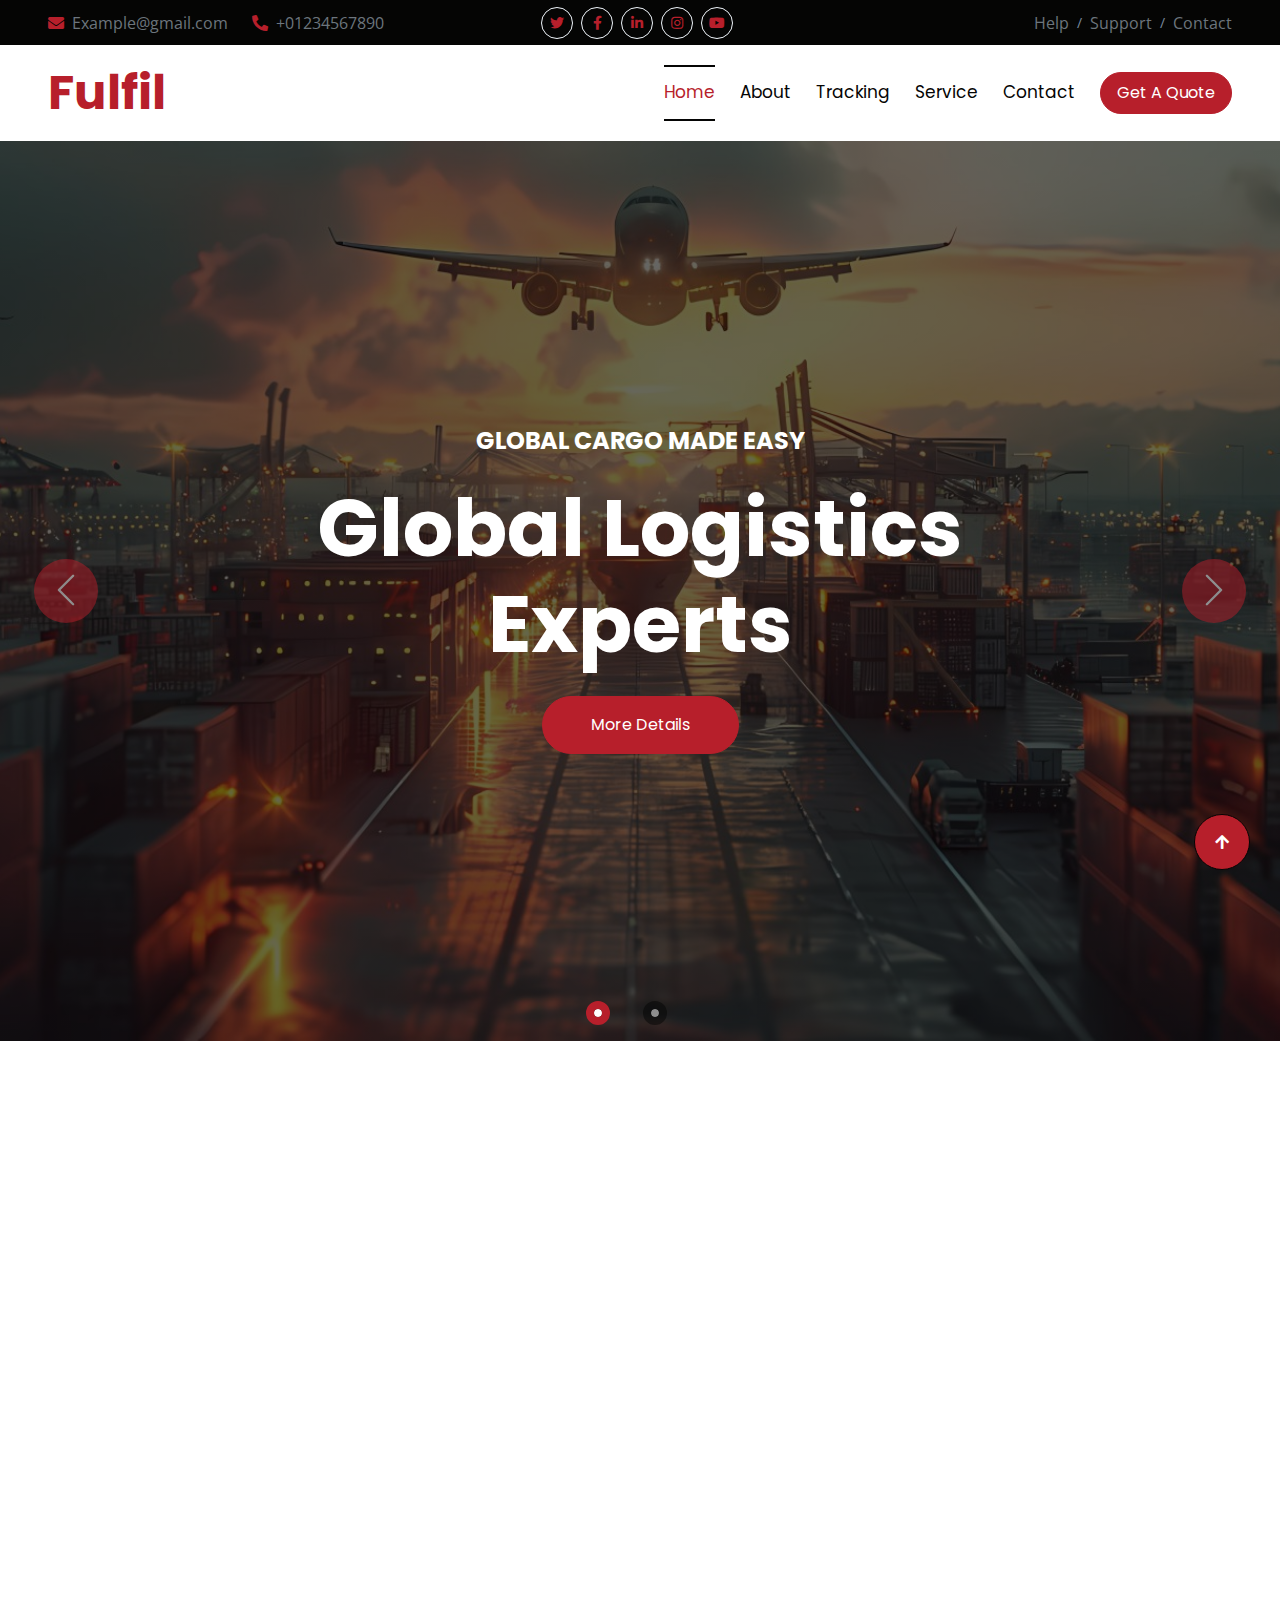
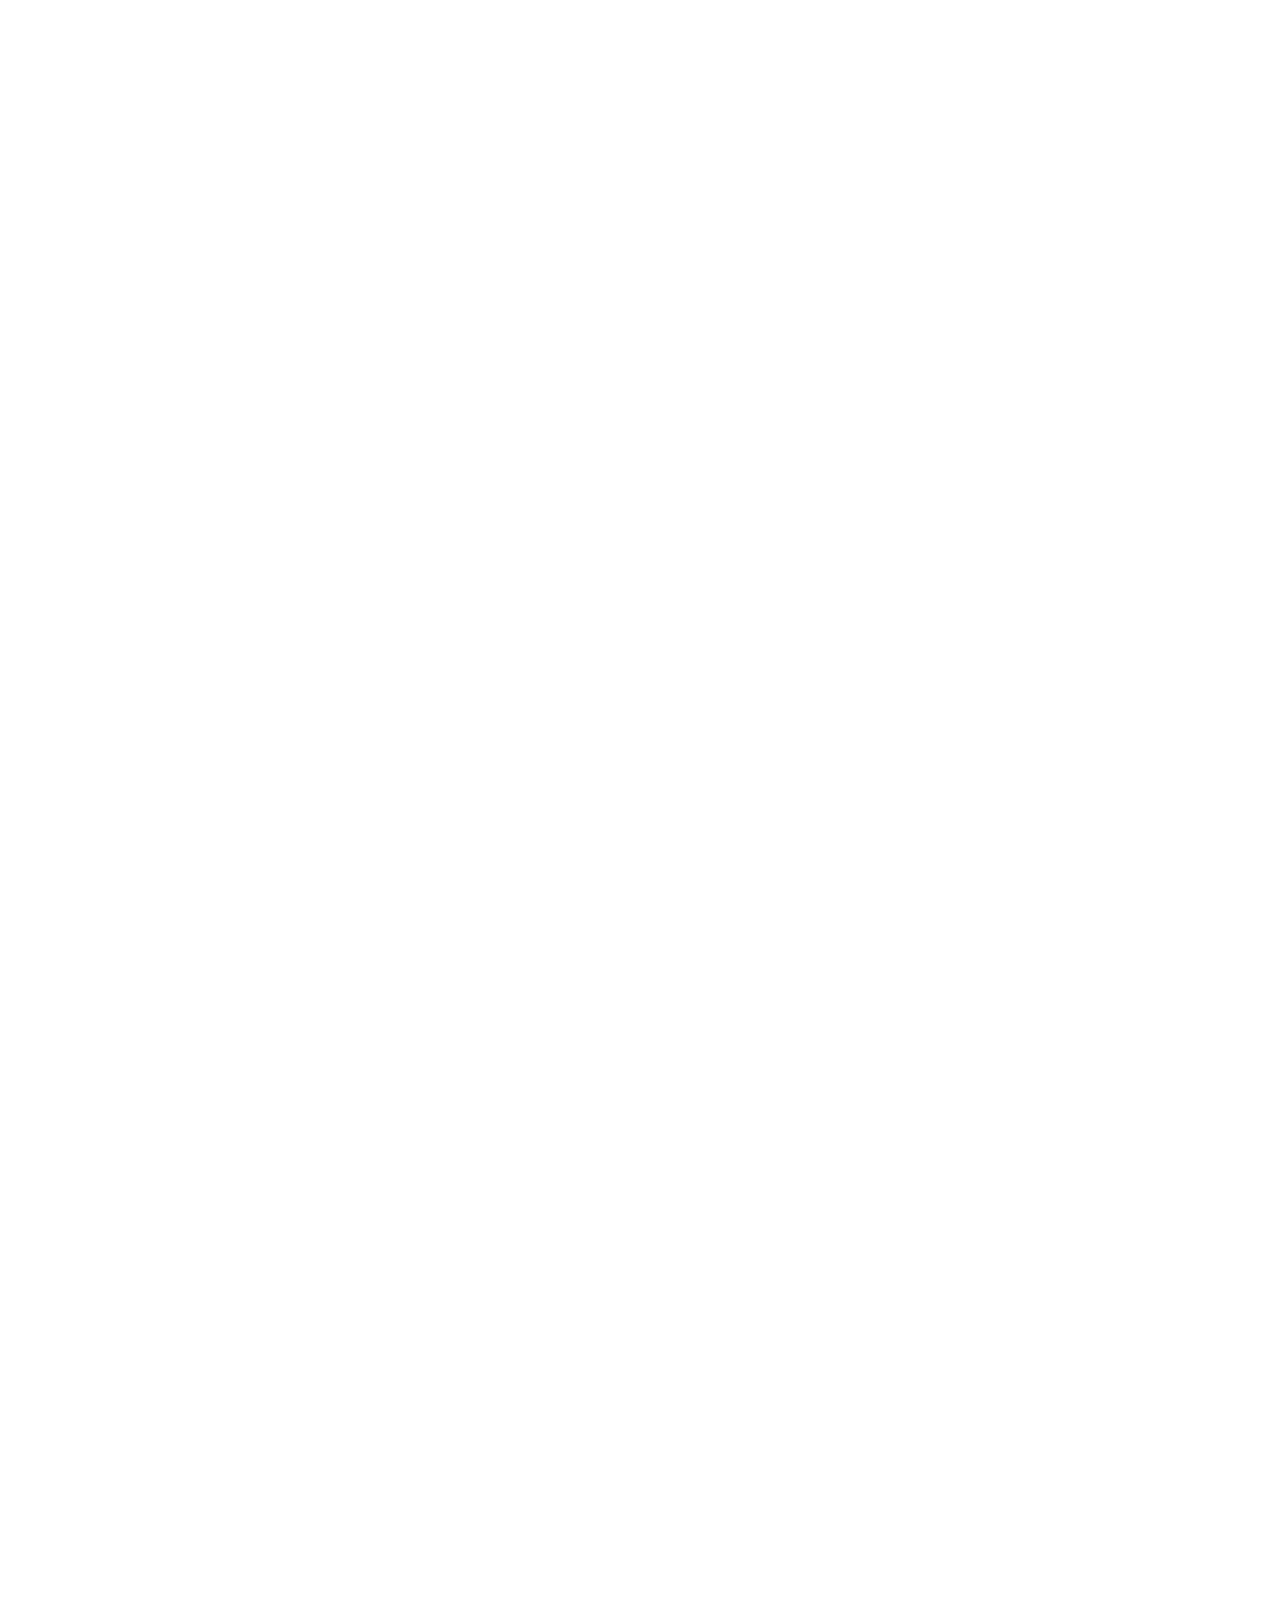
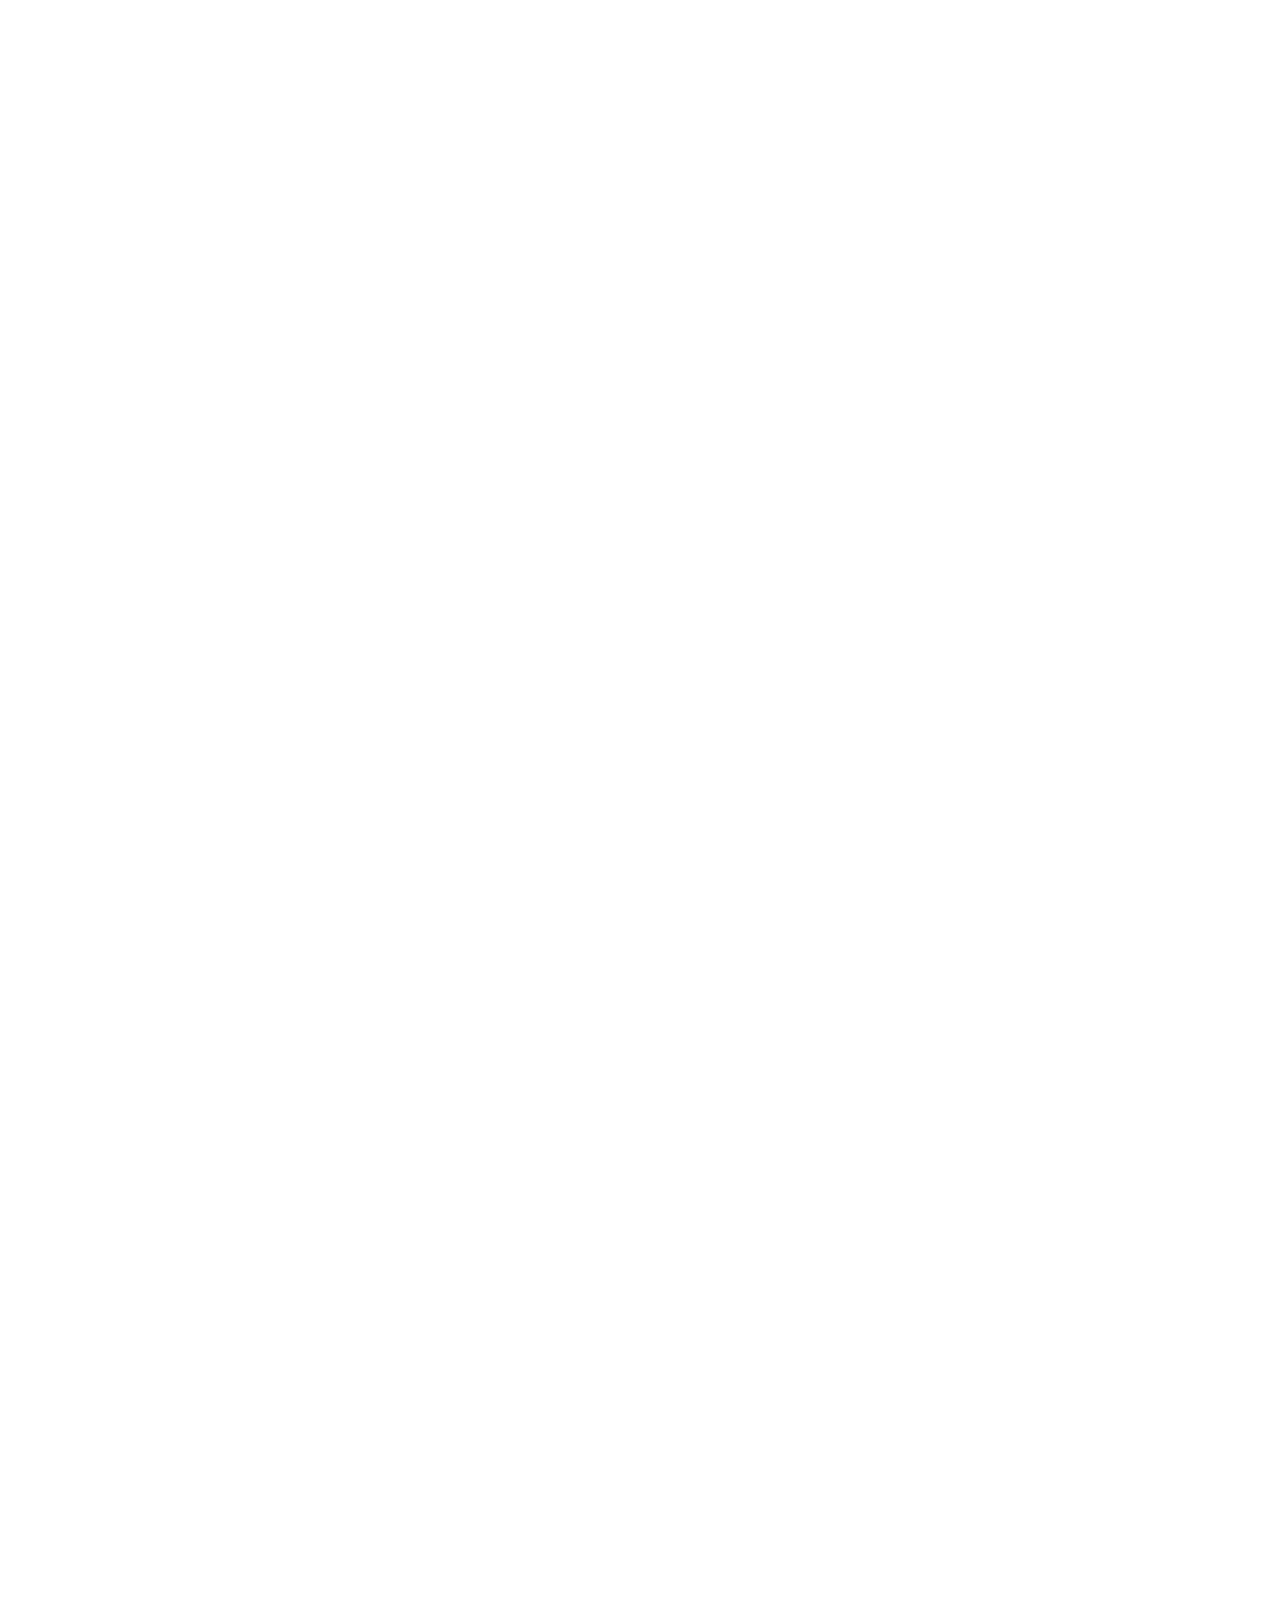
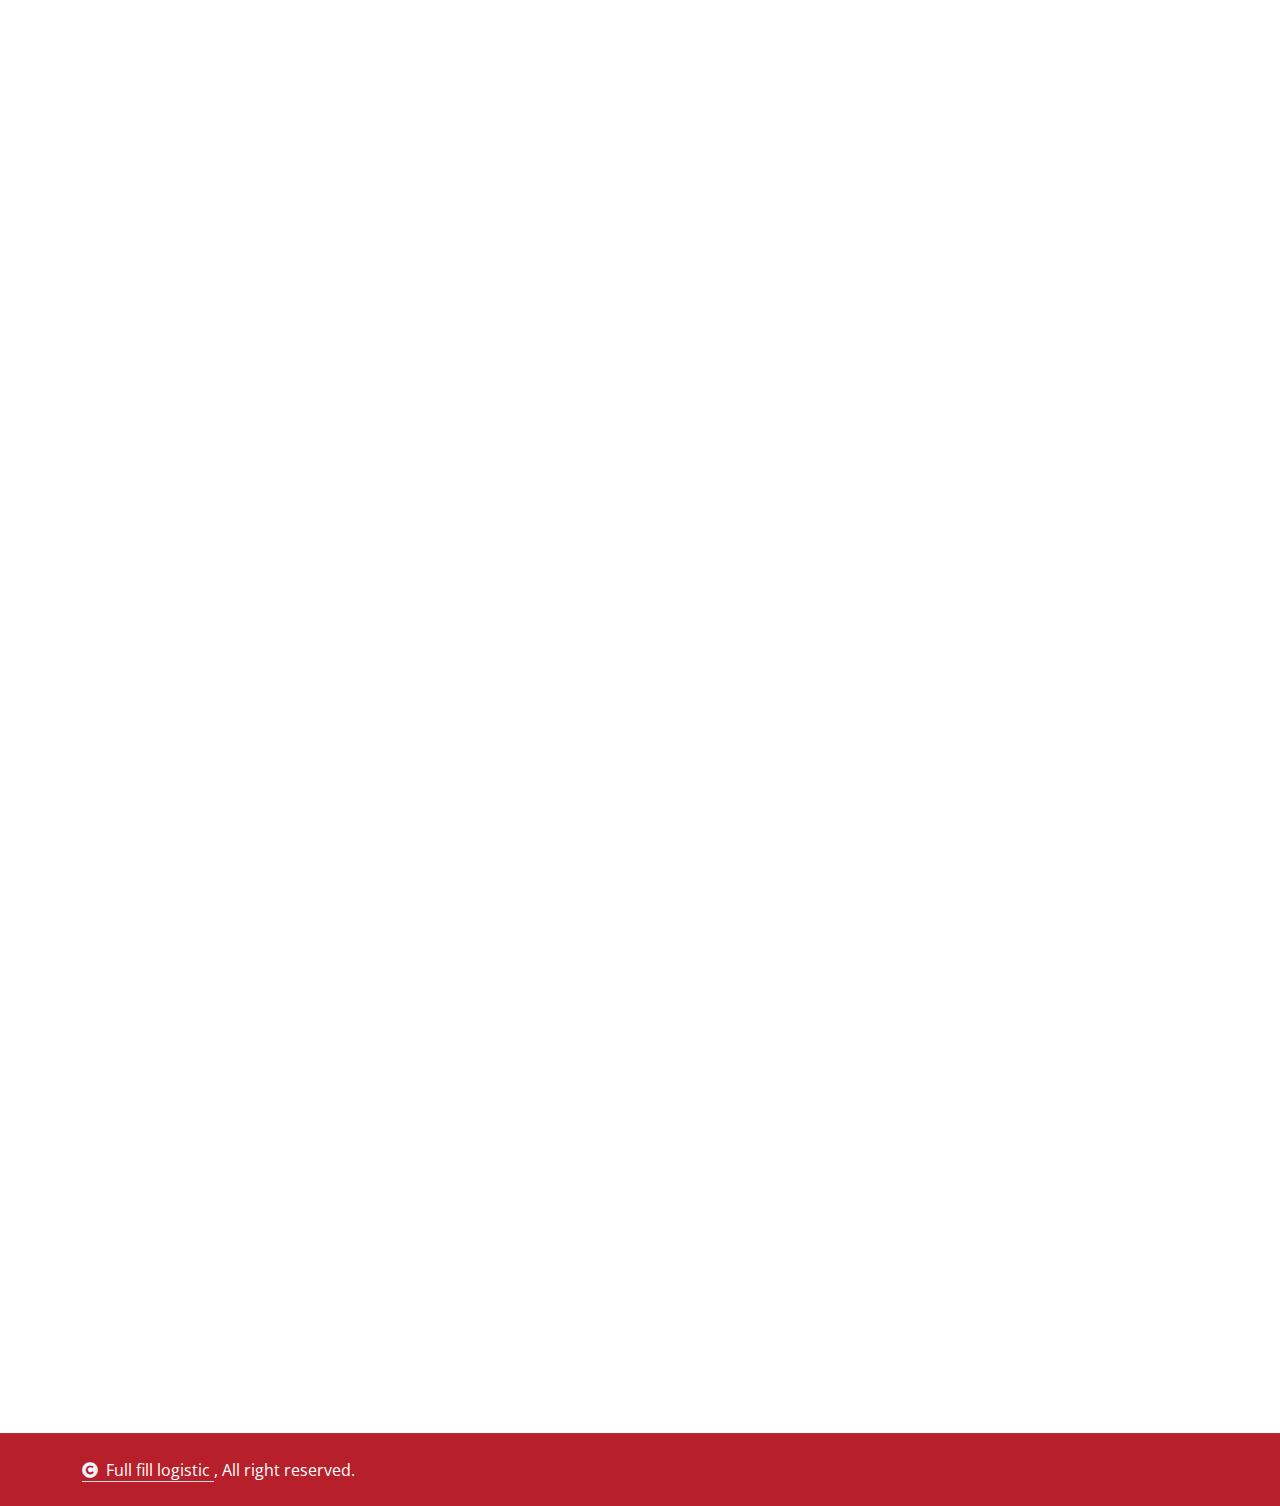
<file: index.html>
<!DOCTYPE html>
<html lang="en">

    
<!-- Added by HTTrack --><meta http-equiv="content-type" content="text/html;charset=utf-8" /><!-- /Added by HTTrack -->
<head>
        <meta charset="utf-8">
        <title>Fulfil star logistics</title>
        <meta content="width=device-width, initial-scale=1.0" name="viewport">
        <meta content="" name="keywords">
        <meta content="" name="description">

        <!-- Google Web Fonts -->
        <link rel="preconnect" href="https://fonts.googleapis.com/">
        <link rel="preconnect" href="https://fonts.gstatic.com/" crossorigin>
        <link href="https://fonts.googleapis.com/css2?family=Open+Sans:wght@400;500;600;700&amp;family=Poppins:wght@200;300;400;500;600&amp;display=swap" rel="stylesheet"> 

        <!-- Icon Font Stylesheet -->
        <link rel="stylesheet" href="use.fontawesome.com/releases/v5.15.4/css/all.css"/>
        <link href="cdn.jsdelivr.net/npm/bootstrap-icons%401.4.1/font/bootstrap-icons.css" rel="stylesheet">

        <!-- Libraries Stylesheet -->
        <link href="lib/animate/animate.min.css" rel="stylesheet">
        <link href="lib/owlcarousel/assets/owl.carousel.min.css" rel="stylesheet">


        <!-- Customized Bootstrap Stylesheet -->
        <link href="css/bootstrap.min.css" rel="stylesheet">

        <!-- Template Stylesheet -->
        <link href="css/style.css" rel="stylesheet">
        <link href="css/custom.css" rel="stylesheet">
    </head>

    <body>

        <!-- Spinner Start -->
        <div id="spinner" class="show bg-white position-fixed translate-middle w-100 vh-100 top-50 start-50 d-flex align-items-center justify-content-center">
            <div class="spinner-border text-secondary" style="width: 3rem; height: 3rem;" role="status">
                <span class="sr-only">Loading...</span>
            </div>
        </div>
        <!-- Spinner End -->


        <!-- Topbar Start -->
        <div class="container-fluid bg-primary px-5 d-none d-lg-block">
            <div class="row gx-0 align-items-center">
                <div class="col-lg-5 text-center text-lg-start mb-lg-0">
                    <div class="d-flex">
                        <a href="#" class="text-muted me-4"><i class="fas fa-envelope text-secondary me-2"></i>Example@gmail.com</a>
                        <a href="#" class="text-muted me-0"><i class="fas fa-phone-alt text-secondary me-2"></i>+01234567890</a>
                    </div>
                </div>
                <div class="col-lg-3 row-cols-1 text-center mb-2 mb-lg-0">
                    <div class="d-inline-flex align-items-center" style="height: 45px;">
                        <a class="btn btn-sm btn-outline-light btn-square rounded-circle me-2" href="#"><i class="fab fa-twitter fw-normal text-secondary"></i></a>
                        <a class="btn btn-sm btn-outline-light btn-square rounded-circle me-2" href="#"><i class="fab fa-facebook-f fw-normal text-secondary"></i></a>
                        <a class="btn btn-sm btn-outline-light btn-square rounded-circle me-2" href="#"><i class="fab fa-linkedin-in fw-normal text-secondary"></i></a>
                        <a class="btn btn-sm btn-outline-light btn-square rounded-circle me-2" href="#"><i class="fab fa-instagram fw-normal text-secondary"></i></a>
                        <a class="btn btn-sm btn-outline-light btn-square rounded-circle" href="#"><i class="fab fa-youtube fw-normal text-secondary"></i></a>
                    </div>
                </div>
                <div class="col-lg-4 text-center text-lg-end">
                    <div class="d-inline-flex align-items-center" style="height: 45px;">
                        <a href="#" class="text-muted me-2"> Help</a><small> / </small>
                        <a href="#" class="text-muted mx-2"> Support</a><small> / </small>
                        <a href="#" class="text-muted ms-2"> Contact</a>
                    </div>
                </div>
            </div>
        </div>
        <!-- Topbar End -->

        <!-- Navbar & Hero Start -->
        <div class="container-fluid nav-bar p-0">
            <nav class="navbar navbar-expand-lg navbar-light bg-white px-4 px-lg-5 py-3 py-lg-0">
                <a href="#" class="navbar-brand p-0">
                    <h1 class="display-5 text-secondary m-0">
                        <!-- <img src="img/brand-logo.png" class="img-fluid" alt=""> -->
                        Fulfil</h1>
                    <!-- <img src="img/logo.png" alt="Logo"> -->
                </a>
                <button class="navbar-toggler" type="button" data-bs-toggle="collapse" data-bs-target="#navbarCollapse">
                    <span class="fa fa-bars"></span>
                </button>
                <div class="collapse navbar-collapse" id="navbarCollapse">
                    <div class="navbar-nav ms-auto py-0">
                        <a href="index.html" class="nav-item nav-link active">Home</a>
                        <a href="" class="nav-item nav-link">About</a>
                        <a href="" class="nav-item nav-link">Tracking</a>
                        <a href="" class="nav-item nav-link">Service</a>
                       
                        <a href="contact.html" class="nav-item nav-link">Contact</a>
                    </div>
                    <a href="#" class="btn btn-primary border-secondary rounded-pill py-2 px-4 px-lg-3 mb-3 mb-md-3 mb-lg-0">Get A Quote</a>
                </div>
            </nav>
        </div>
        <!-- Navbar & Hero End -->


        <!-- Carousel Start -->
        <div class="carousel-header">
            <div id="carouselId" class="carousel slide" data-bs-ride="carousel">
                <ol class="carousel-indicators">
                    <li data-bs-target="#carouselId" data-bs-slide-to="0" class="active"></li>
                    <li data-bs-target="#carouselId" data-bs-slide-to="1"></li>
                </ol>
                <div class="carousel-inner" role="listbox">
                    <div class="carousel-item active">
                        <img src="img/b1 (3).jpg" class="img-fluid" alt="Image">
                        <div class="carousel-caption">
                            <div class="text-center p-4" style="max-width: 900px;">
                                <h4 class="text-white text-uppercase fw-bold mb-3 mb-md-4 wow fadeInUp" data-wow-delay="0.1s">Global Cargo Made Easy</h4>
                                <h1 class="display-1 text-capitalize text-white mb-3 mb-md-4 wow fadeInUp" data-wow-delay="0.3s">Global Logistics Experts</h1>
                                
                                <a class="btn btn-primary border-secondary rounded-pill text-white py-3 px-5 wow fadeInUp" data-wow-delay="0.7s" href="#">More Details</a>
                            </div>
                        </div>
                    </div>
                    <div class="carousel-item">
                        <img src="img/b1 (2).jpg" class="img-fluid" alt="Image">
                        <div class="carousel-caption">
                            <div class="text-center p-4" style="max-width: 900px;">
                                <h5 class="text-white text-uppercase fw-bold mb-3 mb-md-4 wow fadeInUp" data-wow-delay="0.1s">Global Cargo Made Easy</h5>
                                <h1 class="display-1 text-capitalize text-white mb-3 mb-md-4 wow fadeInUp" data-wow-delay="0.3s">Delivering Excellence Worldwide</h1>
                                <a class="btn btn-primary border-secondary rounded-pill text-white py-3 px-5 wow fadeInUp" data-wow-delay="0.7s" href="#">More Details</a>
                            </div>
                        </div>
                    </div>
                 
                </div>
                <button class="carousel-control-prev" type="button" data-bs-target="#carouselId" data-bs-slide="prev">
                    <span class="carousel-control-prev-icon bg-secondary wow fadeInLeft" data-wow-delay="0.2s" aria-hidden="false"></span>
                    <span class="visually-hidden-focusable">Previous</span>
                </button>
                <button class="carousel-control-next" type="button" data-bs-target="#carouselId" data-bs-slide="next">
                    <span class="carousel-control-next-icon bg-secondary wow fadeInRight" data-wow-delay="0.2s" aria-hidden="false"></span>
                    <span class="visually-hidden-focusable">Next</span>
                </button>
            </div>
        </div>
        <!-- Carousel End -->


        <!-- Modal Search Start -->
        <div class="modal fade" id="searchModal" tabindex="-1" aria-labelledby="exampleModalLabel" aria-hidden="true">
            <div class="modal-dialog modal-fullscreen">
                <div class="modal-content rounded-0">
                    <div class="modal-header">
                        <h4 class="modal-title text-secondary mb-0" id="exampleModalLabel">Search by keyword</h4>
                        <button type="button" class="btn-close" data-bs-dismiss="modal" aria-label="Close"></button>
                    </div>
                    <div class="modal-body d-flex align-items-center">
                        <div class="input-group w-75 mx-auto d-flex">
                            <input type="search" class="form-control p-3" placeholder="keywords" aria-describedby="search-icon-1">
                            <span id="search-icon-1" class="input-group-text p-3"><i class="fa fa-search"></i></span>
                        </div>
                    </div>
                </div>
            </div>
        </div>
        <!-- Modal Search End -->



        <!-- About Start -->
        <div class="container-fluid py-5">
            <div class="container py-5">
                <div class="row g-5">
                    <div class="col-xl-5 wow fadeInLeft" data-wow-delay="0.1s">
                        <div class="bg-light rounded">
                            <img src="img/a1.jpg" class="img-fluid w-100" alt="Image">
                        </div>
                    </div>
                    <div class="col-xl-7 wow fadeInRight" data-wow-delay="0.3s">
                        <h5 class="sub-title pe-3">About the company</h5>
                        <h1 class="display-5 mb-4">About us</h1>
                        <p class="mb-4">Fulfil Star Logistics is a distinguished 
                            cargo forwarding and courier distribution 
                            company operating with excellence 
                            globally established in 2001. More than 
                            two decades of experience, we offer a 
                            comprehensive range of services 
                            including Sea Freight, Air Freight, Land 
                            Transport,Courier,Warehousing, Packing, 
                            Forwarding, and value added services. 
                            Our commitment to exceptional service 
                            has made us a leader in both international and domestic logistics.</p>
                        <div class="row gy-4 align-items-center">
                           
                            <div class="col-4 col-md-3">
                                <div class="bg-light text-center rounded p-3">
                                    <div class="mb-2">
                                        <i class="fas fa-ticket-alt fa-4x text-primary"></i>
                                    </div>
                                    <h1 class="display-5 fw-bold mb-2">34</h1>
                                    <p class="text-muted mb-0">Years of Experience</p>
                                </div>
                            </div>
                            <div class="col-8 col-md-9">
                                <div class="mb-5">
                                    <p class="text-primary h6 mb-3"><i class="fa fa-check-circle text-secondary me-2"></i> Sea Freight</p>
                                    <p class="text-primary h6 mb-3"><i class="fa fa-check-circle text-secondary me-2"></i> Air Freight</p>
                                    <p class="text-primary h6 mb-3"><i class="fa fa-check-circle text-secondary me-2"></i>Land Transport</p>
                                </div>
                                <div class="d-flex flex-wrap">
                                    <div id="phone-tada" class="d-flex align-items-center justify-content-center me-4">
                                        <a href="#" class="position-relative wow tada" data-wow-delay=".9s">
                                            <i class="fa fa-phone-alt text-primary fa-3x"></i>
                                            <div class="position-absolute" style="top: 0; left: 25px;">
                                                <span><i class="fa fa-comment-dots text-secondary"></i></span>
                                            </div>
                                        </a>
                                    </div>
                                    <div class="d-flex flex-column justify-content-center">
                                        <span class="text-primary">Have any questions?</span>
                                        <span class="text-secondary fw-bold fs-5" style="letter-spacing: 2px;">Free: +0123 456 7890</span>
                                    </div>
                                </div>
                            </div>
                        </div>
                    </div>
                </div>
            </div>
        </div>
        <!-- About End -->


        <!-- Counter Facts Start -->
        <div class="container-fluid counter-facts py-5">
            <div class="container py-5">
                <div class="row g-4">
                    <div class="col-12 col-sm-6 col-md-6 col-xl-3 wow fadeInUp" data-wow-delay="0.1s">
                        <div class="counter">
                            <div class="counter-icon">
                                <i class="fas fa-passport"></i>
                            </div>
                            <div class="counter-content">
                                <h3>completed Projects</h3>
                                <div class="d-flex align-items-center justify-content-center">
                                    <span class="counter-value" data-toggle="counter-up">31</span>
                                    <h4 class="text-secondary mb-0" style="font-weight: 600; font-size: 25px;">+</h4>
                                </div>
                            </div>
                        </div>
                    </div>
                    <div class="col-12 col-sm-6 col-md-6 col-xl-3 wow fadeInUp" data-wow-delay="0.3s">
                        <div class="counter">
                            <div class="counter-icon">
                                <i class="fas fa-users"></i>
                            </div>
                            <div class="counter-content">
                                <h3>Team Members</h3>
                                <div class="d-flex align-items-center justify-content-center">
                                    <span class="counter-value" data-toggle="counter-up">377</span>
                                    <h4 class="text-secondary mb-0" style="font-weight: 600; font-size: 25px;">+</h4>
                                </div>
                            </div>
                        </div>
                    </div>
                    <div class="col-12 col-sm-6 col-md-6 col-xl-3 wow fadeInUp" data-wow-delay="0.5s">
                        <div class="counter">
                            <div class="counter-icon">
                                <i class="fas fa-user-check"></i>
                            </div>
                            <div class="counter-content">
                                <h3>Process</h3>
                                <div class="d-flex align-items-center justify-content-center">
                                    <span class="counter-value" data-toggle="counter-up">4.9</span>
                                    <h4 class="text-secondary mb-0" style="font-weight: 600; font-size: 25px;">K</h4>
                                </div>
                            </div>
                        </div>
                    </div>
                    <div class="col-12 col-sm-6 col-md-6 col-xl-3 wow fadeInUp" data-wow-delay="0.7s">
                        <div class="counter">
                            <div class="counter-icon">
                                <i class="fas fa-handshake"></i>
                            </div>
                            <div class="counter-content">
                                <h3>Success Rates</h3>
                                <div class="d-flex align-items-center justify-content-center">
                                    <span class="counter-value" data-toggle="counter-up">98</span>
                                    <h4 class="text-secondary mb-0" style="font-weight: 600; font-size: 25px;">%</h4>
                                </div>
                            </div>
                        </div>
                    </div>
                </div>
            </div>
        </div>
        <!-- Counter Facts End -->


        <!-- Services Start -->
        <div class="container-fluid service overflow-hidden pt-5">
            <div class="container py-5">
                <div class="section-title text-center mb-5 wow fadeInUp" data-wow-delay="0.1s">
                    <div class="sub-style">
                        <h5 class="sub-title text-primary px-3">our services</h5>
                    </div>
                    <h1 class="display-5 mb-4">Enabling Your Immigration Successfully</h1>
                    <p class="mb-0">Lorem ipsum dolor sit amet consectetur adipisicing elit. Quaerat deleniti amet at atque sequi quibusdam cumque itaque repudiandae temporibus, eius nam mollitia voluptas maxime veniam necessitatibus saepe in ab? Repellat!</p>
                </div>
                <div class="row g-4">
                    <div class="col-lg-6 col-xl-4 wow fadeInUp" data-wow-delay="0.1s">
                        <div class="service-item">
                            <div class="service-inner">
                                <div class="service-img">
                                    <img src="img/s (2).jpg" class="img-fluid w-100 rounded" alt="Image">
                                </div>
                                <div class="service-title">
                                    <div class="service-title-name">
                                        <div class="bg-primary text-center rounded p-3 mx-5 mb-4">
                                            <a href="#" class="h4 text-white mb-0">Air Freight</a>
                                        </div>
                                        <a class="btn bg-light text-secondary rounded-pill py-3 px-5 mb-4" href="#">Explore More</a>
                                    </div>
                                    <div class="service-content pb-4">
                                        <a href="#"><h4 class="text-white mb-4 py-3">Air Freight</h4></a>
                                        <div class="px-4">
                                            <p class="mb-4">Lorem ipsum dolor sit amet consectetur, adipisicing elit. Mollitia fugit dolores nesciunt adipisci obcaecati veritatis cum, ratione aspernatur autem velit.</p>
                                            <a class="btn btn-primary border-secondary rounded-pill py-3 px-5" href="#">Explore More</a>
                                        </div>
                                    </div>
                                </div>
                            </div>
                        </div>
                    </div>
                    <div class="col-lg-6 col-xl-4 wow fadeInUp" data-wow-delay="0.3s">
                        <div class="service-item">
                            <div class="service-inner">
                                <div class="service-img">
                                    <img src="img/b1 (1).jpg" class="img-fluid w-100 rounded" alt="Image">
                                </div>
                                <div class="service-title">
                                    <div class="service-title-name">
                                        <div class="bg-primary text-center rounded p-3 mx-5 mb-4">
                                            <a href="#" class="h4 text-white mb-0">FCL/LCL Worldwide</a>
                                        </div>
                                        <a class="btn bg-light text-secondary rounded-pill py-3 px-5 mb-4" href="#">Explore More</a>
                                    </div>
                                    <div class="service-content pb-4">
                                        <a href="#"><h4 class="text-white mb-4 py-3">FCL/LCL Worldwide</h4></a>
                                        <div class="px-4">
                                            <p class="mb-4">Lorem ipsum dolor sit amet consectetur, adipisicing elit. Mollitia fugit dolores nesciunt adipisci obcaecati veritatis cum, ratione aspernatur autem velit.</p>
                                            <a class="btn btn-primary border-secondary rounded-pill text-white py-3 px-5" href="#">Explore More</a>
                                        </div>
                                    </div>
                                </div>
                            </div>
                        </div>
                    </div>
                    <div class="col-lg-6 col-xl-4 wow fadeInUp" data-wow-delay="0.5s">
                        <div class="service-item">
                            <div class="service-inner">
                                <div class="service-img">
                                    <img src="img/s5.png" class="img-fluid w-100 rounded" alt="Image">
                                </div>
                                <div class="service-title">
                                    <div class="service-title-name">
                                        <div class="bg-primary text-center rounded p-3 mx-5 mb-4">
                                            <a href="#" class="h4 text-white mb-0">Project Cargo Handling</a>
                                        </div>
                                        <a class="btn bg-light text-secondary rounded-pill py-3 px-5 mb-4" href="#">Explore More</a>
                                    </div>
                                    <div class="service-content pb-4">
                                        <a href="#"><h4 class="text-white mb-4 py-3">Project Cargo Handling</h4></a>
                                        <div class="px-4">
                                            <p class="mb-4">Lorem ipsum dolor sit amet consectetur, adipisicing elit. Mollitia fugit dolores nesciunt adipisci obcaecati veritatis cum, ratione aspernatur autem velit.</p>
                                            <a class="btn btn-primary border-secondary rounded-pill text-white py-3 px-5" href="#">Explore More</a>
                                        </div>
                                    </div>
                                </div>
                            </div>
                        </div>
                    </div>
                    <div class="col-lg-6 col-xl-4 wow fadeInUp" data-wow-delay="0.1s">
                        <div class="service-item">
                            <div class="service-inner">
                                <div class="service-img">
                                    <img src="img/s6.jpg" class="img-fluid w-100 rounded" alt="Image">
                                </div>
                                <div class="service-title">
                                    <div class="service-title-name">
                                        <div class="bg-primary text-center rounded p-3 mx-5 mb-4">
                                            <a href="#" class="h4 text-white mb-0">Customs Brokerage</a>
                                        </div>
                                        <a class="btn bg-light text-secondary rounded-pill py-3 px-5 mb-4" href="#">Explore More</a>
                                    </div>
                                    <div class="service-content pb-4">
                                        <a href="#"><h4 class="text-white mb-4 py-3">Customs Brokerage</h4></a>
                                        <div class="px-4">
                                            <p class="mb-4">Lorem ipsum dolor sit amet consectetur, adipisicing elit. Mollitia fugit dolores nesciunt adipisci obcaecati veritatis cum, ratione aspernatur autem velit.</p>
                                            <a class="btn btn-primary border-secondary rounded-pill text-white py-3 px-5" href="#">Explore More</a>
                                        </div>
                                    </div>
                                </div>
                            </div>
                        </div>
                    </div>
                    <div class="col-lg-6 col-xl-4 wow fadeInUp" data-wow-delay="0.3s">
                        <div class="service-item">
                            <div class="service-inner">
                                <div class="service-img">
                                    <img src="img/s (4).jpg" class="img-fluid w-100 rounded" alt="Image">
                                </div>
                                <div class="service-title">
                                    <div class="service-title-name">
                                        <div class="bg-primary text-center rounded p-3 mx-5 mb-4">
                                            <a href="#" class="h4 text-white mb-0">Warehousing</a>
                                        </div>
                                        <a class="btn bg-light text-secondary rounded-pill py-3 px-5 mb-4" href="#">Explore More</a>
                                    </div>
                                    <div class="service-content pb-4">
                                        <a href="#"><h4 class="text-white mb-4 py-3">Warehousing</h4></a>
                                        <div class="px-4">
                                            <p class="mb-4">Lorem ipsum dolor sit amet consectetur, adipisicing elit. Mollitia fugit dolores nesciunt adipisci obcaecati veritatis cum, ratione aspernatur autem velit.</p>
                                            <a class="btn btn-primary border-secondary rounded-pill text-white py-3 px-5" href="#">Explore More</a>
                                        </div>
                                    </div>
                                </div>
                            </div>
                        </div>
                    </div>
                    <div class="col-lg-6 col-xl-4 wow fadeInUp" data-wow-delay="0.5s">
                        <div class="service-item">
                            <div class="service-inner">
                                <div class="service-img">
                                    <img src="img/s (3).jpg" class="img-fluid w-100 rounded" alt="Image">
                                </div>
                                <div class="service-title">
                                    <div class="service-title-name">
                                        <div class="bg-primary text-center rounded p-3 mx-5 mb-4">
                                            <a href="#" class="h4 text-white mb-0">Export & Import</a>
                                        </div>
                                        <a class="btn bg-light text-secondary rounded-pill py-3 px-5 mb-4" href="#">Explore More</a>
                                    </div>
                                    <div class="service-content pb-4">
                                        <a href="#"><h4 class="text-white mb-4 py-3">Export & Import</h4></a>
                                        <div class="px-4">
                                            <p class="mb-4">Lorem ipsum dolor sit amet consectetur, adipisicing elit. Mollitia fugit dolores nesciunt adipisci obcaecati veritatis cum, ratione aspernatur autem velit.</p>
                                            <a class="btn btn-primary border-secondary rounded-pill text-white py-3 px-5" href="#">Explore More</a>
                                        </div>
                                    </div>
                                </div>
                            </div>
                        </div>
                    </div>
                </div>
            </div>
        </div>
        <!-- Services End -->



        <!-- Features Start -->
        <div class="container-fluid features overflow-hidden py-5">
            <div class="container">
                <div class="section-title text-center mb-5 wow fadeInUp" data-wow-delay="0.1s">
                    <div class="sub-style">
                        <h5 class="sub-title text-primary px-3">Why Choose Us</h5>
                    </div>
                    <h1 class="display-5 mb-4">FULFIL STAR LOGISTICS?</h1>
                    <p class="mb-0">Lorem ipsum dolor sit amet consectetur adipisicing elit. Quaerat deleniti amet at atque sequi quibusdam cumque itaque repudiandae temporibus, eius nam mollitia voluptas maxime veniam necessitatibus saepe in ab? Repellat!</p>
                </div>
                <div class="row g-4 justify-content-center text-center">
                    <div class="col-md-6 col-lg-6 col-xl-3 wow fadeInUp" data-wow-delay="0.1s">
                        <div class="feature-item text-center p-4">
                            <div class="feature-icon p-3 mb-4">
                                <i class="fas fa-check-circle fa-4x text-primary"></i>
                            </div>
                            <div class="feature-content d-flex flex-column">
                                <h5 class="mb-3">Proven Expertise</h5>
                                <p class="mb-3">Dolor, sit amet consectetur adipisicing elit. Soluta inventore cum accusamus,</p>
                                <a class="btn btn-secondary rounded-pill" href="#">Read More<i class="fas fa-arrow-right ms-2"></i></a>
                            </div>
                        </div>
                    </div>
                    <div class="col-md-6 col-lg-6 col-xl-3 wow fadeInUp" data-wow-delay="0.3s">
                        <div class="feature-item text-center p-4">
                            <div class="feature-icon p-3 mb-4">
                                <i class="fas fa-globe fa-4x text-primary"></i>

                            </div>
                            <div class="feature-content d-flex flex-column">
                                <h5 class="mb-3">Global Reach</h5>
                                <p class="mb-3">Dolor, sit amet consectetur adipisicing elit. Soluta inventore cum accusamus,</p>
                                <a class="btn btn-secondary rounded-pill" href="#">Read More<i class="fas fa-arrow-right ms-2"></i></a>
                            </div>
                        </div>
                    </div>
                    <div class="col-md-6 col-lg-6 col-xl-3 wow fadeInUp" data-wow-delay="0.5s">
                        <div class="feature-item text-center p-4">
                            <div class="feature-icon p-3 mb-4">
                                <i class="fas fa-bolt fa-4x text-primary"></i>
                            </div>
                            <div class="feature-content d-flex flex-column">
                                <h5 class="mb-3">Faster Processing</h5>
                                <p class="mb-3">Dolor, sit amet consectetur adipisicing elit. Soluta inventore cum accusamus,</p>
                                <a class="btn btn-secondary rounded-pill" href="#">Read More<i class="fas fa-arrow-right ms-2"></i></a>
                            </div>
                        </div>
                    </div>
                    <div class="col-md-6 col-lg-6 col-xl-3 wow fadeInUp" data-wow-delay="0.7s">
                        <div class="feature-item text-center p-4">
                            <div class="feature-icon p-3 mb-4">
                                <i class="fas fa-users fa-4x text-primary"></i>
                            </div>
                            <div class="feature-content d-flex flex-column">
                                <h5 class="mb-3">Ethical Standards</h5>
                                <p class="mb-3">Dolor, sit amet consectetur adipisicing elit. Soluta inventore cum accusamus,</p>
                                <a class="btn btn-secondary rounded-pill" href="#">Read More<i class="fas fa-arrow-right ms-2"></i></a>
                            </div>
                        </div>
                    </div>
                    <div class="col-12">
                        <a class="btn btn-primary border-secondary rounded-pill py-3 px-5 wow fadeInUp" data-wow-delay="0.1s" href="#">More Features</a>
                    </div>
                </div>
            </div>
        </div>
        <!-- Features End -->



        <!-- Countries We Offer Start -->
        <!-- <div class="container-fluid country overflow-hidden py-5">
            <div class="container">
                <div class="section-title text-center wow fadeInUp" data-wow-delay="0.1s" style="margin-bottom: 70px;">
                    <div class="sub-style">
                        <h5 class="sub-title text-primary px-3">COUNTRIES WE OFFER</h5>
                    </div>
                    <h1 class="display-5 mb-4">Our services following Countries</h1>
                    <p class="mb-0">Lorem ipsum dolor sit amet consectetur adipisicing elit. Quaerat deleniti amet at atque sequi quibusdam cumque itaque repudiandae temporibus, eius nam mollitia voluptas maxime veniam necessitatibus saepe in ab? Repellat!</p>
                </div>
                <div class="row g-4 text-center">
                    <div class="col-lg-6 col-xl-3 mb-5 mb-xl-0 wow fadeInUp" data-wow-delay="0.1s">
                        <div class="country-item">
                            <div class="rounded overflow-hidden">
                                <img src="img/country-1.jpg" class="img-fluid w-100 rounded" alt="Image">
                            </div>
                            <div class="country-flag">
                                <img src="img/brazil.jpg" class="img-fluid rounded-circle" alt="Image">
                            </div>
                            <div class="country-name">
                                <a href="#" class="text-white fs-4">Brazil</a>
                            </div>
                        </div>
                    </div>
                    <div class="col-lg-6 col-xl-3 mb-5 mb-xl-0 wow fadeInUp" data-wow-delay="0.3s">
                        <div class="country-item">
                            <div class="rounded overflow-hidden">
                                <img src="img/country-2.jpg" class="img-fluid w-100 rounded" alt="Image">
                            </div>
                            <div class="country-flag">
                                <img src="img/india.jpg" class="img-fluid rounded-circle" alt="Image">
                            </div>
                            <div class="country-name">
                                <a href="#" class="text-white fs-4">india</a>
                            </div>
                        </div>
                    </div>
                    <div class="col-lg-6 col-xl-3 mb-5 mb-xl-0 wow fadeInUp" data-wow-delay="0.5s">
                        <div class="country-item">
                            <div class="rounded overflow-hidden">
                                <img src="img/country-3.jpg" class="img-fluid w-100 rounded" alt="Image">
                            </div>
                            <div class="country-flag">
                                <img src="img/usa.jpg" class="img-fluid rounded-circle" alt="Image">
                            </div>
                            <div class="country-name">
                                <a href="#" class="text-white fs-4">New York</a>
                            </div>
                        </div>
                    </div>
                    <div class="col-lg-6 col-xl-3 mb-5 mb-xl-0 wow fadeInUp" data-wow-delay="0.7s">
                        <div class="country-item">
                            <div class="rounded overflow-hidden">
                                <img src="img/sou.jpg" class="img-fluid w-100 rounded" alt="Image">
                            </div>
                            <div class="country-flag">
                                <img src="img/sou.jpg" class="img-fluid rounded-circle" alt="Image">
                            </div>
                            <div class="country-name">
                                <a href="#" class="text-white fs-4">saudi</a>
                            </div>
                        </div>
                    </div>
                    <div class="col-12">
                        <a class="btn btn-primary border-secondary rounded-pill py-3 px-5 wow fadeInUp" data-wow-delay="0.1s" href="#">More Countries</a>
                    </div>
                </div>
            </div>
        </div> -->
        <!-- Countries We Offer End -->


        <!-- Testimonial Start -->
        <div class="container-fluid testimonial overflow-hidden pb-5">
            <div class="container py-5">
                <div class="section-title text-center mb-5 wow fadeInUp" data-wow-delay="0.1s">
                    <div class="sub-style">
                        <h5 class="sub-title text-primary px-3">OUR CLIENTS RIVIEWS</h5>
                    </div>
                    <h1 class="display-5 mb-4">What Our Clients Say</h1>
                    <p class="mb-0">Lorem ipsum dolor sit amet consectetur adipisicing elit. Quaerat deleniti amet at atque sequi quibusdam cumque itaque repudiandae temporibus, eius nam mollitia voluptas maxime veniam necessitatibus saepe in ab? Repellat!</p>
                </div>
                <div class="owl-carousel testimonial-carousel wow zoomInDown" data-wow-delay="0.2s">
                    <div class="testimonial-item">
                        <div class="testimonial-content p-4 mb-5">
                            <p class="fs-5 mb-0">Lorem ipsum dolor sit amet, consectetur adipiscing elit, sed do eiusmod tempor incididunt ut labore et dolore magna aliqua. Ut enim ad minim veniam, quis nostrud exercitati eiusmod tempor incididunt.
                            </p>
                            <div class="d-flex justify-content-end">
                                <i class="fas fa-star text-secondary"></i>
                                <i class="fas fa-star text-secondary"></i>
                                <i class="fas fa-star text-secondary"></i>
                                <i class="fas fa-star text-secondary"></i>
                                <i class="fas fa-star text-secondary"></i>
                            </div>
                        </div>
                        <div class="d-flex">
                            <div class="rounded-circle me-4" style="width: 100px; height: 100px;">
                                <img class="img-fluid rounded-circle" src="img/testimonial-1.jpg" alt="img">
                            </div>
                            <div class="my-auto">
                                <h5>Person Name</h5>
                                <p class="mb-0">Profession</p>
                            </div>
                        </div>
                    </div>
                    <div class="testimonial-item">
                        <div class="testimonial-content p-4 mb-5">
                            <p class="fs-5 mb-0">Lorem ipsum dolor sit amet, consectetur adipiscing elit, sed do eiusmod tempor incididunt ut labore et dolore magna aliqua. Ut enim ad minim veniam, quis nostrud exercitati eiusmod tempor incididunt.
                            </p>
                            <div class="d-flex justify-content-end">
                                <i class="fas fa-star text-secondary"></i>
                                <i class="fas fa-star text-secondary"></i>
                                <i class="fas fa-star text-secondary"></i>
                                <i class="fas fa-star text-secondary"></i>
                                <i class="fas fa-star text-secondary"></i>
                            </div>
                        </div>
                        <div class="d-flex">
                            <div class="rounded-circle me-4" style="width: 100px; height: 100px;">
                                <img class="img-fluid rounded-circle" src="img/testimonial-2.jpg" alt="img">
                            </div>
                            <div class="my-auto">
                                <h5>Person Name</h5>
                                <p class="mb-0">Profession</p>
                            </div>
                        </div>
                    </div>
                    <div class="testimonial-item">
                        <div class="testimonial-content p-4 mb-5">
                            <p class="fs-5 mb-0">Lorem ipsum dolor sit amet, consectetur adipiscing elit, sed do eiusmod tempor incididunt ut labore et dolore magna aliqua. Ut enim ad minim veniam, quis nostrud exercitati eiusmod tempor incididunt.
                            </p>
                            <div class="d-flex justify-content-end">
                                <i class="fas fa-star text-secondary"></i>
                                <i class="fas fa-star text-secondary"></i>
                                <i class="fas fa-star text-secondary"></i>
                                <i class="fas fa-star text-secondary"></i>
                                <i class="fas fa-star text-secondary"></i>
                            </div>
                        </div>
                        <div class="d-flex">
                            <div class="rounded-circle me-4" style="width: 100px; height: 100px;">
                                <img class="img-fluid rounded-circle" src="img/testimonial-3.jpg" alt="img">
                            </div>
                            <div class="my-auto">
                                <h5>Person Name</h5>
                                <p class="mb-0">Profession</p>
                            </div>
                        </div>
                    </div>
                </div>
            </div>
        </div>
        <!-- Testimonial End -->



        <!-- Training Start -->
        <!-- <div class="container-fluid training overflow-hidden bg-light py-5">
            <div class="container py-5">
                <div class="section-title text-center mb-5 wow fadeInUp" data-wow-delay="0.1s">
                    <div class="sub-style">
                        <h5 class="sub-title text-primary px-3">CHECK OUR TRAINING</h5>
                    </div>
                    <h1 class="display-5 mb-4">Get the Best Coacing Service Training with Our Fulfil</h1>
                    <p class="mb-0">Lorem ipsum dolor sit amet consectetur adipisicing elit. Quaerat deleniti amet at atque sequi quibusdam cumque itaque repudiandae temporibus, eius nam mollitia voluptas maxime veniam necessitatibus saepe in ab? Repellat!</p>
                </div>
                <div class="row g-4">
                    <div class="col-lg-6 col-lg-6 col-xl-3 wow fadeInUp" data-wow-delay="0.1s">
                        <div class="training-item">
                            <div class="training-inner">
                                <img src="img/training-1.jpg" class="img-fluid w-100 rounded" alt="Image">
                                <div class="training-title-name">
                                    <a href="#" class="h4 text-white mb-0">IELTS</a>
                                    <a href="#" class="h4 text-white mb-0">Coaching</a>
                                </div>
                            </div>
                            <div class="training-content bg-secondary rounded-bottom p-4">
                                <a href="#"><h4 class="text-white">IELTS Coaching</h4></a>
                                <p class="text-white-50">Lorem ipsum dolor sit amet consectetur adipisicing elit. Autem, veritatis.</p>
                                <a class="btn btn-secondary rounded-pill text-white p-0" href="#">Read More <i class="fa fa-arrow-right"></i></a>
                            </div>
                        </div>
                    </div>
                    <div class="col-lg-6 col-lg-6 col-xl-3 wow fadeInUp" data-wow-delay="0.3s">
                        <div class="training-item">
                            <div class="training-inner">
                                <img src="img/training-2.jpg" class="img-fluid w-100 rounded" alt="Image">
                                <div class="training-title-name">
                                    <a href="#" class="h4 text-white mb-0">TOEFL</a>
                                    <a href="#" class="h4 text-white mb-0">Coaching</a>
                                </div>
                            </div>
                            <div class="training-content bg-secondary rounded-bottom p-4">
                                <a href="#"><h4 class="text-white">TOEFL Coaching</h4></a>
                                <p class="text-white-50">Lorem ipsum dolor sit amet consectetur adipisicing elit. Autem, veritatis.</p>
                                <a class="btn btn-secondary rounded-pill text-white p-0" href="#">Read More <i class="fa fa-arrow-right"></i></a>
                            </div>
                        </div>
                    </div>
                    <div class="col-lg-6 col-lg-6 col-xl-3 wow fadeInUp" data-wow-delay="0.5s">
                        <div class="training-item">
                            <div class="training-inner">
                                <img src="img/training-3.jpg" class="img-fluid w-100 rounded" alt="Image">
                                <div class="training-title-name">
                                    <a href="#" class="h4 text-white mb-0">PTE</a>
                                    <a href="#" class="h4 text-white mb-0">Coaching</a>
                                </div>
                            </div>
                            <div class="training-content bg-secondary rounded-bottom p-4">
                                <a href="#"><h4 class="text-white">PTE Coaching</h4></a>
                                <p class="text-white-50">Lorem ipsum dolor sit amet consectetur adipisicing elit. Autem, veritatis.</p>
                                <a class="btn btn-secondary rounded-pill text-white p-0" href="#">Read More <i class="fa fa-arrow-right"></i></a>
                            </div>
                        </div>
                    </div>
                    <div class="col-lg-6 col-lg-6 col-xl-3 wow fadeInUp" data-wow-delay="0.7s">
                        <div class="training-item">
                            <div class="training-inner">
                                <img src="img/training-4.jpg" class="img-fluid w-100 rounded" alt="Image">
                                <div class="training-title-name">
                                    <a href="#" class="h4 text-white mb-0">OET</a>
                                    <a href="#" class="h4 text-white mb-0">Coaching</a>
                                </div>
                            </div>
                            <div class="training-content bg-secondary rounded-bottom p-4">
                                <a href="#"><h4 class="text-white">OET Coaching</h4></a>
                                <p class="text-white-50">Lorem ipsum dolor sit amet consectetur adipisicing elit. Autem, veritatis.</p>
                                <a class="btn btn-secondary rounded-pill text-white p-0" href="#">Read More <i class="fa fa-arrow-right"></i></a>
                            </div>
                        </div>
                    </div>
                    <div class="col-12 text-center">
                        <a class="btn btn-primary border-secondary rounded-pill py-3 px-5 wow fadeInUp" data-wow-delay="0.1s" href="#">View More</a>
                    </div>
                </div>
            </div>
        </div> -->
        <!-- Training End -->


        <!-- Contact Start -->
        <div class="container-fluid contact overflow-hidden pb-5">
            <div class="container py-5">
                <div class="office pt-5">
                    <div class="section-title text-center mb-5 wow fadeInUp" data-wow-delay="0.1s">
                        <div class="sub-style">
                            <h5 class="sub-title text-primary px-3">Worlwide Offices</h5>
                        </div>
                        <h1 class="display-5 mb-4">Explore Our Office Worldwide</h1>
                        <p class="mb-0">Lorem ipsum dolor sit amet consectetur adipisicing elit. Quaerat deleniti amet at atque sequi quibusdam cumque itaque repudiandae temporibus, eius nam mollitia voluptas maxime veniam necessitatibus saepe in ab? Repellat!</p>
                    </div>
                    <div class="row g-4 justify-content-center">
                        <div class="col-md-6 col-lg-6 col-xl-3 wow fadeInUp" data-wow-delay="0.1s">
                            <div class="office-item p-4">
                                <div class="office-img mb-4">
                                    <img src="img/office-2.jpg" class="img-fluid w-100 rounded" alt="">
                                </div>
                                <div class="office-content d-flex flex-column">
                                    <h4 class="mb-2">Australia</h4>
                                    <a href="#" class="text-secondary fs-5 mb-2">+123.456.7890</a>
                                    <a href="#" class="text-muted fs-5 mb-2">fulfil@example.com</a>
                                    <p class="mb-0">123, First Floor, 123 St Roots Terrace, Los Angeles 90010 Unitd States of America.</p>
                                </div>
                            </div>
                        </div>
                        <div class="col-md-6 col-lg-6 col-xl-3 wow fadeInUp" data-wow-delay="0.3s">
                            <div class="office-item p-4">
                                <div class="office-img mb-4">
                                    <img src="img/office-1.jpg" class="img-fluid w-100 rounded" alt="">
                                </div>
                                <div class="office-content d-flex flex-column">
                                    <h4 class="mb-2">Canada</h4>
                                    <a href="#" class="text-secondary fs-5 mb-2">(012) 0345 6789</a>
                                    <a href="#" class="text-muted fs-5 mb-2">fulfil@example.com</a>
                                    <p class="mb-0">123, First Floor, 123 St Roots Terrace, Los Angeles 90010 Unitd States of America.</p>
                                </div>
                            </div>
                        </div>
                        <div class="col-md-6 col-lg-6 col-xl-3 wow fadeInUp" data-wow-delay="0.5s">
                            <div class="office-item p-4">
                                <div class="office-img mb-4">
                                    <img src="img/office-3.jpg" class="img-fluid w-100 rounded" alt="">
                                </div>
                                <div class="office-content d-flex flex-column">
                                    <h4 class="mb-2">United Kingdom</h4>
                                    <a href="#" class="text-secondary fs-5 mb-2">01234.567.890</a>
                                    <a href="#" class="text-muted fs-5 mb-2">fulfil@example.com</a>
                                    <p class="mb-0">123, First Floor, 123 St Roots Terrace, Los Angeles 90010 Unitd States of America.</p>
                                </div>
                            </div>
                        </div>
                        <div class="col-md-6 col-lg-6 col-xl-3 wow fadeInUp" data-wow-delay="0.7s">
                            <div class="office-item p-4">
                                <div class="office-img mb-4">
                                    <img src="img/office-4.jpg" class="img-fluid w-100 rounded" alt="">
                                </div>
                                <div class="office-content d-flex flex-column">
                                    <h4 class="mb-2">India</h4>
                                    <a href="#" class="text-secondary fs-5 mb-2">+123.45.67890</a>
                                    <a href="#" class="text-muted fs-5 mb-2">fulfil@example.com</a>
                                    <p class="mb-0">123, First Floor, 123 St Roots Terrace, Los Angeles 90010 Unitd States of America.</p>
                                </div>
                            </div>
                        </div>
                    </div>
                </div>
            </div>
        </div>
        <!-- Contact End -->


        <!-- Footer Start -->
        <div class="container-fluid footer py-5 wow fadeIn" data-wow-delay="0.2s">
            <div class="container py-5">
                <div class="row g-5">
                    <div class="col-md-6 col-lg-6 col-xl-3">
                        <div class="footer-item d-flex flex-column">
                            <h4 class="text-secondary mb-4">Contact Info</h4>
                            <a href="#"><i class="fa fa-map-marker-alt me-2"></i> 123 Street, New York, USA</a>
                            <a href="#"><i class="fas fa-envelope me-2"></i> info@example.com</a>
                            <a href="#"><i class="fas fa-phone me-2"></i> +012 345 67890</a>
                            <a href="#" class="mb-3"><i class="fas fa-print me-2"></i> +012 345 67890</a>
                            <div class="d-flex align-items-center">
                                <i class="fas fa-share fa-2x text-secondary me-2"></i>
                                <a class="btn mx-1" href="#"><i class="fab fa-facebook-f"></i></a>
                                <a class="btn mx-1" href="#"><i class="fab fa-twitter"></i></a>
                                <a class="btn mx-1" href="#"><i class="fab fa-instagram"></i></a>
                                <a class="btn mx-1" href="#"><i class="fab fa-linkedin-in"></i></a>
                            </div>
                        </div>
                    </div>
                    <div class="col-md-6 col-lg-6 col-xl-3">
                        <div class="footer-item d-flex flex-column">
                            <h4 class="text-secondary mb-4">Opening Time</h4>
                            <div class="mb-3">
                                <h6 class="text-muted mb-0">Mon - Friday:</h6>
                                <p class="text-white mb-0">09.00 am to 07.00 pm</p>
                            </div>
                            <div class="mb-3">
                                <h6 class="text-muted mb-0">Satday:</h6>
                                <p class="text-white mb-0">10.00 am to 05.00 pm</p>
                            </div>
                            <div class="mb-3">
                                <h6 class="text-muted mb-0">Vacation:</h6>
                                <p class="text-white mb-0">All Sunday is our vacation</p>
                            </div>
                        </div>
                    </div>
                    <div class="col-md-6 col-lg-6 col-xl-3">
                        <div class="footer-item d-flex flex-column">
                            <h4 class="text-secondary mb-4">Our Services</h4>
                            <a href="#" class=""><i class="fas fa-angle-right me-2"></i> about</a>
                            <a href="#" class=""><i class="fas fa-angle-right me-2"></i> service</a>
                            <a href="#" class=""><i class="fas fa-angle-right me-2"></i> contact</a>
                            <a href="#" class=""><i class="fas fa-angle-right me-2"></i> privacy policy</a>
                            <a href="#" class=""><i class="fas fa-angle-right me-2"></i> Work / Career</a>
                        </div>
                    </div>
                    <div class="col-md-6 col-lg-6 col-xl-3">
                        <div class="footer-item">
                            <h4 class="text-secondary mb-4">Newsletter</h4>
                            <p class="text-white mb-3">Dolor amet sit justo amet elitr clita ipsum elitr est.Lorem ipsum dolor sit amet, consectetur adipiscing elit.</p>
                            <div class="position-relative mx-auto rounded-pill">
                                <input class="form-control border-0 rounded-pill w-100 py-3 ps-4 pe-5" type="text" placeholder="Enter your email">
                                <button type="button" class="btn btn-primary rounded-pill position-absolute top-0 end-0 py-2 mt-2 me-2">SignUp</button>
                            </div>
                        </div>
                    </div>
                </div>
            </div>
        </div>
        <!-- Footer End -->

        
        <!-- Copyright Start -->
        <div class="container-fluid copyright py-4">
            <div class="container">
                <div class="row g-4 align-items-center">
                    <div class="col-md-6 text-center text-md-start mb-md-0">
                        <span class="text-white"><a href="#" class="border-bottom text-white"><i class="fas fa-copyright text-light me-2"></i>Full fill logistic </a>, All right reserved.</span>
                    </div>
                   
                </div>
            </div>
        </div>
        <!-- Copyright End -->


        <!-- Back to Top -->
        <a href="#" class="btn btn-primary btn-lg-square back-to-top"><i class="fa fa-arrow-up"></i></a>   

        
    <!-- JavaScript Libraries -->
    <script src="ajax.googleapis.com/ajax/libs/jquery/3.6.4/jquery.min.js"></script>
    <script src="cdn.jsdelivr.net/npm/bootstrap%405.0.0/dist/js/bootstrap.bundle.min.js"></script>
    <script src="lib/wow/wow.min.js"></script>
    <script src="lib/easing/easing.min.js"></script>
    <script src="lib/waypoints/waypoints.min.js"></script>
    <script src="lib/counterup/counterup.min.js"></script>
    <script src="lib/owlcarousel/owl.carousel.min.js"></script>
    

    <!-- Template Javascript -->
    <script src="js/main.js"></script>
    </body>


<!-- Mirrored from themewagon.github.io/Fulfil/index.html by HTTrack Website Copier/3.x [XR&CO'2014], Thu, 22 Aug 2024 15:02:18 GMT -->
</html>
</file>
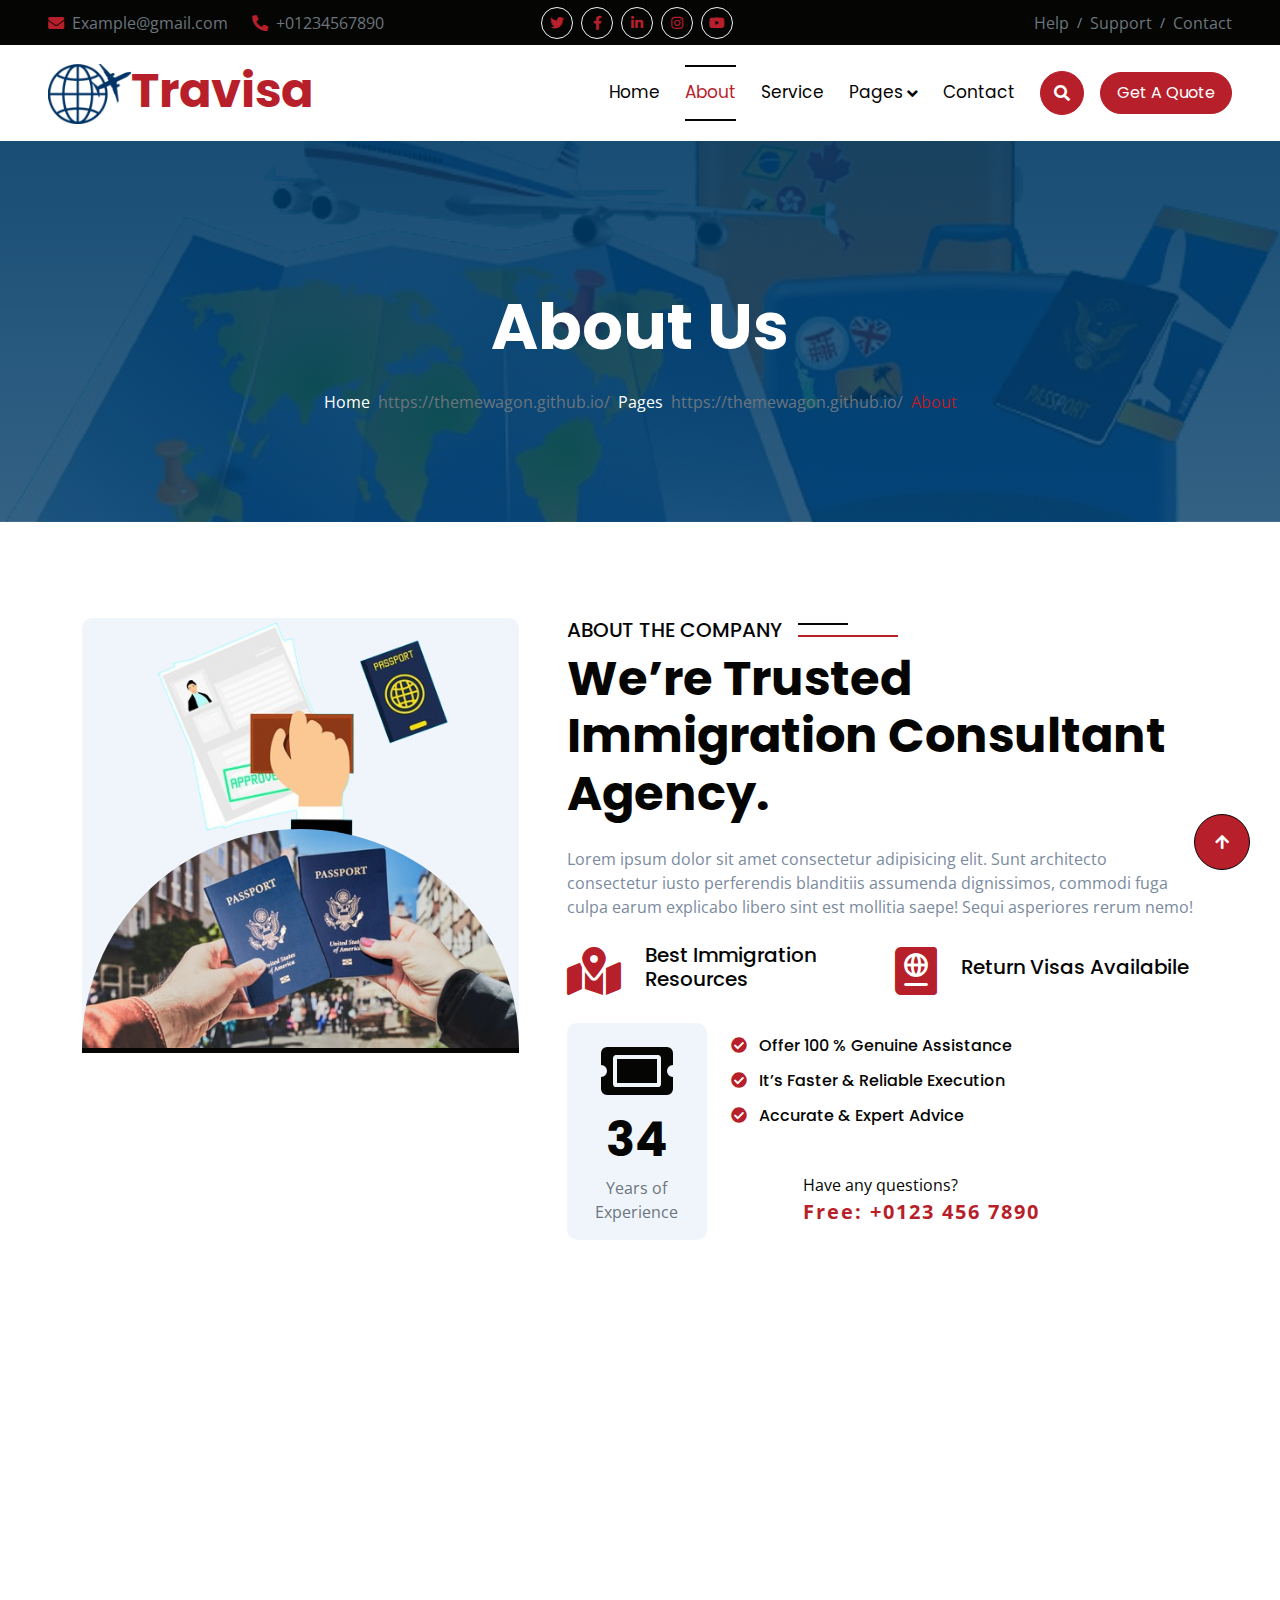
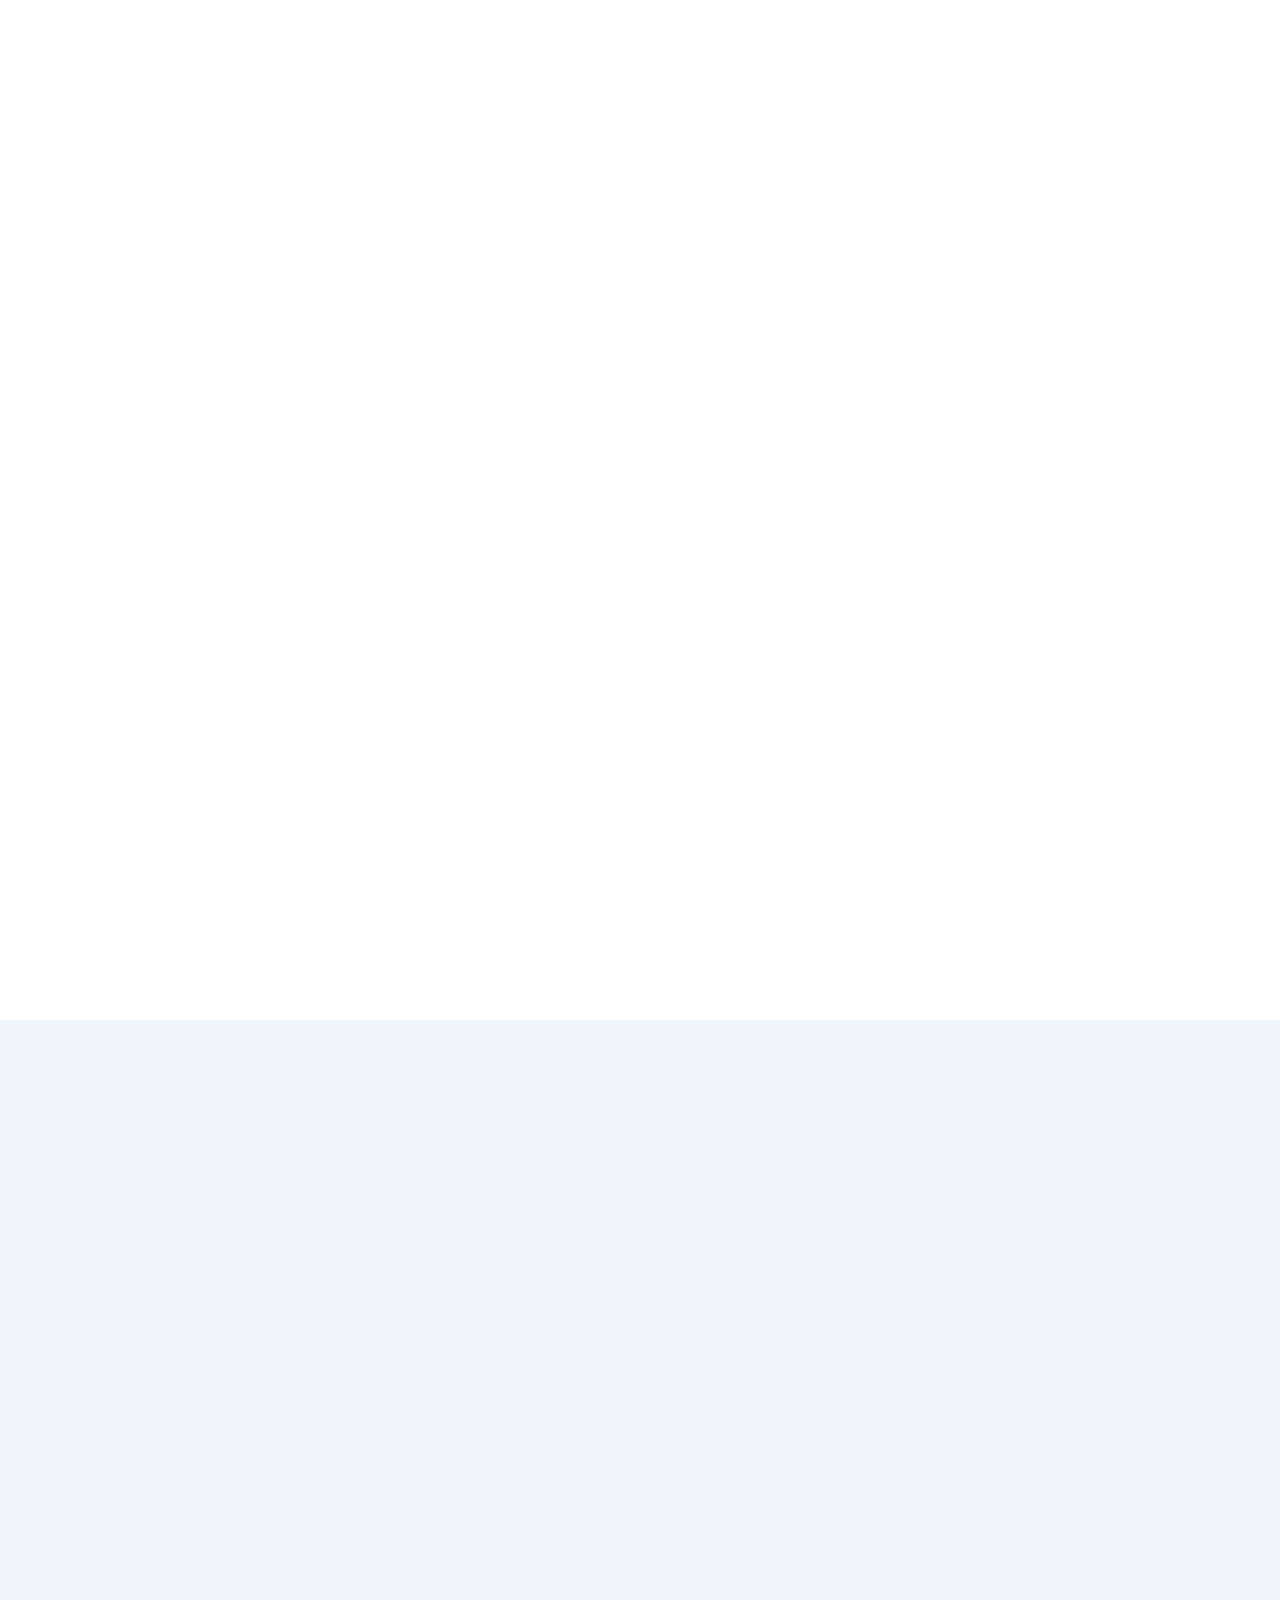
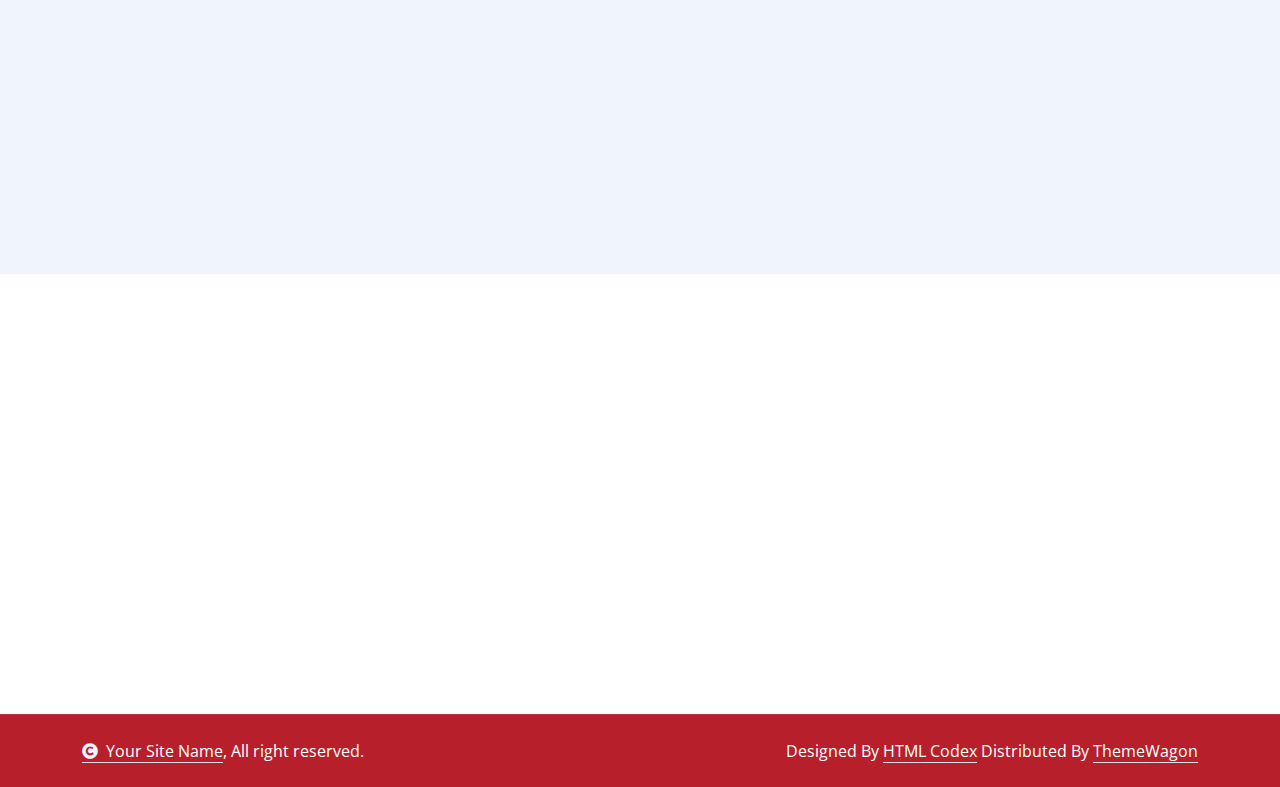
<file: about.html>
<!DOCTYPE html>
<html lang="en">

    
<!-- Mirrored from themewagon.github.io/Travisa/about.html by HTTrack Website Copier/3.x [XR&CO'2014], Thu, 22 Aug 2024 15:02:20 GMT -->
<!-- Added by HTTrack --><meta http-equiv="content-type" content="text/html;charset=utf-8" /><!-- /Added by HTTrack -->
<head>
        <meta charset="utf-8">
        <title>Travisa - Visa & Immigration Website Template</title>
        <meta content="width=device-width, initial-scale=1.0" name="viewport">
        <meta content="" name="keywords">
        <meta content="" name="description">

        <!-- Google Web Fonts -->
        <link rel="preconnect" href="https://fonts.googleapis.com/">
        <link rel="preconnect" href="https://fonts.gstatic.com/" crossorigin>
        <link href="https://fonts.googleapis.com/css2?family=Open+Sans:wght@400;500;600;700&amp;family=Poppins:wght@200;300;400;500;600&amp;display=swap" rel="stylesheet"> 

        <!-- Icon Font Stylesheet -->
        <link rel="stylesheet" href="use.fontawesome.com/releases/v5.15.4/css/all.css"/>
        <link href="cdn.jsdelivr.net/npm/bootstrap-icons%401.4.1/font/bootstrap-icons.css" rel="stylesheet">

        <!-- Libraries Stylesheet -->
        <link href="lib/animate/animate.min.css" rel="stylesheet">
        <link href="lib/owlcarousel/assets/owl.carousel.min.css" rel="stylesheet">


        <!-- Customized Bootstrap Stylesheet -->
        <link href="css/bootstrap.min.css" rel="stylesheet">

        <!-- Template Stylesheet -->
        <link href="css/style.css" rel="stylesheet">
    </head>

    <body>

        <!-- Spinner Start -->
        <div id="spinner" class="show bg-white position-fixed translate-middle w-100 vh-100 top-50 start-50 d-flex align-items-center justify-content-center">
            <div class="spinner-border text-secondary" style="width: 3rem; height: 3rem;" role="status">
                <span class="sr-only">Loading...</span>
            </div>
        </div>
        <!-- Spinner End -->


        <!-- Topbar Start -->
        <div class="container-fluid bg-primary px-5 d-none d-lg-block">
            <div class="row gx-0 align-items-center">
                <div class="col-lg-5 text-center text-lg-start mb-lg-0">
                    <div class="d-flex">
                        <a href="#" class="text-muted me-4"><i class="fas fa-envelope text-secondary me-2"></i>Example@gmail.com</a>
                        <a href="#" class="text-muted me-0"><i class="fas fa-phone-alt text-secondary me-2"></i>+01234567890</a>
                    </div>
                </div>
                <div class="col-lg-3 row-cols-1 text-center mb-2 mb-lg-0">
                    <div class="d-inline-flex align-items-center" style="height: 45px;">
                        <a class="btn btn-sm btn-outline-light btn-square rounded-circle me-2" href="#"><i class="fab fa-twitter fw-normal text-secondary"></i></a>
                        <a class="btn btn-sm btn-outline-light btn-square rounded-circle me-2" href="#"><i class="fab fa-facebook-f fw-normal text-secondary"></i></a>
                        <a class="btn btn-sm btn-outline-light btn-square rounded-circle me-2" href="#"><i class="fab fa-linkedin-in fw-normal text-secondary"></i></a>
                        <a class="btn btn-sm btn-outline-light btn-square rounded-circle me-2" href="#"><i class="fab fa-instagram fw-normal text-secondary"></i></a>
                        <a class="btn btn-sm btn-outline-light btn-square rounded-circle" href="#"><i class="fab fa-youtube fw-normal text-secondary"></i></a>
                    </div>
                </div>
                <div class="col-lg-4 text-center text-lg-end">
                    <div class="d-inline-flex align-items-center" style="height: 45px;">
                        <a href="#" class="text-muted me-2"> Help</a><small> / </small>
                        <a href="#" class="text-muted mx-2"> Support</a><small> / </small>
                        <a href="#" class="text-muted ms-2"> Contact</a>
                    </div>
                </div>
            </div>
        </div>
        <!-- Topbar End -->

        <!-- Navbar & Hero Start -->
        <div class="container-fluid nav-bar p-0">
            <nav class="navbar navbar-expand-lg navbar-light bg-white px-4 px-lg-5 py-3 py-lg-0">
                <a href="#" class="navbar-brand p-0">
                    <h1 class="display-5 text-secondary m-0"><img src="img/brand-logo.png" class="img-fluid" alt="">Travisa</h1>
                    <!-- <img src="img/logo.png" alt="Logo"> -->
                </a>
                <button class="navbar-toggler" type="button" data-bs-toggle="collapse" data-bs-target="#navbarCollapse">
                    <span class="fa fa-bars"></span>
                </button>
                <div class="collapse navbar-collapse" id="navbarCollapse">
                    <div class="navbar-nav ms-auto py-0">
                        <a href="index.html" class="nav-item nav-link">Home</a>
                        <a href="about.html" class="nav-item nav-link active">About</a>
                        <a href="service.html" class="nav-item nav-link">Service</a>
                        <div class="nav-item dropdown">
                            <a href="#" class="nav-link" data-bs-toggle="dropdown"><span class="dropdown-toggle">Pages</span></a>
                            <div class="dropdown-menu m-0">
                                <a href="feature.html" class="dropdown-item">Feature</a>
                                <a href="countries.html" class="dropdown-item">Countries</a>
                                <a href="testimonial.html" class="dropdown-item">Testimonial</a>
                                <a href="training.html" class="dropdown-item">Training</a>
                                <a href="404.html" class="dropdown-item">404 Page</a>
                            </div>
                        </div>
                        <a href="contact.html" class="nav-item nav-link">Contact</a>
                    </div>
                    <button class="btn btn-primary btn-md-square border-secondary mb-3 mb-md-3 mb-lg-0 me-3" data-bs-toggle="modal" data-bs-target="#searchModal"><i class="fas fa-search"></i></button>
                    <a href="#" class="btn btn-primary border-secondary rounded-pill py-2 px-4 px-lg-3 mb-3 mb-md-3 mb-lg-0">Get A Quote</a>
                </div>
            </nav>
        </div>
        <!-- Navbar & Hero End -->

        <!-- Modal Search Start -->
        <div class="modal fade" id="searchModal" tabindex="-1" aria-labelledby="exampleModalLabel" aria-hidden="true">
            <div class="modal-dialog modal-fullscreen">
                <div class="modal-content rounded-0">
                    <div class="modal-header">
                        <h4 class="modal-title text-secondary mb-0" id="exampleModalLabel">Search by keyword</h4>
                        <button type="button" class="btn-close" data-bs-dismiss="modal" aria-label="Close"></button>
                    </div>
                    <div class="modal-body d-flex align-items-center">
                        <div class="input-group w-75 mx-auto d-flex">
                            <input type="search" class="form-control p-3" placeholder="keywords" aria-describedby="search-icon-1">
                            <span id="search-icon-1" class="input-group-text p-3"><i class="fa fa-search"></i></span>
                        </div>
                    </div>
                </div>
            </div>
        </div>
        <!-- Modal Search End -->

        <!-- Header Start -->
        <div class="container-fluid bg-breadcrumb">
            <div class="container text-center py-5" style="max-width: 900px;">
                <h3 class="text-white display-3 mb-4 wow fadeInDown" data-wow-delay="0.1s">About Us</h1>
                <ol class="breadcrumb justify-content-center text-white mb-0 wow fadeInDown" data-wow-delay="0.3s">
                    <li class="breadcrumb-item"><a href="index.html" class="text-white">Home</a></li>
                    <li class="breadcrumb-item"><a href="#" class="text-white">Pages</a></li>
                    <li class="breadcrumb-item active text-secondary">About</li>
                </ol>    
            </div>
        </div>
        <!-- Header End -->

        <!-- About Start -->
        <div class="container-fluid overflow-hidden py-5">
            <div class="container py-5">
                <div class="row g-5">
                    <div class="col-xl-5 wow fadeInLeft" data-wow-delay="0.1s">
                        <div class="bg-light rounded">
                            <img src="img/about-2.png" class="img-fluid w-100" style="margin-bottom: -7px;" alt="Image">
                            <img src="img/about-3.jpg" class="img-fluid w-100 border-bottom border-5 border-primary" style="border-top-right-radius: 300px; border-top-left-radius: 300px;" alt="Image">
                        </div>
                    </div>
                    <div class="col-xl-7 wow fadeInRight" data-wow-delay="0.3s">
                        <h5 class="sub-title pe-3">About the company</h5>
                        <h1 class="display-5 mb-4">We’re Trusted Immigration Consultant Agency.</h1>
                        <p class="mb-4">Lorem ipsum dolor sit amet consectetur adipisicing elit. Sunt architecto consectetur iusto perferendis blanditiis assumenda dignissimos, commodi fuga culpa earum explicabo libero sint est mollitia saepe! Sequi asperiores rerum nemo!</p>
                        <div class="row gy-4 align-items-center">
                            <div class="col-12 col-sm-6 d-flex align-items-center">
                                <i class="fas fa-map-marked-alt fa-3x text-secondary"></i>
                                <h5 class="ms-4">Best Immigration Resources</h5>
                            </div>
                            <div class="col-12 col-sm-6 d-flex align-items-center">
                                <i class="fas fa-passport fa-3x text-secondary"></i>
                                <h5 class="ms-4">Return Visas Availabile</h5>
                            </div>
                            <div class="col-4 col-md-3">
                                <div class="bg-light text-center rounded p-3">
                                    <div class="mb-2">
                                        <i class="fas fa-ticket-alt fa-4x text-primary"></i>
                                    </div>
                                    <h1 class="display-5 fw-bold mb-2">34</h1>
                                    <p class="text-muted mb-0">Years of Experience</p>
                                </div>
                            </div>
                            <div class="col-8 col-md-9">
                                <div class="mb-5">
                                    <p class="text-primary h6 mb-3"><i class="fa fa-check-circle text-secondary me-2"></i> Offer 100 % Genuine Assistance</p>
                                    <p class="text-primary h6 mb-3"><i class="fa fa-check-circle text-secondary me-2"></i> It’s Faster & Reliable Execution</p>
                                    <p class="text-primary h6 mb-3"><i class="fa fa-check-circle text-secondary me-2"></i> Accurate & Expert Advice</p>
                                </div>
                                <div class="d-flex flex-wrap">
                                    <div id="phone-tada" class="d-flex align-items-center justify-content-center me-4">
                                        <a href="#" class="position-relative wow tada" data-wow-delay=".9s">
                                            <i class="fa fa-phone-alt text-primary fa-3x"></i>
                                            <div class="position-absolute" style="top: 0; left: 25px;">
                                                <span><i class="fa fa-comment-dots text-secondary"></i></span>
                                            </div>
                                        </a>
                                    </div>
                                    <div class="d-flex flex-column justify-content-center">
                                        <span class="text-primary">Have any questions?</span>
                                        <span class="text-secondary fw-bold fs-5" style="letter-spacing: 2px;">Free: +0123 456 7890</span>
                                    </div>
                                </div>
                            </div>
                        </div>
                    </div>
                </div>
            </div>
        </div>
        <!-- About End -->


        <!-- Counter Facts Start -->
        <div class="container-fluid counter-facts py-5">
            <div class="container py-5">
                <div class="row g-4">
                    <div class="col-12 col-sm-6 col-md-6 col-xl-3 wow fadeInUp" data-wow-delay="0.1s">
                        <div class="counter">
                            <div class="counter-icon">
                                <i class="fas fa-passport"></i>
                            </div>
                            <div class="counter-content">
                                <h3>Visa Categories</h3>
                                <div class="d-flex align-items-center justify-content-center">
                                    <span class="counter-value" data-toggle="counter-up">31</span>
                                    <h4 class="text-secondary mb-0" style="font-weight: 600; font-size: 25px;">+</h4>
                                </div>
                            </div>
                        </div>
                    </div>
                    <div class="col-12 col-sm-6 col-md-6 col-xl-3 wow fadeInUp" data-wow-delay="0.3s">
                        <div class="counter">
                            <div class="counter-icon">
                                <i class="fas fa-users"></i>
                            </div>
                            <div class="counter-content">
                                <h3>Team Members</h3>
                                <div class="d-flex align-items-center justify-content-center">
                                    <span class="counter-value" data-toggle="counter-up">377</span>
                                    <h4 class="text-secondary mb-0" style="font-weight: 600; font-size: 25px;">+</h4>
                                </div>
                            </div>
                        </div>
                    </div>
                    <div class="col-12 col-sm-6 col-md-6 col-xl-3 wow fadeInUp" data-wow-delay="0.5s">
                        <div class="counter">
                            <div class="counter-icon">
                                <i class="fas fa-user-check"></i>
                            </div>
                            <div class="counter-content">
                                <h3>Visa Process</h3>
                                <div class="d-flex align-items-center justify-content-center">
                                    <span class="counter-value" data-toggle="counter-up">4.9</span>
                                    <h4 class="text-secondary mb-0" style="font-weight: 600; font-size: 25px;">K</h4>
                                </div>
                            </div>
                        </div>
                    </div>
                    <div class="col-12 col-sm-6 col-md-6 col-xl-3 wow fadeInUp" data-wow-delay="0.7s">
                        <div class="counter">
                            <div class="counter-icon">
                                <i class="fas fa-handshake"></i>
                            </div>
                            <div class="counter-content">
                                <h3>Success Rates</h3>
                                <div class="d-flex align-items-center justify-content-center">
                                    <span class="counter-value" data-toggle="counter-up">98</span>
                                    <h4 class="text-secondary mb-0" style="font-weight: 600; font-size: 25px;">%</h4>
                                </div>
                            </div>
                        </div>
                    </div>
                </div>
            </div>
        </div>
        <!-- Counter Facts End -->

        <!-- Countries We Offer Start -->
        <div class="container-fluid country overflow-hidden py-5">
            <div class="container py-5">
                <div class="section-title text-center wow fadeInUp" data-wow-delay="0.1s" style="margin-bottom: 70px;">
                    <div class="sub-style">
                        <h5 class="sub-title text-primary px-3">COUNTRIES WE OFFER</h5>
                    </div>
                    <h1 class="display-5 mb-4">Immigration & visa services following Countries</h1>
                    <p class="mb-0">Lorem ipsum dolor sit amet consectetur adipisicing elit. Quaerat deleniti amet at atque sequi quibusdam cumque itaque repudiandae temporibus, eius nam mollitia voluptas maxime veniam necessitatibus saepe in ab? Repellat!</p>
                </div>
                <div class="row g-4 text-center">
                    <div class="col-lg-6 col-xl-3 mb-5 mb-xl-0 wow fadeInUp" data-wow-delay="0.1s">
                        <div class="country-item">
                            <div class="rounded overflow-hidden">
                                <img src="img/country-1.jpg" class="img-fluid w-100 rounded" alt="Image">
                            </div>
                            <div class="country-flag">
                                <img src="img/brazil.jpg" class="img-fluid rounded-circle" alt="Image">
                            </div>
                            <div class="country-name">
                                <a href="#" class="text-white fs-4">Brazil</a>
                            </div>
                        </div>
                    </div>
                    <div class="col-lg-6 col-xl-3 mb-5 mb-xl-0 wow fadeInUp" data-wow-delay="0.3s">
                        <div class="country-item">
                            <div class="rounded overflow-hidden">
                                <img src="img/country-2.jpg" class="img-fluid w-100 rounded" alt="Image">
                            </div>
                            <div class="country-flag">
                                <img src="img/india.jpg" class="img-fluid rounded-circle" alt="Image">
                            </div>
                            <div class="country-name">
                                <a href="#" class="text-white fs-4">india</a>
                            </div>
                        </div>
                    </div>
                    <div class="col-lg-6 col-xl-3 mb-5 mb-xl-0 wow fadeInUp" data-wow-delay="0.5s">
                        <div class="country-item">
                            <div class="rounded overflow-hidden">
                                <img src="img/country-3.jpg" class="img-fluid w-100 rounded" alt="Image">
                            </div>
                            <div class="country-flag">
                                <img src="img/usa.jpg" class="img-fluid rounded-circle" alt="Image">
                            </div>
                            <div class="country-name">
                                <a href="#" class="text-white fs-4">New York</a>
                            </div>
                        </div>
                    </div>
                    <div class="col-lg-6 col-xl-3 mb-5 mb-xl-0 wow fadeInUp" data-wow-delay="0.7s">
                        <div class="country-item">
                            <div class="rounded overflow-hidden">
                                <img src="img/country-4.jpg" class="img-fluid w-100 rounded" alt="Image">
                            </div>
                            <div class="country-flag">
                                <img src="img/italy.jpg" class="img-fluid rounded-circle" alt="Image">
                            </div>
                            <div class="country-name">
                                <a href="#" class="text-white fs-4">Italy</a>
                            </div>
                        </div>
                    </div>
                    <div class="col-12">
                        <a class="btn btn-primary border-secondary rounded-pill py-3 px-5 wow fadeInUp" data-wow-delay="0.1s" href="#">More Countries</a>
                    </div>
                </div>
            </div>
        </div>
        <!-- Countries We Offer End -->


        <!-- Training Start -->
        <div class="container-fluid training overflow-hidden bg-light py-5">
            <div class="container py-5">
                <div class="section-title text-center mb-5 wow fadeInUp" data-wow-delay="0.1s">
                    <div class="sub-style">
                        <h5 class="sub-title text-primary px-3">CHECK OUR TRAINING</h5>
                    </div>
                    <h1 class="display-5 mb-4">Get the Best Coacing Service Training with Our Travisa</h1>
                    <p class="mb-0">Lorem ipsum dolor sit amet consectetur adipisicing elit. Quaerat deleniti amet at atque sequi quibusdam cumque itaque repudiandae temporibus, eius nam mollitia voluptas maxime veniam necessitatibus saepe in ab? Repellat!</p>
                </div>
                <div class="row g-4">
                    <div class="col-lg-6 col-lg-6 col-xl-3 wow fadeInUp" data-wow-delay="0.1s">
                        <div class="training-item">
                            <div class="training-inner">
                                <img src="img/training-1.jpg" class="img-fluid w-100 rounded" alt="Image">
                                <div class="training-title-name">
                                    <a href="#" class="h4 text-white mb-0">IELTS</a>
                                    <a href="#" class="h4 text-white mb-0">Coaching</a>
                                </div>
                            </div>
                            <div class="training-content bg-secondary rounded-bottom p-4">
                                <a href="#"><h4 class="text-white">IELTS Coaching</h4></a>
                                <p class="text-white-50">Lorem ipsum dolor sit amet consectetur adipisicing elit. Autem, veritatis.</p>
                                <a class="btn btn-secondary rounded-pill text-white p-0" href="#">Read More <i class="fa fa-arrow-right"></i></a>
                            </div>
                        </div>
                    </div>
                    <div class="col-lg-6 col-lg-6 col-xl-3 wow fadeInUp" data-wow-delay="0.3s">
                        <div class="training-item">
                            <div class="training-inner">
                                <img src="img/training-2.jpg" class="img-fluid w-100 rounded" alt="Image">
                                <div class="training-title-name">
                                    <a href="#" class="h4 text-white mb-0">TOEFL</a>
                                    <a href="#" class="h4 text-white mb-0">Coaching</a>
                                </div>
                            </div>
                            <div class="training-content bg-secondary rounded-bottom p-4">
                                <a href="#"><h4 class="text-white">TOEFL Coaching</h4></a>
                                <p class="text-white-50">Lorem ipsum dolor sit amet consectetur adipisicing elit. Autem, veritatis.</p>
                                <a class="btn btn-secondary rounded-pill text-white p-0" href="#">Read More <i class="fa fa-arrow-right"></i></a>
                            </div>
                        </div>
                    </div>
                    <div class="col-lg-6 col-lg-6 col-xl-3 wow fadeInUp" data-wow-delay="0.5s">
                        <div class="training-item">
                            <div class="training-inner">
                                <img src="img/training-3.jpg" class="img-fluid w-100 rounded" alt="Image">
                                <div class="training-title-name">
                                    <a href="#" class="h4 text-white mb-0">PTE</a>
                                    <a href="#" class="h4 text-white mb-0">Coaching</a>
                                </div>
                            </div>
                            <div class="training-content bg-secondary rounded-bottom p-4">
                                <a href="#"><h4 class="text-white">PTE Coaching</h4></a>
                                <p class="text-white-50">Lorem ipsum dolor sit amet consectetur adipisicing elit. Autem, veritatis.</p>
                                <a class="btn btn-secondary rounded-pill text-white p-0" href="#">Read More <i class="fa fa-arrow-right"></i></a>
                            </div>
                        </div>
                    </div>
                    <div class="col-lg-6 col-lg-6 col-xl-3 wow fadeInUp" data-wow-delay="0.7s">
                        <div class="training-item">
                            <div class="training-inner">
                                <img src="img/training-4.jpg" class="img-fluid w-100 rounded" alt="Image">
                                <div class="training-title-name">
                                    <a href="#" class="h4 text-white mb-0">OET</a>
                                    <a href="#" class="h4 text-white mb-0">Coaching</a>
                                </div>
                            </div>
                            <div class="training-content bg-secondary rounded-bottom p-4">
                                <a href="#"><h4 class="text-white">OET Coaching</h4></a>
                                <p class="text-white-50">Lorem ipsum dolor sit amet consectetur adipisicing elit. Autem, veritatis.</p>
                                <a class="btn btn-secondary rounded-pill text-white p-0" href="#">Read More <i class="fa fa-arrow-right"></i></a>
                            </div>
                        </div>
                    </div>
                    <div class="col-12 text-center">
                        <a class="btn btn-primary border-secondary rounded-pill py-3 px-5 wow fadeInUp" data-wow-delay="0.1s" href="#">View More</a>
                    </div>
                </div>
            </div>
        </div>
        <!-- Training End -->

        <!-- Footer Start -->
        <div class="container-fluid footer py-5 wow fadeIn" data-wow-delay="0.2s">
            <div class="container py-5">
                <div class="row g-5">
                    <div class="col-md-6 col-lg-6 col-xl-3">
                        <div class="footer-item d-flex flex-column">
                            <h4 class="text-secondary mb-4">Contact Info</h4>
                            <a href="#"><i class="fa fa-map-marker-alt me-2"></i> 123 Street, New York, USA</a>
                            <a href="#"><i class="fas fa-envelope me-2"></i> info@example.com</a>
                            <a href="#"><i class="fas fa-phone me-2"></i> +012 345 67890</a>
                            <a href="#" class="mb-3"><i class="fas fa-print me-2"></i> +012 345 67890</a>
                            <div class="d-flex align-items-center">
                                <i class="fas fa-share fa-2x text-secondary me-2"></i>
                                <a class="btn mx-1" href="#"><i class="fab fa-facebook-f"></i></a>
                                <a class="btn mx-1" href="#"><i class="fab fa-twitter"></i></a>
                                <a class="btn mx-1" href="#"><i class="fab fa-instagram"></i></a>
                                <a class="btn mx-1" href="#"><i class="fab fa-linkedin-in"></i></a>
                            </div>
                        </div>
                    </div>
                    <div class="col-md-6 col-lg-6 col-xl-3">
                        <div class="footer-item d-flex flex-column">
                            <h4 class="text-secondary mb-4">Opening Time</h4>
                            <div class="mb-3">
                                <h6 class="text-muted mb-0">Mon - Friday:</h6>
                                <p class="text-white mb-0">09.00 am to 07.00 pm</p>
                            </div>
                            <div class="mb-3">
                                <h6 class="text-muted mb-0">Satday:</h6>
                                <p class="text-white mb-0">10.00 am to 05.00 pm</p>
                            </div>
                            <div class="mb-3">
                                <h6 class="text-muted mb-0">Vacation:</h6>
                                <p class="text-white mb-0">All Sunday is our vacation</p>
                            </div>
                        </div>
                    </div>
                    <div class="col-md-6 col-lg-6 col-xl-3">
                        <div class="footer-item d-flex flex-column">
                            <h4 class="text-secondary mb-4">Our Services</h4>
                            <a href="#" class=""><i class="fas fa-angle-right me-2"></i> Business</a>
                            <a href="#" class=""><i class="fas fa-angle-right me-2"></i> Evaluation</a>
                            <a href="#" class=""><i class="fas fa-angle-right me-2"></i> Migrate</a>
                            <a href="#" class=""><i class="fas fa-angle-right me-2"></i> Study</a>
                            <a href="#" class=""><i class="fas fa-angle-right me-2"></i> Counselling</a>
                            <a href="#" class=""><i class="fas fa-angle-right me-2"></i> Work / Career</a>
                        </div>
                    </div>
                    <div class="col-md-6 col-lg-6 col-xl-3">
                        <div class="footer-item">
                            <h4 class="text-secondary mb-4">Newsletter</h4>
                            <p class="text-white mb-3">Dolor amet sit justo amet elitr clita ipsum elitr est.Lorem ipsum dolor sit amet, consectetur adipiscing elit.</p>
                            <div class="position-relative mx-auto rounded-pill">
                                <input class="form-control border-0 rounded-pill w-100 py-3 ps-4 pe-5" type="text" placeholder="Enter your email">
                                <button type="button" class="btn btn-primary rounded-pill position-absolute top-0 end-0 py-2 mt-2 me-2">SignUp</button>
                            </div>
                        </div>
                    </div>
                </div>
            </div>
        </div>
        <!-- Footer End -->
        
        <!-- Copyright Start -->
        <div class="container-fluid copyright py-4">
            <div class="container">
                <div class="row g-4 align-items-center">
                    <div class="col-md-6 text-center text-md-start mb-md-0">
                        <span class="text-white"><a href="#" class="border-bottom text-white"><i class="fas fa-copyright text-light me-2"></i>Your Site Name</a>, All right reserved.</span>
                    </div>
                    <div class="col-md-6 text-center text-md-end text-white">
                        <!--/*** This template is free as long as you keep the below author’s credit link/attribution link/backlink. ***/-->
                        <!--/*** If you'd like to use the template without the below author’s credit link/attribution link/backlink, ***/-->
                        <!--/*** you can purchase the Credit Removal License from "https://htmlcodex.com/credit-removal". ***/-->
                        Designed By <a class="border-bottom text-white" href="https://htmlcodex.com/">HTML Codex</a> Distributed By <a class="border-bottom text-white" href="https://themewagon.com/">ThemeWagon</a>
                    </div>
                </div>
            </div>
        </div>
        <!-- Copyright End -->

        <!-- Back to Top -->
        <a href="#" class="btn btn-primary btn-lg-square back-to-top"><i class="fa fa-arrow-up"></i></a>   

        
    <!-- JavaScript Libraries -->
    <script src="ajax.googleapis.com/ajax/libs/jquery/3.6.4/jquery.min.js"></script>
    <script src="cdn.jsdelivr.net/npm/bootstrap%405.0.0/dist/js/bootstrap.bundle.min.js"></script>
    <script src="lib/wow/wow.min.js"></script>
    <script src="lib/easing/easing.min.js"></script>
    <script src="lib/waypoints/waypoints.min.js"></script>
    <script src="lib/counterup/counterup.min.js"></script>
    <script src="lib/owlcarousel/owl.carousel.min.js"></script>
    

    <!-- Template Javascript -->
    <script src="js/main.js"></script>
    </body>


<!-- Mirrored from themewagon.github.io/Travisa/about.html by HTTrack Website Copier/3.x [XR&CO'2014], Thu, 22 Aug 2024 15:02:20 GMT -->
</html>
</file>
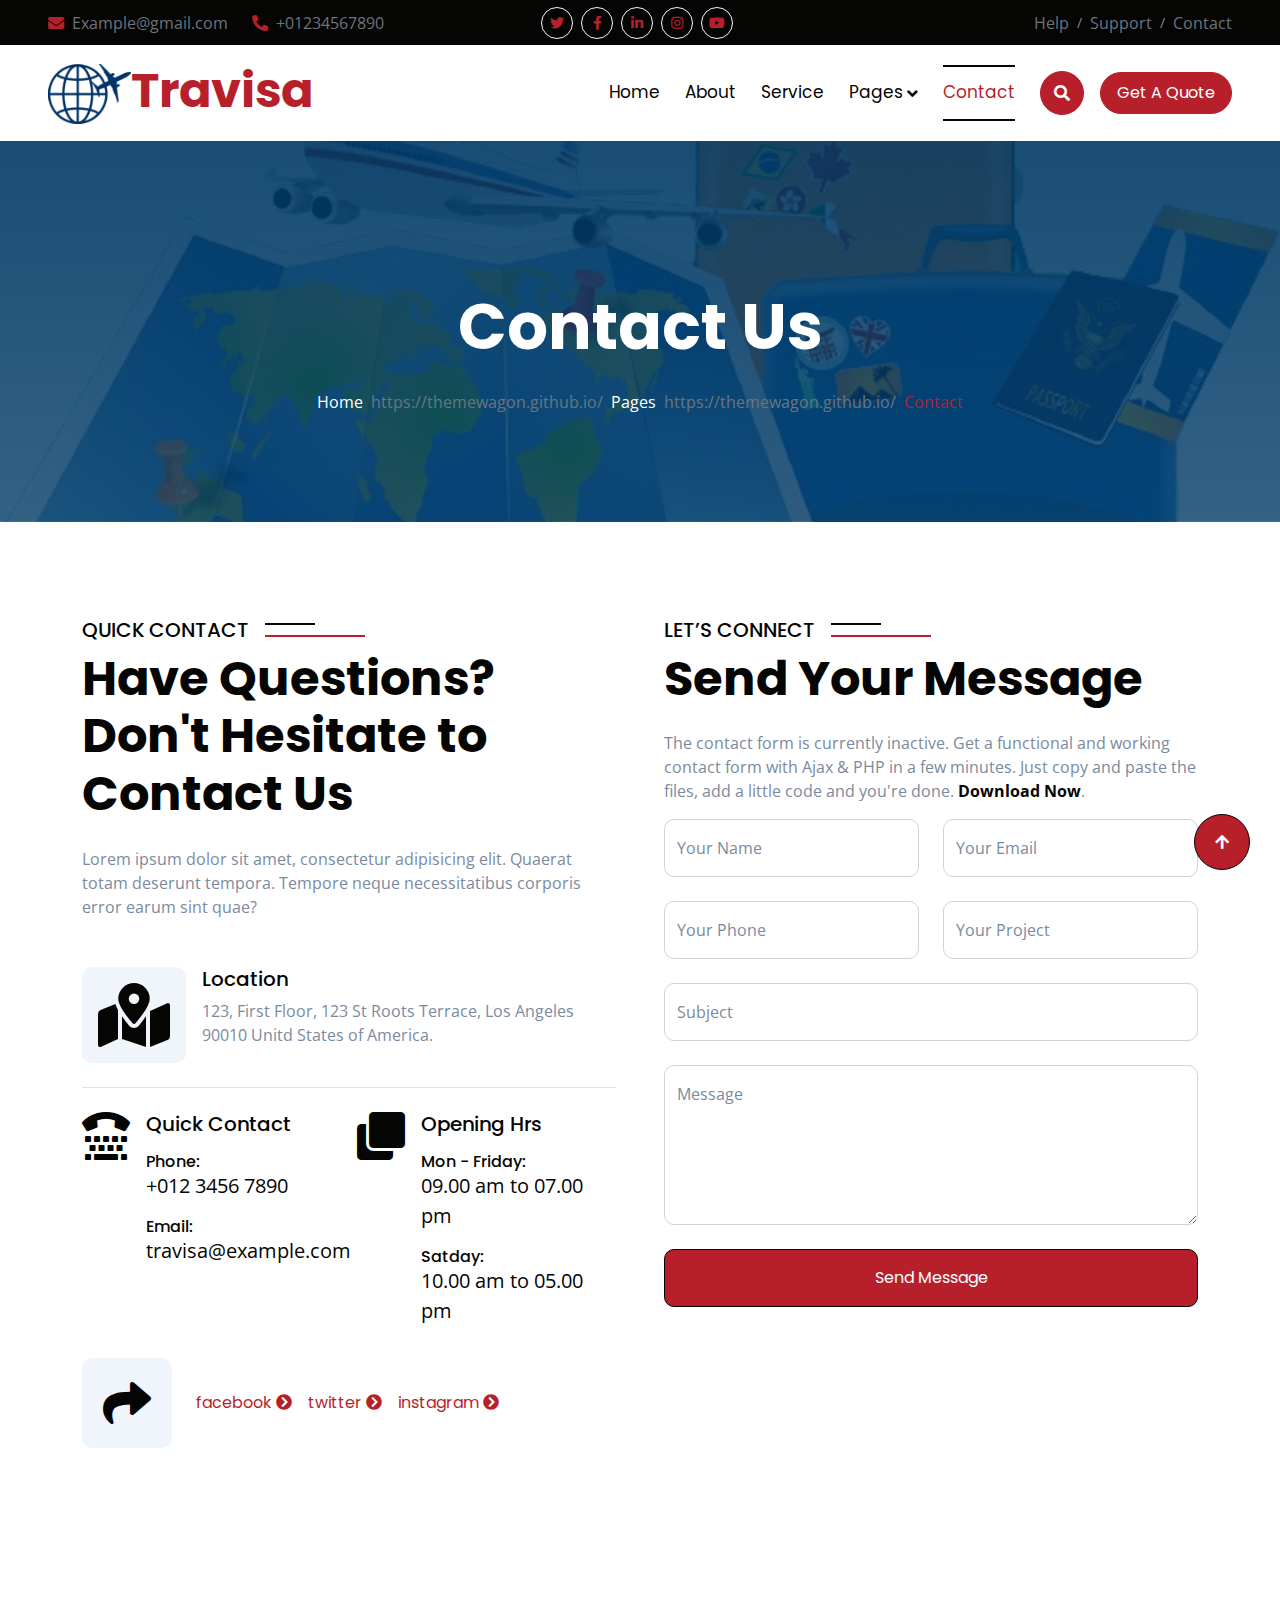
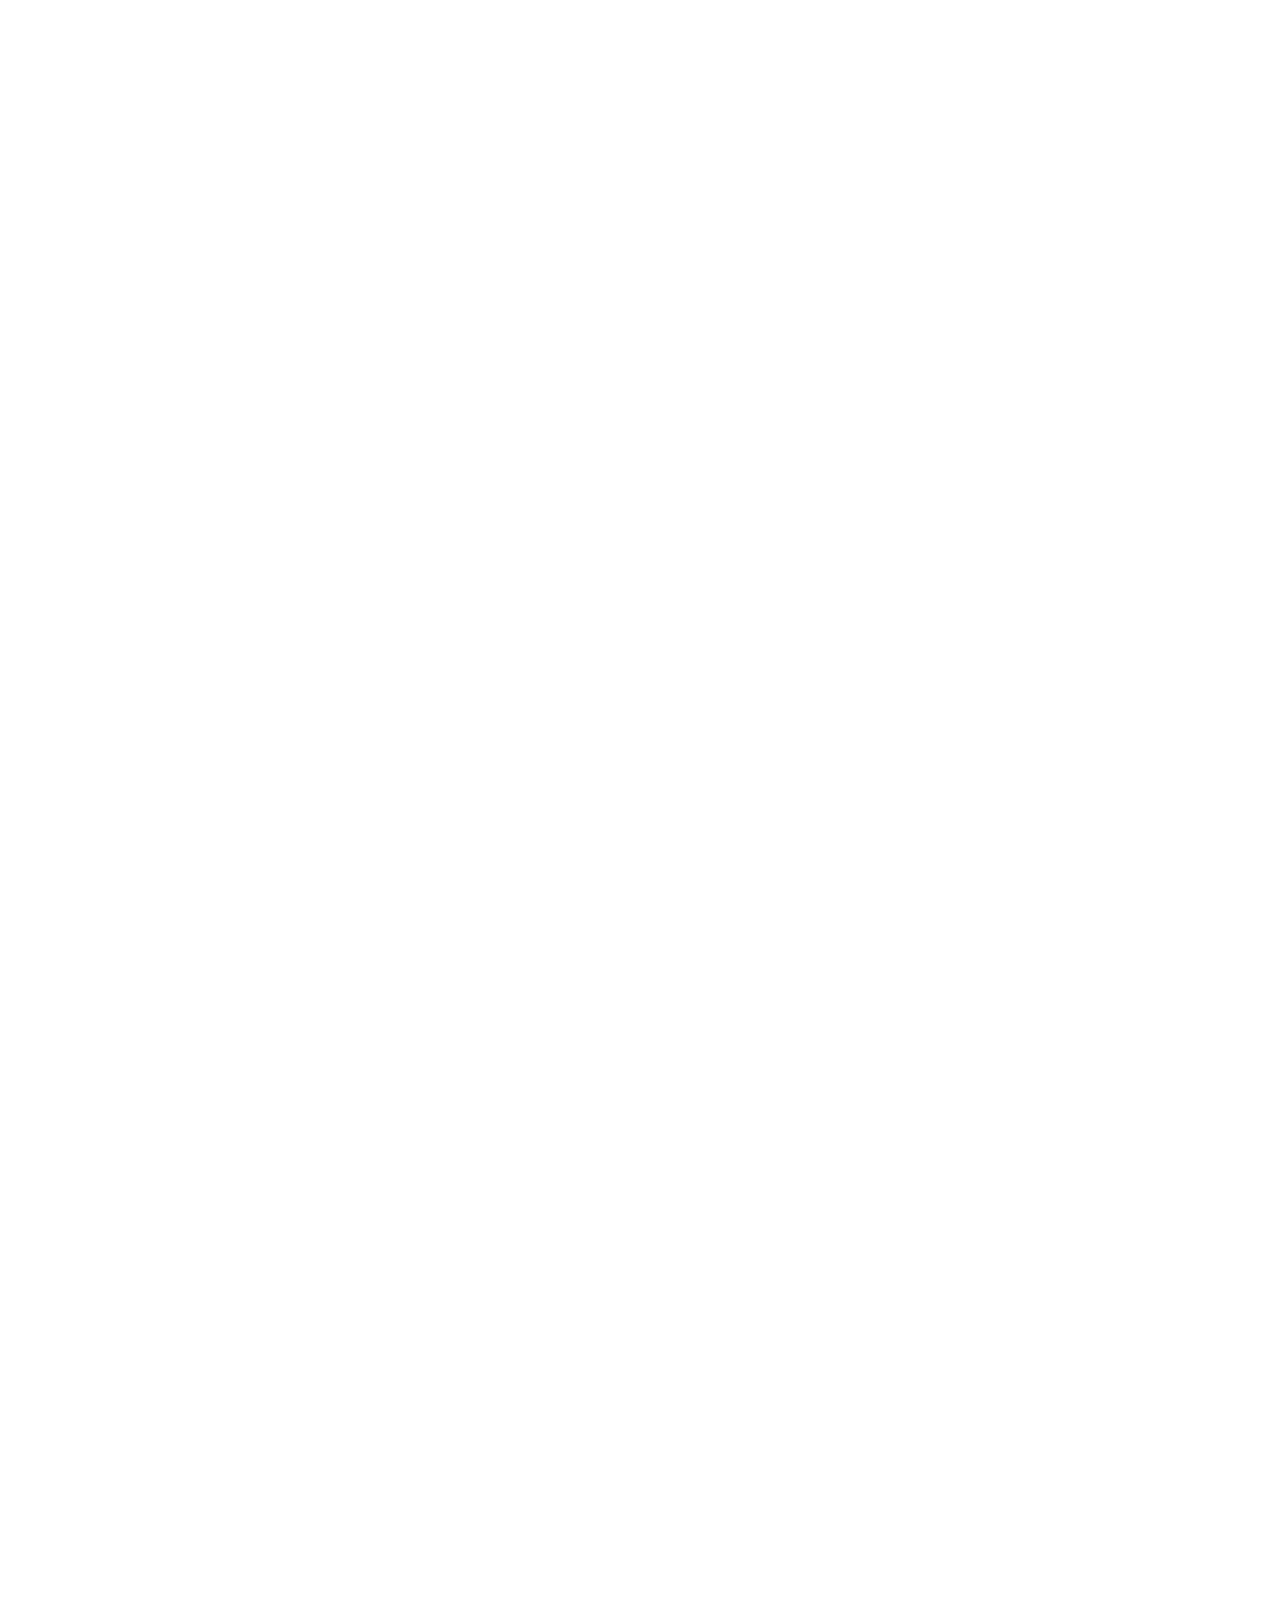
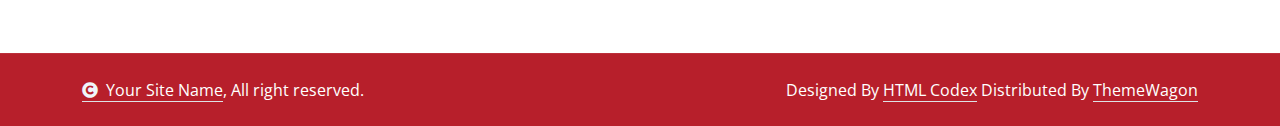
<file: contact.html>
<!DOCTYPE html>
<html lang="en">

    
<!-- Mirrored from themewagon.github.io/Travisa/contact.html by HTTrack Website Copier/3.x [XR&CO'2014], Thu, 22 Aug 2024 15:02:20 GMT -->
<!-- Added by HTTrack --><meta http-equiv="content-type" content="text/html;charset=utf-8" /><!-- /Added by HTTrack -->
<head>
        <meta charset="utf-8">
        <title>Travisa - Visa & Immigration Website Template</title>
        <meta content="width=device-width, initial-scale=1.0" name="viewport">
        <meta content="" name="keywords">
        <meta content="" name="description">

        <!-- Google Web Fonts -->
        <link rel="preconnect" href="https://fonts.googleapis.com/">
        <link rel="preconnect" href="https://fonts.gstatic.com/" crossorigin>
        <link href="https://fonts.googleapis.com/css2?family=Open+Sans:wght@400;500;600;700&amp;family=Poppins:wght@200;300;400;500;600&amp;display=swap" rel="stylesheet"> 

        <!-- Icon Font Stylesheet -->
        <link rel="stylesheet" href="use.fontawesome.com/releases/v5.15.4/css/all.css"/>
        <link href="cdn.jsdelivr.net/npm/bootstrap-icons%401.4.1/font/bootstrap-icons.css" rel="stylesheet">

        <!-- Libraries Stylesheet -->
        <link href="lib/animate/animate.min.css" rel="stylesheet">
        <link href="lib/owlcarousel/assets/owl.carousel.min.css" rel="stylesheet">


        <!-- Customized Bootstrap Stylesheet -->
        <link href="css/bootstrap.min.css" rel="stylesheet">

        <!-- Template Stylesheet -->
        <link href="css/style.css" rel="stylesheet">
    </head>

    <body>

        <!-- Spinner Start -->
        <div id="spinner" class="show bg-white position-fixed translate-middle w-100 vh-100 top-50 start-50 d-flex align-items-center justify-content-center">
            <div class="spinner-border text-secondary" style="width: 3rem; height: 3rem;" role="status">
                <span class="sr-only">Loading...</span>
            </div>
        </div>
        <!-- Spinner End -->


        <!-- Topbar Start -->
        <div class="container-fluid bg-primary px-5 d-none d-lg-block">
            <div class="row gx-0 align-items-center">
                <div class="col-lg-5 text-center text-lg-start mb-lg-0">
                    <div class="d-flex">
                        <a href="#" class="text-muted me-4"><i class="fas fa-envelope text-secondary me-2"></i>Example@gmail.com</a>
                        <a href="#" class="text-muted me-0"><i class="fas fa-phone-alt text-secondary me-2"></i>+01234567890</a>
                    </div>
                </div>
                <div class="col-lg-3 row-cols-1 text-center mb-2 mb-lg-0">
                    <div class="d-inline-flex align-items-center" style="height: 45px;">
                        <a class="btn btn-sm btn-outline-light btn-square rounded-circle me-2" href="#"><i class="fab fa-twitter fw-normal text-secondary"></i></a>
                        <a class="btn btn-sm btn-outline-light btn-square rounded-circle me-2" href="#"><i class="fab fa-facebook-f fw-normal text-secondary"></i></a>
                        <a class="btn btn-sm btn-outline-light btn-square rounded-circle me-2" href="#"><i class="fab fa-linkedin-in fw-normal text-secondary"></i></a>
                        <a class="btn btn-sm btn-outline-light btn-square rounded-circle me-2" href="#"><i class="fab fa-instagram fw-normal text-secondary"></i></a>
                        <a class="btn btn-sm btn-outline-light btn-square rounded-circle" href="#"><i class="fab fa-youtube fw-normal text-secondary"></i></a>
                    </div>
                </div>
                <div class="col-lg-4 text-center text-lg-end">
                    <div class="d-inline-flex align-items-center" style="height: 45px;">
                        <a href="#" class="text-muted me-2"> Help</a><small> / </small>
                        <a href="#" class="text-muted mx-2"> Support</a><small> / </small>
                        <a href="#" class="text-muted ms-2"> Contact</a>
                    </div>
                </div>
            </div>
        </div>
        <!-- Topbar End -->

        <!-- Navbar & Hero Start -->
        <div class="container-fluid nav-bar p-0">
            <nav class="navbar navbar-expand-lg navbar-light bg-white px-4 px-lg-5 py-3 py-lg-0">
                <a href="#" class="navbar-brand p-0">
                    <h1 class="display-5 text-secondary m-0"><img src="img/brand-logo.png" class="img-fluid" alt="">Travisa</h1>
                    <!-- <img src="img/logo.png" alt="Logo"> -->
                </a>
                <button class="navbar-toggler" type="button" data-bs-toggle="collapse" data-bs-target="#navbarCollapse">
                    <span class="fa fa-bars"></span>
                </button>
                <div class="collapse navbar-collapse" id="navbarCollapse">
                    <div class="navbar-nav ms-auto py-0">
                        <a href="index.html" class="nav-item nav-link">Home</a>
                        <a href="about.html" class="nav-item nav-link">About</a>
                        <a href="service.html" class="nav-item nav-link">Service</a>
                        <div class="nav-item dropdown">
                            <a href="#" class="nav-link" data-bs-toggle="dropdown"><span class="dropdown-toggle">Pages</span></a>
                            <div class="dropdown-menu m-0">
                                <a href="feature.html" class="dropdown-item">Feature</a>
                                <a href="countries.html" class="dropdown-item">Countries</a>
                                <a href="testimonial.html" class="dropdown-item">Testimonial</a>
                                <a href="training.html" class="dropdown-item">Training</a>
                                <a href="404.html" class="dropdown-item">404 Page</a>
                            </div>
                        </div>
                        <a href="contact.html" class="nav-item nav-link active">Contact</a>
                    </div>
                    <button class="btn btn-primary btn-md-square border-secondary mb-3 mb-md-3 mb-lg-0 me-3" data-bs-toggle="modal" data-bs-target="#searchModal"><i class="fas fa-search"></i></button>
                    <a href="#" class="btn btn-primary border-secondary rounded-pill py-2 px-4 px-lg-3 mb-3 mb-md-3 mb-lg-0">Get A Quote</a>
                </div>
            </nav>
        </div>
        <!-- Navbar & Hero End -->

        <!-- Modal Search Start -->
        <div class="modal fade" id="searchModal" tabindex="-1" aria-labelledby="exampleModalLabel" aria-hidden="true">
            <div class="modal-dialog modal-fullscreen">
                <div class="modal-content rounded-0">
                    <div class="modal-header">
                        <h4 class="modal-title text-secondary mb-0" id="exampleModalLabel">Search by keyword</h4>
                        <button type="button" class="btn-close" data-bs-dismiss="modal" aria-label="Close"></button>
                    </div>
                    <div class="modal-body d-flex align-items-center">
                        <div class="input-group w-75 mx-auto d-flex">
                            <input type="search" class="form-control p-3" placeholder="keywords" aria-describedby="search-icon-1">
                            <span id="search-icon-1" class="input-group-text p-3"><i class="fa fa-search"></i></span>
                        </div>
                    </div>
                </div>
            </div>
        </div>
        <!-- Modal Search End -->

        <!-- Header Start -->
        <div class="container-fluid bg-breadcrumb">
            <div class="container text-center py-5" style="max-width: 900px;">
                <h3 class="text-white display-3 mb-4 wow fadeInDown" data-wow-delay="0.1s">Contact Us</h1>
                <ol class="breadcrumb justify-content-center text-white mb-0 wow fadeInDown" data-wow-delay="0.3s">
                    <li class="breadcrumb-item"><a href="index.html" class="text-white">Home</a></li>
                    <li class="breadcrumb-item"><a href="#" class="text-white">Pages</a></li>
                    <li class="breadcrumb-item active text-secondary">Contact</li>
                </ol>    
            </div>
        </div>
        <!-- Header End -->

        <!-- Contact Start -->
        <div class="container-fluid contact overflow-hidden py-5">
            <div class="container py-5">
                <div class="row g-5 mb-5">
                    <div class="col-lg-6 wow fadeInLeft" data-wow-delay="0.1s">
                        <div class="sub-style">
                            <h5 class="sub-title text-primary pe-3">Quick Contact</h5>
                        </div>
                        <h1 class="display-5 mb-4">Have Questions? Don't Hesitate to Contact Us</h1>
                        <p class="mb-5">Lorem ipsum dolor sit amet, consectetur adipisicing elit. Quaerat totam deserunt tempora. Tempore neque necessitatibus corporis error earum sint quae?</p>
                        <div class="d-flex border-bottom mb-4 pb-4">
                            <i class="fas fa-map-marked-alt fa-4x text-primary bg-light p-3 rounded"></i>
                            <div class="ps-3">
                                <h5>Location</h5>
                                <p>123, First Floor, 123 St Roots Terrace, Los Angeles 90010 Unitd States of America.</p>
                            </div>
                        </div>
                        <div class="row g-3">
                            <div class="col-xl-6">
                                <div class="d-flex">
                                    <i class="fas fa-tty fa-3x text-primary"></i>
                                    <div class="ps-3">
                                        <h5 class="mb-3">Quick Contact</h5>
                                        <div class="mb-3">
                                            <h6 class="mb-0">Phone:</h6>
                                            <a href="#" class="fs-5 text-primary">+012 3456 7890</a>
                                        </div>
                                        <div class="mb-3">
                                            <h6 class="mb-0">Email:</h6>
                                            <a href="#" class="fs-5 text-primary">travisa@example.com</a>
                                        </div>
                                    </div>
                                </div>
                            </div>
                            <div class="col-xl-6">
                                <div class="d-flex">
                                    <i class="fas fa-clone fa-3x text-primary"></i>
                                    <div class="ps-3">
                                        <h5 class="mb-3">Opening Hrs</h5>
                                        <div class="mb-3">
                                            <h6 class="mb-0">Mon - Friday:</h6>
                                            <a href="#" class="fs-5 text-primary">09.00 am to 07.00 pm</a>
                                        </div>
                                        <div class="mb-3">
                                            <h6 class="mb-0">Satday:</h6>
                                            <a href="#" class="fs-5 text-primary">10.00 am to 05.00 pm</a>
                                        </div>
                                    </div>
                                </div>
                            </div>
                        </div>
                        <div class="d-flex align-items-center pt-3">
                            <div class="me-4">
                                <div class="bg-light d-flex align-items-center justify-content-center" style="width: 90px; height: 90px; border-radius: 10px;"><i class="fas fa-share fa-3x text-primary"></i></div>
                            </div>
                            <div class="d-flex">
                                <a class="btn btn-secondary border-secondary me-2 p-0" href="#">facebook <i class="fas fa-chevron-circle-right"></i></a>
                                <a class="btn btn-secondary border-secondary mx-2 p-0" href="#">twitter <i class="fas fa-chevron-circle-right"></i></a>
                                <a class="btn btn-secondary border-secondary mx-2 p-0" href="#">instagram <i class="fas fa-chevron-circle-right"></i></a>
                            </div>
                        </div>
                    </div>
                    <div class="col-lg-6 wow fadeInRight" data-wow-delay="0.3">
                        <div class="sub-style">
                            <h5 class="sub-title text-primary pe-3">Let’s Connect</h5>
                        </div>
                        <h1 class="display-5 mb-4">Send Your Message</h1>
                        <p class="mb-3">The contact form is currently inactive. Get a functional and working contact form with Ajax & PHP in a few minutes. Just copy and paste the files, add a little code and you're done. <a class="text-primary fw-bold" href="https://htmlcodex.com/contact-form">Download Now</a>.</p>
                        <form>
                            <div class="row g-4">
                                <div class="col-lg-12 col-xl-6">
                                    <div class="form-floating">
                                        <input type="text" class="form-control" id="name" placeholder="Your Name">
                                        <label for="name">Your Name</label>
                                    </div>
                                </div>
                                <div class="col-lg-12 col-xl-6">
                                    <div class="form-floating">
                                        <input type="email" class="form-control" id="email" placeholder="Your Email">
                                        <label for="email">Your Email</label>
                                    </div>
                                </div>
                                <div class="col-lg-12 col-xl-6">
                                    <div class="form-floating">
                                        <input type="phone" class="form-control" id="phone" placeholder="Phone">
                                        <label for="phone">Your Phone</label>
                                    </div>
                                </div>
                                <div class="col-lg-12 col-xl-6">
                                    <div class="form-floating">
                                        <input type="text" class="form-control" id="project" placeholder="Project">
                                        <label for="project">Your Project</label>
                                    </div>
                                </div>
                                <div class="col-12">
                                    <div class="form-floating">
                                        <input type="text" class="form-control" id="subject" placeholder="Subject">
                                        <label for="subject">Subject</label>
                                    </div>
                                </div>
                                <div class="col-12">
                                    <div class="form-floating">
                                        <textarea class="form-control" placeholder="Leave a message here" id="message" style="height: 160px"></textarea>
                                        <label for="message">Message</label>
                                    </div>
                                </div>
                                <div class="col-12">
                                    <button class="btn btn-primary w-100 py-3">Send Message</button>
                                </div>
                            </div>
                        </form>
                    </div>
                </div>
                <div class="office pt-5">
                    <div class="section-title text-center mb-5 wow fadeInUp" data-wow-delay="0.1s">
                        <div class="sub-style">
                            <h5 class="sub-title text-primary px-3">Worlwide Offices</h5>
                        </div>
                        <h1 class="display-5 mb-4">Explore Our Office Worldwide</h1>
                        <p class="mb-0">Lorem ipsum dolor sit amet consectetur adipisicing elit. Quaerat deleniti amet at atque sequi quibusdam cumque itaque repudiandae temporibus, eius nam mollitia voluptas maxime veniam necessitatibus saepe in ab? Repellat!</p>
                    </div>
                    <div class="row g-4 justify-content-center">
                        <div class="col-md-6 col-lg-6 col-xl-3 wow fadeInUp" data-wow-delay="0.1s">
                            <div class="office-item p-4">
                                <div class="office-img mb-4">
                                    <img src="img/office-2.jpg" class="img-fluid w-100 rounded" alt="">
                                </div>
                                <div class="office-content d-flex flex-column">
                                    <h4 class="mb-2">Australia</h4>
                                    <a href="#" class="text-secondary fs-5 mb-2">+123.456.7890</a>
                                    <a href="#" class="text-muted fs-5 mb-2">travisa@example.com</a>
                                    <p class="mb-0">123, First Floor, 123 St Roots Terrace, Los Angeles 90010 Unitd States of America.</p>
                                </div>
                            </div>
                        </div>
                        <div class="col-md-6 col-lg-6 col-xl-3 wow fadeInUp" data-wow-delay="0.3s">
                            <div class="office-item p-4">
                                <div class="office-img mb-4">
                                    <img src="img/office-1.jpg" class="img-fluid w-100 rounded" alt="">
                                </div>
                                <div class="office-content d-flex flex-column">
                                    <h4 class="mb-2">Canada</h4>
                                    <a href="#" class="text-secondary fs-5 mb-2">(012) 0345 6789</a>
                                    <a href="#" class="text-muted fs-5 mb-2">travisa@example.com</a>
                                    <p class="mb-0">123, First Floor, 123 St Roots Terrace, Los Angeles 90010 Unitd States of America.</p>
                                </div>
                            </div>
                        </div>
                        <div class="col-md-6 col-lg-6 col-xl-3 wow fadeInUp" data-wow-delay="0.5s">
                            <div class="office-item p-4">
                                <div class="office-img mb-4">
                                    <img src="img/office-3.jpg" class="img-fluid w-100 rounded" alt="">
                                </div>
                                <div class="office-content d-flex flex-column">
                                    <h4 class="mb-2">United Kingdom</h4>
                                    <a href="#" class="text-secondary fs-5 mb-2">01234.567.890</a>
                                    <a href="#" class="text-muted fs-5 mb-2">travisa@example.com</a>
                                    <p class="mb-0">123, First Floor, 123 St Roots Terrace, Los Angeles 90010 Unitd States of America.</p>
                                </div>
                            </div>
                        </div>
                        <div class="col-md-6 col-lg-6 col-xl-3 wow fadeInUp" data-wow-delay="0.7s">
                            <div class="office-item p-4">
                                <div class="office-img mb-4">
                                    <img src="img/office-4.jpg" class="img-fluid w-100 rounded" alt="">
                                </div>
                                <div class="office-content d-flex flex-column">
                                    <h4 class="mb-2">India</h4>
                                    <a href="#" class="text-secondary fs-5 mb-2">+123.45.67890</a>
                                    <a href="#" class="text-muted fs-5 mb-2">travisa@example.com</a>
                                    <p class="mb-0">123, First Floor, 123 St Roots Terrace, Los Angeles 90010 Unitd States of America.</p>
                                </div>
                            </div>
                        </div>
                        <div class="col-12 pt-5 wow zoomIn" data-wow-delay="0.1s">
                            <div class="rounded h-100">
                                <iframe class="rounded w-100" 
                                style="height: 500px;" src="https://www.google.com/maps/embed?pb=!1m18!1m12!1m3!1d387191.33750346623!2d-73.97968099999999!3d40.6974881!2m3!1f0!2f0!3f0!3m2!1i1024!2i768!4f13.1!3m3!1m2!1s0x89c24fa5d33f083b%3A0xc80b8f06e177fe62!2sNew%20York%2C%20NY%2C%20USA!5e0!3m2!1sen!2sbd!4v1694259649153!5m2!1sen!2sbd" 
                                loading="lazy" referrerpolicy="no-referrer-when-downgrade"></iframe>
                            </div>
                        </div>
                    </div>
                </div>
            </div>
        </div>
        <!-- Contact End -->

        <!-- Footer Start -->
        <div class="container-fluid footer py-5 wow fadeIn" data-wow-delay="0.2s">
            <div class="container py-5">
                <div class="row g-5">
                    <div class="col-md-6 col-lg-6 col-xl-3">
                        <div class="footer-item d-flex flex-column">
                            <h4 class="text-secondary mb-4">Contact Info</h4>
                            <a href="#"><i class="fa fa-map-marker-alt me-2"></i> 123 Street, New York, USA</a>
                            <a href="#"><i class="fas fa-envelope me-2"></i> info@example.com</a>
                            <a href="#"><i class="fas fa-phone me-2"></i> +012 345 67890</a>
                            <a href="#" class="mb-3"><i class="fas fa-print me-2"></i> +012 345 67890</a>
                            <div class="d-flex align-items-center">
                                <i class="fas fa-share fa-2x text-secondary me-2"></i>
                                <a class="btn mx-1" href="#"><i class="fab fa-facebook-f"></i></a>
                                <a class="btn mx-1" href="#"><i class="fab fa-twitter"></i></a>
                                <a class="btn mx-1" href="#"><i class="fab fa-instagram"></i></a>
                                <a class="btn mx-1" href="#"><i class="fab fa-linkedin-in"></i></a>
                            </div>
                        </div>
                    </div>
                    <div class="col-md-6 col-lg-6 col-xl-3">
                        <div class="footer-item d-flex flex-column">
                            <h4 class="text-secondary mb-4">Opening Time</h4>
                            <div class="mb-3">
                                <h6 class="text-muted mb-0">Mon - Friday:</h6>
                                <p class="text-white mb-0">09.00 am to 07.00 pm</p>
                            </div>
                            <div class="mb-3">
                                <h6 class="text-muted mb-0">Satday:</h6>
                                <p class="text-white mb-0">10.00 am to 05.00 pm</p>
                            </div>
                            <div class="mb-3">
                                <h6 class="text-muted mb-0">Vacation:</h6>
                                <p class="text-white mb-0">All Sunday is our vacation</p>
                            </div>
                        </div>
                    </div>
                    <div class="col-md-6 col-lg-6 col-xl-3">
                        <div class="footer-item d-flex flex-column">
                            <h4 class="text-secondary mb-4">Our Services</h4>
                            <a href="#" class=""><i class="fas fa-angle-right me-2"></i> Business</a>
                            <a href="#" class=""><i class="fas fa-angle-right me-2"></i> Evaluation</a>
                            <a href="#" class=""><i class="fas fa-angle-right me-2"></i> Migrate</a>
                            <a href="#" class=""><i class="fas fa-angle-right me-2"></i> Study</a>
                            <a href="#" class=""><i class="fas fa-angle-right me-2"></i> Counselling</a>
                            <a href="#" class=""><i class="fas fa-angle-right me-2"></i> Work / Career</a>
                        </div>
                    </div>
                    <div class="col-md-6 col-lg-6 col-xl-3">
                        <div class="footer-item">
                            <h4 class="text-secondary mb-4">Newsletter</h4>
                            <p class="text-white mb-3">Dolor amet sit justo amet elitr clita ipsum elitr est.Lorem ipsum dolor sit amet, consectetur adipiscing elit.</p>
                            <div class="position-relative mx-auto rounded-pill">
                                <input class="form-control border-0 rounded-pill w-100 py-3 ps-4 pe-5" type="text" placeholder="Enter your email">
                                <button type="button" class="btn btn-primary rounded-pill position-absolute top-0 end-0 py-2 mt-2 me-2">SignUp</button>
                            </div>
                        </div>
                    </div>
                </div>
            </div>
        </div>
        <!-- Footer End -->
        
        <!-- Copyright Start -->
        <div class="container-fluid copyright py-4">
            <div class="container">
                <div class="row g-4 align-items-center">
                    <div class="col-md-6 text-center text-md-start mb-md-0">
                        <span class="text-white"><a href="#" class="border-bottom text-white"><i class="fas fa-copyright text-light me-2"></i>Your Site Name</a>, All right reserved.</span>
                    </div>
                    <div class="col-md-6 text-center text-md-end text-white">
                        <!--/*** This template is free as long as you keep the below author’s credit link/attribution link/backlink. ***/-->
                        <!--/*** If you'd like to use the template without the below author’s credit link/attribution link/backlink, ***/-->
                        <!--/*** you can purchase the Credit Removal License from "https://htmlcodex.com/credit-removal". ***/-->
                        Designed By <a class="border-bottom text-white" href="https://htmlcodex.com/">HTML Codex</a> Distributed By <a class="border-bottom text-white" href="https://themewagon.com/">ThemeWagon</a>
                    </div>
                </div>
            </div>
        </div>
        <!-- Copyright End -->

        <!-- Back to Top -->
        <a href="#" class="btn btn-primary btn-lg-square back-to-top"><i class="fa fa-arrow-up"></i></a>   

        
    <!-- JavaScript Libraries -->
    <script src="ajax.googleapis.com/ajax/libs/jquery/3.6.4/jquery.min.js"></script>
    <script src="cdn.jsdelivr.net/npm/bootstrap%405.0.0/dist/js/bootstrap.bundle.min.js"></script>
    <script src="lib/wow/wow.min.js"></script>
    <script src="lib/easing/easing.min.js"></script>
    <script src="lib/waypoints/waypoints.min.js"></script>
    <script src="lib/counterup/counterup.min.js"></script>
    <script src="lib/owlcarousel/owl.carousel.min.js"></script>
    

    <!-- Template Javascript -->
    <script src="js/main.js"></script>
    </body>


<!-- Mirrored from themewagon.github.io/Travisa/contact.html by HTTrack Website Copier/3.x [XR&CO'2014], Thu, 22 Aug 2024 15:02:20 GMT -->
</html>
</file>
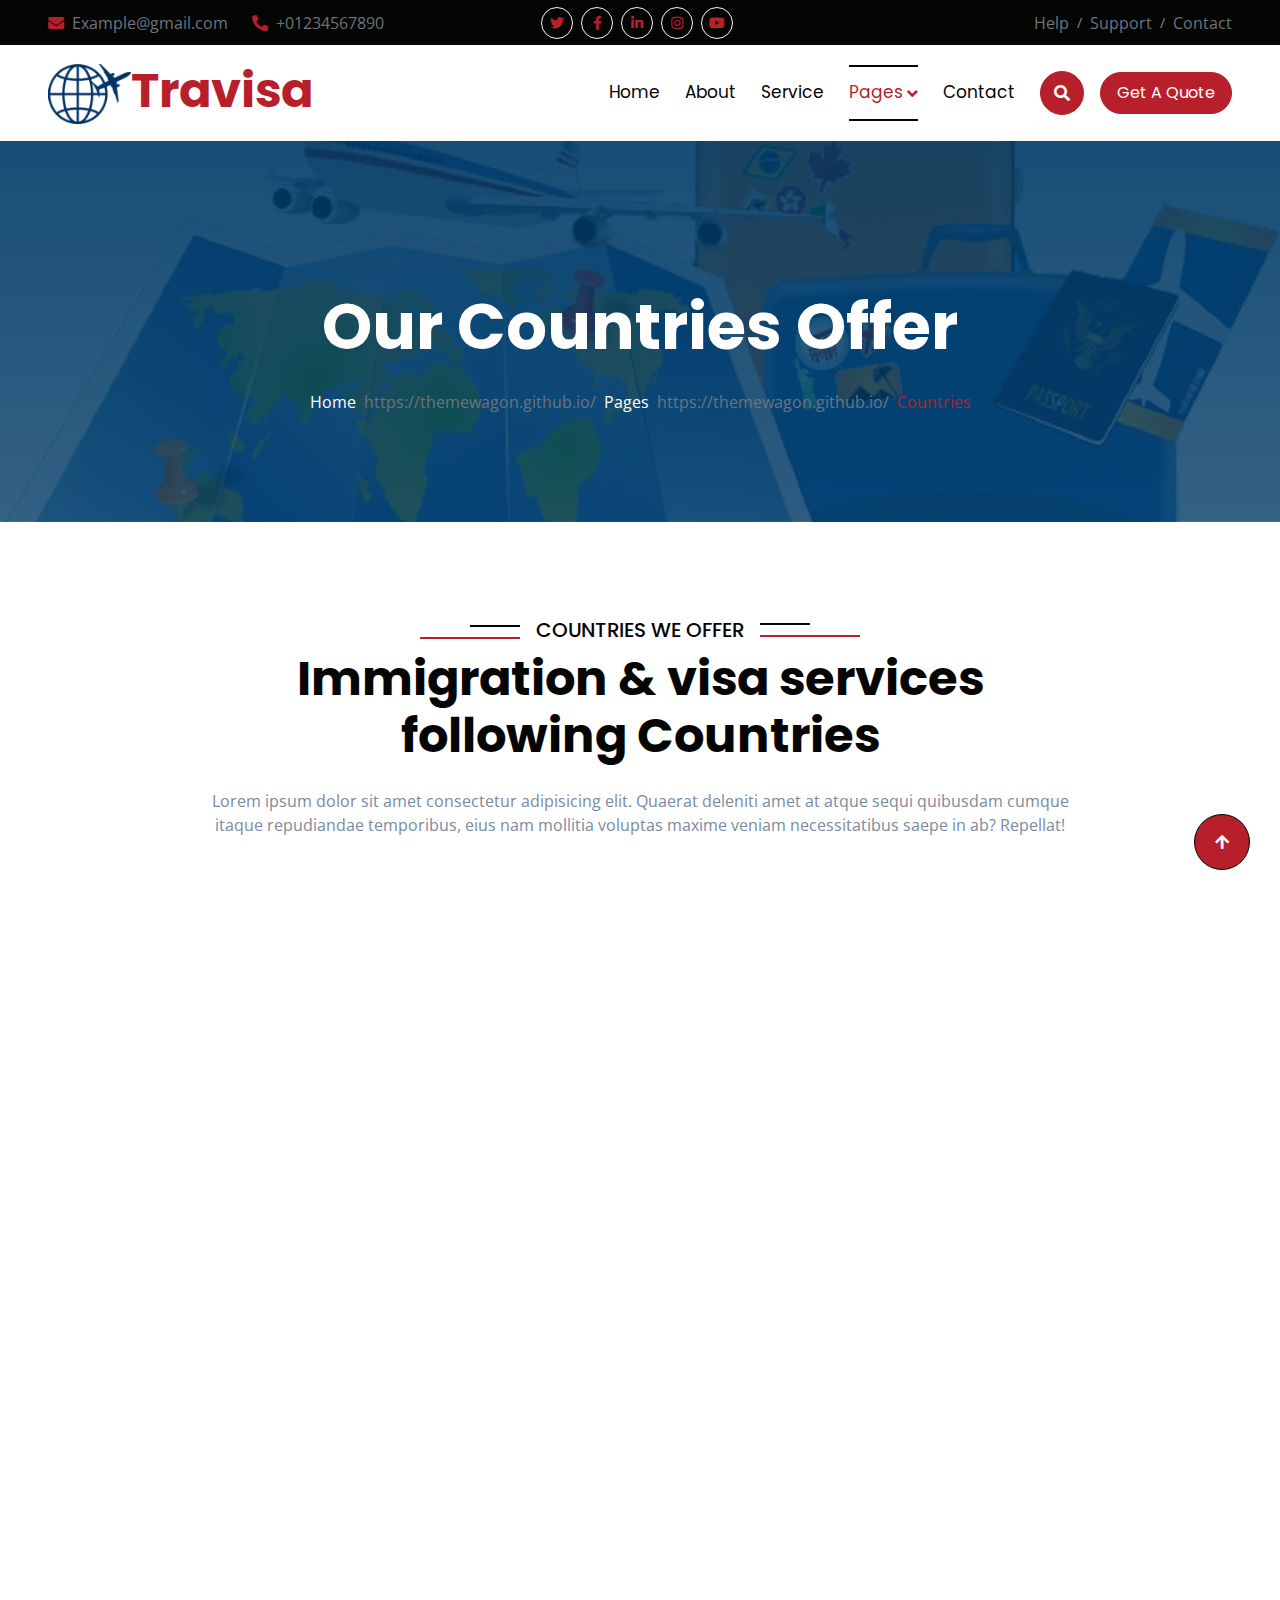
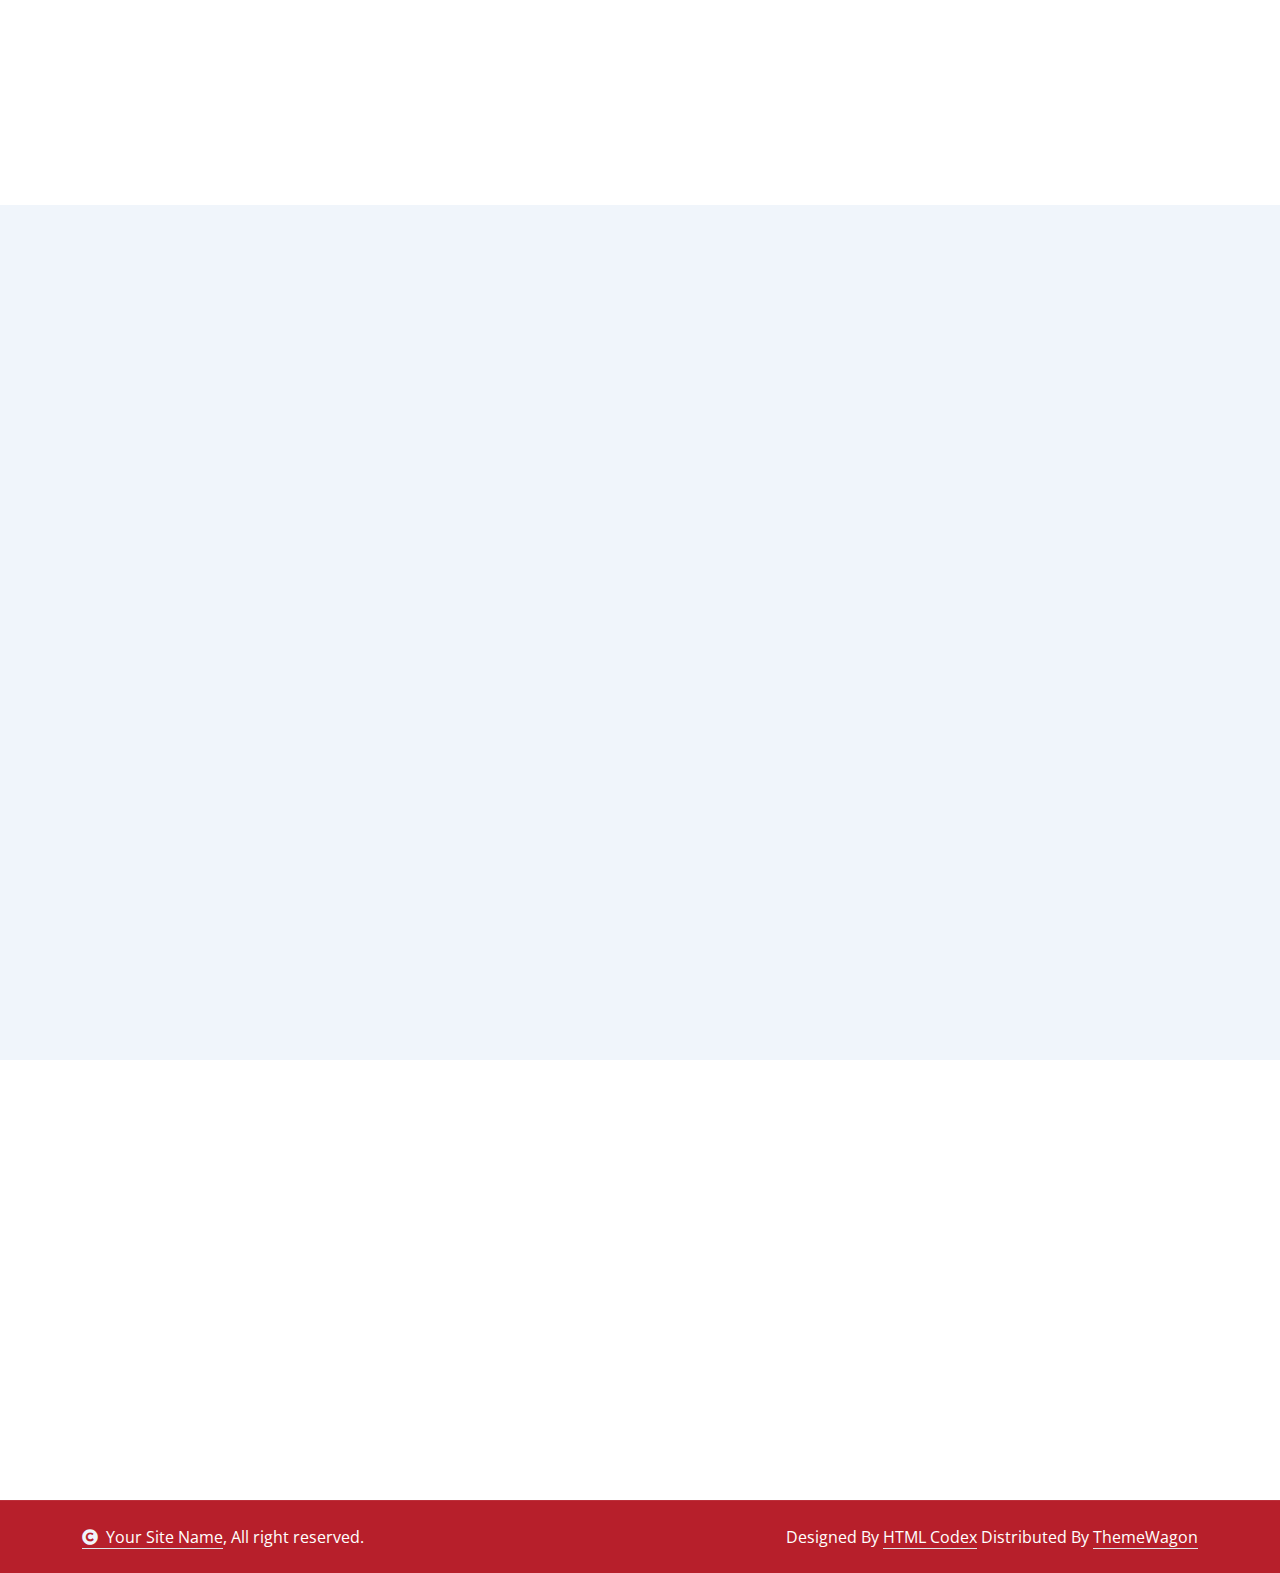
<file: countries.html>
<!DOCTYPE html>
<html lang="en">

    
<!-- Mirrored from themewagon.github.io/Travisa/countries.html by HTTrack Website Copier/3.x [XR&CO'2014], Thu, 22 Aug 2024 15:02:20 GMT -->
<!-- Added by HTTrack --><meta http-equiv="content-type" content="text/html;charset=utf-8" /><!-- /Added by HTTrack -->
<head>
        <meta charset="utf-8">
        <title>Travisa - Visa & Immigration Website Template</title>
        <meta content="width=device-width, initial-scale=1.0" name="viewport">
        <meta content="" name="keywords">
        <meta content="" name="description">

        <!-- Google Web Fonts -->
        <link rel="preconnect" href="https://fonts.googleapis.com/">
        <link rel="preconnect" href="https://fonts.gstatic.com/" crossorigin>
        <link href="https://fonts.googleapis.com/css2?family=Open+Sans:wght@400;500;600;700&amp;family=Poppins:wght@200;300;400;500;600&amp;display=swap" rel="stylesheet"> 

        <!-- Icon Font Stylesheet -->
        <link rel="stylesheet" href="use.fontawesome.com/releases/v5.15.4/css/all.css"/>
        <link href="cdn.jsdelivr.net/npm/bootstrap-icons%401.4.1/font/bootstrap-icons.css" rel="stylesheet">

        <!-- Libraries Stylesheet -->
        <link href="lib/animate/animate.min.css" rel="stylesheet">
        <link href="lib/owlcarousel/assets/owl.carousel.min.css" rel="stylesheet">


        <!-- Customized Bootstrap Stylesheet -->
        <link href="css/bootstrap.min.css" rel="stylesheet">

        <!-- Template Stylesheet -->
        <link href="css/style.css" rel="stylesheet">
    </head>

    <body>

        <!-- Spinner Start -->
        <div id="spinner" class="show bg-white position-fixed translate-middle w-100 vh-100 top-50 start-50 d-flex align-items-center justify-content-center">
            <div class="spinner-border text-secondary" style="width: 3rem; height: 3rem;" role="status">
                <span class="sr-only">Loading...</span>
            </div>
        </div>
        <!-- Spinner End -->


        <!-- Topbar Start -->
        <div class="container-fluid bg-primary px-5 d-none d-lg-block">
            <div class="row gx-0 align-items-center">
                <div class="col-lg-5 text-center text-lg-start mb-lg-0">
                    <div class="d-flex">
                        <a href="#" class="text-muted me-4"><i class="fas fa-envelope text-secondary me-2"></i>Example@gmail.com</a>
                        <a href="#" class="text-muted me-0"><i class="fas fa-phone-alt text-secondary me-2"></i>+01234567890</a>
                    </div>
                </div>
                <div class="col-lg-3 row-cols-1 text-center mb-2 mb-lg-0">
                    <div class="d-inline-flex align-items-center" style="height: 45px;">
                        <a class="btn btn-sm btn-outline-light btn-square rounded-circle me-2" href="#"><i class="fab fa-twitter fw-normal text-secondary"></i></a>
                        <a class="btn btn-sm btn-outline-light btn-square rounded-circle me-2" href="#"><i class="fab fa-facebook-f fw-normal text-secondary"></i></a>
                        <a class="btn btn-sm btn-outline-light btn-square rounded-circle me-2" href="#"><i class="fab fa-linkedin-in fw-normal text-secondary"></i></a>
                        <a class="btn btn-sm btn-outline-light btn-square rounded-circle me-2" href="#"><i class="fab fa-instagram fw-normal text-secondary"></i></a>
                        <a class="btn btn-sm btn-outline-light btn-square rounded-circle" href="#"><i class="fab fa-youtube fw-normal text-secondary"></i></a>
                    </div>
                </div>
                <div class="col-lg-4 text-center text-lg-end">
                    <div class="d-inline-flex align-items-center" style="height: 45px;">
                        <a href="#" class="text-muted me-2"> Help</a><small> / </small>
                        <a href="#" class="text-muted mx-2"> Support</a><small> / </small>
                        <a href="#" class="text-muted ms-2"> Contact</a>
                    </div>
                </div>
            </div>
        </div>
        <!-- Topbar End -->

        <!-- Navbar & Hero Start -->
        <div class="container-fluid nav-bar p-0">
            <nav class="navbar navbar-expand-lg navbar-light bg-white px-4 px-lg-5 py-3 py-lg-0">
                <a href="#" class="navbar-brand p-0">
                    <h1 class="display-5 text-secondary m-0"><img src="img/brand-logo.png" class="img-fluid" alt="">Travisa</h1>
                    <!-- <img src="img/logo.png" alt="Logo"> -->
                </a>
                <button class="navbar-toggler" type="button" data-bs-toggle="collapse" data-bs-target="#navbarCollapse">
                    <span class="fa fa-bars"></span>
                </button>
                <div class="collapse navbar-collapse" id="navbarCollapse">
                    <div class="navbar-nav ms-auto py-0">
                        <a href="index.html" class="nav-item nav-link">Home</a>
                        <a href="about.html" class="nav-item nav-link">About</a>
                        <a href="service.html" class="nav-item nav-link">Service</a>
                        <div class="nav-item dropdown">
                            <a href="#" class="nav-link active" data-bs-toggle="dropdown"><span class="dropdown-toggle">Pages</span></a>
                            <div class="dropdown-menu m-0">
                                <a href="feature.html" class="dropdown-item">Feature</a>
                                <a href="countries.html" class="dropdown-item active">Countries</a>
                                <a href="testimonial.html" class="dropdown-item">Testimonial</a>
                                <a href="training.html" class="dropdown-item">Training</a>
                                <a href="404.html" class="dropdown-item">404 Page</a>
                            </div>
                        </div>
                        <a href="contact.html" class="nav-item nav-link">Contact</a>
                    </div>
                    <button class="btn btn-primary btn-md-square border-secondary mb-3 mb-md-3 mb-lg-0 me-3" data-bs-toggle="modal" data-bs-target="#searchModal"><i class="fas fa-search"></i></button>
                    <a href="#" class="btn btn-primary border-secondary rounded-pill py-2 px-4 px-lg-3 mb-3 mb-md-3 mb-lg-0">Get A Quote</a>
                </div>
            </nav>
        </div>
        <!-- Navbar & Hero End -->

        <!-- Modal Search Start -->
        <div class="modal fade" id="searchModal" tabindex="-1" aria-labelledby="exampleModalLabel" aria-hidden="true">
            <div class="modal-dialog modal-fullscreen">
                <div class="modal-content rounded-0">
                    <div class="modal-header">
                        <h4 class="modal-title text-secondary mb-0" id="exampleModalLabel">Search by keyword</h4>
                        <button type="button" class="btn-close" data-bs-dismiss="modal" aria-label="Close"></button>
                    </div>
                    <div class="modal-body d-flex align-items-center">
                        <div class="input-group w-75 mx-auto d-flex">
                            <input type="search" class="form-control p-3" placeholder="keywords" aria-describedby="search-icon-1">
                            <span id="search-icon-1" class="input-group-text p-3"><i class="fa fa-search"></i></span>
                        </div>
                    </div>
                </div>
            </div>
        </div>
        <!-- Modal Search End -->

        <!-- Header Start -->
        <div class="container-fluid bg-breadcrumb">
            <div class="container text-center py-5" style="max-width: 900px;">
                <h3 class="text-white display-3 mb-4 wow fadeInDown" data-wow-delay="0.1s">Our Countries Offer</h1>
                <ol class="breadcrumb justify-content-center text-white mb-0 wow fadeInDown" data-wow-delay="0.3s">
                    <li class="breadcrumb-item"><a href="index.html" class="text-white">Home</a></li>
                    <li class="breadcrumb-item"><a href="#" class="text-white">Pages</a></li>
                    <li class="breadcrumb-item active text-secondary">Countries</li>
                </ol>    
            </div>
        </div>
        <!-- Header End -->

        <!-- Countries We Offer Start -->
        <div class="container-fluid country overflow-hidden py-5">
            <div class="container py-5">
                <div class="section-title text-center wow fadeInUp" data-wow-delay="0.1s" style="margin-bottom: 70px;">
                    <div class="sub-style">
                        <h5 class="sub-title text-primary px-3">COUNTRIES WE OFFER</h5>
                    </div>
                    <h1 class="display-5 mb-4">Immigration & visa services following Countries</h1>
                    <p class="mb-0">Lorem ipsum dolor sit amet consectetur adipisicing elit. Quaerat deleniti amet at atque sequi quibusdam cumque itaque repudiandae temporibus, eius nam mollitia voluptas maxime veniam necessitatibus saepe in ab? Repellat!</p>
                </div>
                <div class="row g-4 text-center">
                    <div class="col-lg-6 col-xl-3 mb-5 mb-xl-0 wow fadeInUp" data-wow-delay="0.1s">
                        <div class="country-item">
                            <div class="rounded overflow-hidden">
                                <img src="img/country-1.jpg" class="img-fluid w-100 rounded" alt="Image">
                            </div>
                            <div class="country-flag">
                                <img src="img/brazil.jpg" class="img-fluid rounded-circle" alt="Image">
                            </div>
                            <div class="country-name">
                                <a href="#" class="text-white fs-4">Brazil</a>
                            </div>
                        </div>
                    </div>
                    <div class="col-lg-6 col-xl-3 mb-5 mb-xl-0 wow fadeInUp" data-wow-delay="0.3s">
                        <div class="country-item">
                            <div class="rounded overflow-hidden">
                                <img src="img/country-2.jpg" class="img-fluid w-100 rounded" alt="Image">
                            </div>
                            <div class="country-flag">
                                <img src="img/india.jpg" class="img-fluid rounded-circle" alt="Image">
                            </div>
                            <div class="country-name">
                                <a href="#" class="text-white fs-4">india</a>
                            </div>
                        </div>
                    </div>
                    <div class="col-lg-6 col-xl-3 mb-5 mb-xl-0 wow fadeInUp" data-wow-delay="0.5s">
                        <div class="country-item">
                            <div class="rounded overflow-hidden">
                                <img src="img/country-3.jpg" class="img-fluid w-100 rounded" alt="Image">
                            </div>
                            <div class="country-flag">
                                <img src="img/usa.jpg" class="img-fluid rounded-circle" alt="Image">
                            </div>
                            <div class="country-name">
                                <a href="#" class="text-white fs-4">New York</a>
                            </div>
                        </div>
                    </div>
                    <div class="col-lg-6 col-xl-3 mb-5 mb-xl-0 wow fadeInUp" data-wow-delay="0.7s">
                        <div class="country-item">
                            <div class="rounded overflow-hidden">
                                <img src="img/country-4.jpg" class="img-fluid w-100 rounded" alt="Image">
                            </div>
                            <div class="country-flag">
                                <img src="img/italy.jpg" class="img-fluid rounded-circle" alt="Image">
                            </div>
                            <div class="country-name">
                                <a href="#" class="text-white fs-4">Italy</a>
                            </div>
                        </div>
                    </div>
                    <div class="col-12">
                        <a class="btn btn-primary border-secondary rounded-pill py-3 px-5 wow fadeInUp" data-wow-delay="0.1s" href="#">More Countries</a>
                    </div>
                </div>
            </div>
        </div>
        <!-- Countries We Offer End -->

        <!-- Counter Facts Start -->
        <div class="container-fluid counter-facts overflow-hidden py-5">
            <div class="container py-5">
                <div class="row g-4">
                    <div class="col-12 col-sm-6 col-md-6 col-xl-3 wow fadeInUp" data-wow-delay="0.1s">
                        <div class="counter">
                            <div class="counter-icon">
                                <i class="fas fa-passport"></i>
                            </div>
                            <div class="counter-content">
                                <h3>Visa Categories</h3>
                                <div class="d-flex align-items-center justify-content-center">
                                    <span class="counter-value" data-toggle="counter-up">31</span>
                                    <h4 class="text-secondary mb-0" style="font-weight: 600; font-size: 25px;">+</h4>
                                </div>
                            </div>
                        </div>
                    </div>
                    <div class="col-12 col-sm-6 col-md-6 col-xl-3 wow fadeInUp" data-wow-delay="0.3s">
                        <div class="counter">
                            <div class="counter-icon">
                                <i class="fas fa-users"></i>
                            </div>
                            <div class="counter-content">
                                <h3>Team Members</h3>
                                <div class="d-flex align-items-center justify-content-center">
                                    <span class="counter-value" data-toggle="counter-up">377</span>
                                    <h4 class="text-secondary mb-0" style="font-weight: 600; font-size: 25px;">+</h4>
                                </div>
                            </div>
                        </div>
                    </div>
                    <div class="col-12 col-sm-6 col-md-6 col-xl-3 wow fadeInUp" data-wow-delay="0.5s">
                        <div class="counter">
                            <div class="counter-icon">
                                <i class="fas fa-user-check"></i>
                            </div>
                            <div class="counter-content">
                                <h3>Visa Process</h3>
                                <div class="d-flex align-items-center justify-content-center">
                                    <span class="counter-value" data-toggle="counter-up">4.9</span>
                                    <h4 class="text-secondary mb-0" style="font-weight: 600; font-size: 25px;">K</h4>
                                </div>
                            </div>
                        </div>
                    </div>
                    <div class="col-12 col-sm-6 col-md-6 col-xl-3 wow fadeInUp" data-wow-delay="0.7s">
                        <div class="counter">
                            <div class="counter-icon">
                                <i class="fas fa-handshake"></i>
                            </div>
                            <div class="counter-content">
                                <h3>Success Rates</h3>
                                <div class="d-flex align-items-center justify-content-center">
                                    <span class="counter-value" data-toggle="counter-up">98</span>
                                    <h4 class="text-secondary mb-0" style="font-weight: 600; font-size: 25px;">%</h4>
                                </div>
                            </div>
                        </div>
                    </div>
                </div>
            </div>
        </div>
        <!-- Counter Facts End -->

        <!-- Training Start -->
        <div class="container-fluid training overflow-hidden bg-light py-5">
            <div class="container py-5">
                <div class="section-title text-center mb-5 wow fadeInUp" data-wow-delay="0.1s">
                    <div class="sub-style">
                        <h5 class="sub-title text-primary px-3">CHECK OUR TRAINING</h5>
                    </div>
                    <h1 class="display-5 mb-4">Get the Best Coacing Service Training with Our Travisa</h1>
                    <p class="mb-0">Lorem ipsum dolor sit amet consectetur adipisicing elit. Quaerat deleniti amet at atque sequi quibusdam cumque itaque repudiandae temporibus, eius nam mollitia voluptas maxime veniam necessitatibus saepe in ab? Repellat!</p>
                </div>
                <div class="row g-4">
                    <div class="col-lg-6 col-lg-6 col-xl-3 wow fadeInUp" data-wow-delay="0.1s">
                        <div class="training-item">
                            <div class="training-inner">
                                <img src="img/training-1.jpg" class="img-fluid w-100 rounded" alt="Image">
                                <div class="training-title-name">
                                    <a href="#" class="h4 text-white mb-0">IELTS</a>
                                    <a href="#" class="h4 text-white mb-0">Coaching</a>
                                </div>
                            </div>
                            <div class="training-content bg-secondary rounded-bottom p-4">
                                <a href="#"><h4 class="text-white">IELTS Coaching</h4></a>
                                <p class="text-white-50">Lorem ipsum dolor sit amet consectetur adipisicing elit. Autem, veritatis.</p>
                                <a class="btn btn-secondary rounded-pill text-white p-0" href="#">Read More <i class="fa fa-arrow-right"></i></a>
                            </div>
                        </div>
                    </div>
                    <div class="col-lg-6 col-lg-6 col-xl-3 wow fadeInUp" data-wow-delay="0.3s">
                        <div class="training-item">
                            <div class="training-inner">
                                <img src="img/training-2.jpg" class="img-fluid w-100 rounded" alt="Image">
                                <div class="training-title-name">
                                    <a href="#" class="h4 text-white mb-0">TOEFL</a>
                                    <a href="#" class="h4 text-white mb-0">Coaching</a>
                                </div>
                            </div>
                            <div class="training-content bg-secondary rounded-bottom p-4">
                                <a href="#"><h4 class="text-white">TOEFL Coaching</h4></a>
                                <p class="text-white-50">Lorem ipsum dolor sit amet consectetur adipisicing elit. Autem, veritatis.</p>
                                <a class="btn btn-secondary rounded-pill text-white p-0" href="#">Read More <i class="fa fa-arrow-right"></i></a>
                            </div>
                        </div>
                    </div>
                    <div class="col-lg-6 col-lg-6 col-xl-3 wow fadeInUp" data-wow-delay="0.5s">
                        <div class="training-item">
                            <div class="training-inner">
                                <img src="img/training-3.jpg" class="img-fluid w-100 rounded" alt="Image">
                                <div class="training-title-name">
                                    <a href="#" class="h4 text-white mb-0">PTE</a>
                                    <a href="#" class="h4 text-white mb-0">Coaching</a>
                                </div>
                            </div>
                            <div class="training-content bg-secondary rounded-bottom p-4">
                                <a href="#"><h4 class="text-white">PTE Coaching</h4></a>
                                <p class="text-white-50">Lorem ipsum dolor sit amet consectetur adipisicing elit. Autem, veritatis.</p>
                                <a class="btn btn-secondary rounded-pill text-white p-0" href="#">Read More <i class="fa fa-arrow-right"></i></a>
                            </div>
                        </div>
                    </div>
                    <div class="col-lg-6 col-lg-6 col-xl-3 wow fadeInUp" data-wow-delay="0.7s">
                        <div class="training-item">
                            <div class="training-inner">
                                <img src="img/training-4.jpg" class="img-fluid w-100 rounded" alt="Image">
                                <div class="training-title-name">
                                    <a href="#" class="h4 text-white mb-0">OET</a>
                                    <a href="#" class="h4 text-white mb-0">Coaching</a>
                                </div>
                            </div>
                            <div class="training-content bg-secondary rounded-bottom p-4">
                                <a href="#"><h4 class="text-white">OET Coaching</h4></a>
                                <p class="text-white-50">Lorem ipsum dolor sit amet consectetur adipisicing elit. Autem, veritatis.</p>
                                <a class="btn btn-secondary rounded-pill text-white p-0" href="#">Read More <i class="fa fa-arrow-right"></i></a>
                            </div>
                        </div>
                    </div>
                    <div class="col-12 text-center">
                        <a class="btn btn-primary border-secondary rounded-pill py-3 px-5 wow fadeInUp" data-wow-delay="0.1s" href="#">View More</a>
                    </div>
                </div>
            </div>
        </div>
        <!-- Training End -->

        <!-- Footer Start -->
        <div class="container-fluid footer py-5 wow fadeIn" data-wow-delay="0.2s">
            <div class="container py-5">
                <div class="row g-5">
                    <div class="col-md-6 col-lg-6 col-xl-3">
                        <div class="footer-item d-flex flex-column">
                            <h4 class="text-secondary mb-4">Contact Info</h4>
                            <a href="#"><i class="fa fa-map-marker-alt me-2"></i> 123 Street, New York, USA</a>
                            <a href="#"><i class="fas fa-envelope me-2"></i> info@example.com</a>
                            <a href="#"><i class="fas fa-phone me-2"></i> +012 345 67890</a>
                            <a href="#" class="mb-3"><i class="fas fa-print me-2"></i> +012 345 67890</a>
                            <div class="d-flex align-items-center">
                                <i class="fas fa-share fa-2x text-secondary me-2"></i>
                                <a class="btn mx-1" href="#"><i class="fab fa-facebook-f"></i></a>
                                <a class="btn mx-1" href="#"><i class="fab fa-twitter"></i></a>
                                <a class="btn mx-1" href="#"><i class="fab fa-instagram"></i></a>
                                <a class="btn mx-1" href="#"><i class="fab fa-linkedin-in"></i></a>
                            </div>
                        </div>
                    </div>
                    <div class="col-md-6 col-lg-6 col-xl-3">
                        <div class="footer-item d-flex flex-column">
                            <h4 class="text-secondary mb-4">Opening Time</h4>
                            <div class="mb-3">
                                <h6 class="text-muted mb-0">Mon - Friday:</h6>
                                <p class="text-white mb-0">09.00 am to 07.00 pm</p>
                            </div>
                            <div class="mb-3">
                                <h6 class="text-muted mb-0">Satday:</h6>
                                <p class="text-white mb-0">10.00 am to 05.00 pm</p>
                            </div>
                            <div class="mb-3">
                                <h6 class="text-muted mb-0">Vacation:</h6>
                                <p class="text-white mb-0">All Sunday is our vacation</p>
                            </div>
                        </div>
                    </div>
                    <div class="col-md-6 col-lg-6 col-xl-3">
                        <div class="footer-item d-flex flex-column">
                            <h4 class="text-secondary mb-4">Our Services</h4>
                            <a href="#" class=""><i class="fas fa-angle-right me-2"></i> Business</a>
                            <a href="#" class=""><i class="fas fa-angle-right me-2"></i> Evaluation</a>
                            <a href="#" class=""><i class="fas fa-angle-right me-2"></i> Migrate</a>
                            <a href="#" class=""><i class="fas fa-angle-right me-2"></i> Study</a>
                            <a href="#" class=""><i class="fas fa-angle-right me-2"></i> Counselling</a>
                            <a href="#" class=""><i class="fas fa-angle-right me-2"></i> Work / Career</a>
                        </div>
                    </div>
                    <div class="col-md-6 col-lg-6 col-xl-3">
                        <div class="footer-item">
                            <h4 class="text-secondary mb-4">Newsletter</h4>
                            <p class="text-white mb-3">Dolor amet sit justo amet elitr clita ipsum elitr est.Lorem ipsum dolor sit amet, consectetur adipiscing elit.</p>
                            <div class="position-relative mx-auto rounded-pill">
                                <input class="form-control border-0 rounded-pill w-100 py-3 ps-4 pe-5" type="text" placeholder="Enter your email">
                                <button type="button" class="btn btn-primary rounded-pill position-absolute top-0 end-0 py-2 mt-2 me-2">SignUp</button>
                            </div>
                        </div>
                    </div>
                </div>
            </div>
        </div>
        <!-- Footer End -->
        
        <!-- Copyright Start -->
        <div class="container-fluid copyright py-4">
            <div class="container">
                <div class="row g-4 align-items-center">
                    <div class="col-md-6 text-center text-md-start mb-md-0">
                        <span class="text-white"><a href="#" class="border-bottom text-white"><i class="fas fa-copyright text-light me-2"></i>Your Site Name</a>, All right reserved.</span>
                    </div>
                    <div class="col-md-6 text-center text-md-end text-white">
                        <!--/*** This template is free as long as you keep the below author’s credit link/attribution link/backlink. ***/-->
                        <!--/*** If you'd like to use the template without the below author’s credit link/attribution link/backlink, ***/-->
                        <!--/*** you can purchase the Credit Removal License from "https://htmlcodex.com/credit-removal". ***/-->
                        Designed By <a class="border-bottom text-white" href="https://htmlcodex.com/">HTML Codex</a> Distributed By <a class="border-bottom text-white" href="https://themewagon.com/">ThemeWagon</a>
                    </div>
                </div>
            </div>
        </div>
        <!-- Copyright End -->

        <!-- Back to Top -->
        <a href="#" class="btn btn-primary btn-lg-square back-to-top"><i class="fa fa-arrow-up"></i></a>   

        
    <!-- JavaScript Libraries -->
    <script src="ajax.googleapis.com/ajax/libs/jquery/3.6.4/jquery.min.js"></script>
    <script src="cdn.jsdelivr.net/npm/bootstrap%405.0.0/dist/js/bootstrap.bundle.min.js"></script>
    <script src="lib/wow/wow.min.js"></script>
    <script src="lib/easing/easing.min.js"></script>
    <script src="lib/waypoints/waypoints.min.js"></script>
    <script src="lib/counterup/counterup.min.js"></script>
    <script src="lib/owlcarousel/owl.carousel.min.js"></script>
    

    <!-- Template Javascript -->
    <script src="js/main.js"></script>
    </body>


<!-- Mirrored from themewagon.github.io/Travisa/countries.html by HTTrack Website Copier/3.x [XR&CO'2014], Thu, 22 Aug 2024 15:02:20 GMT -->
</html>
</file>
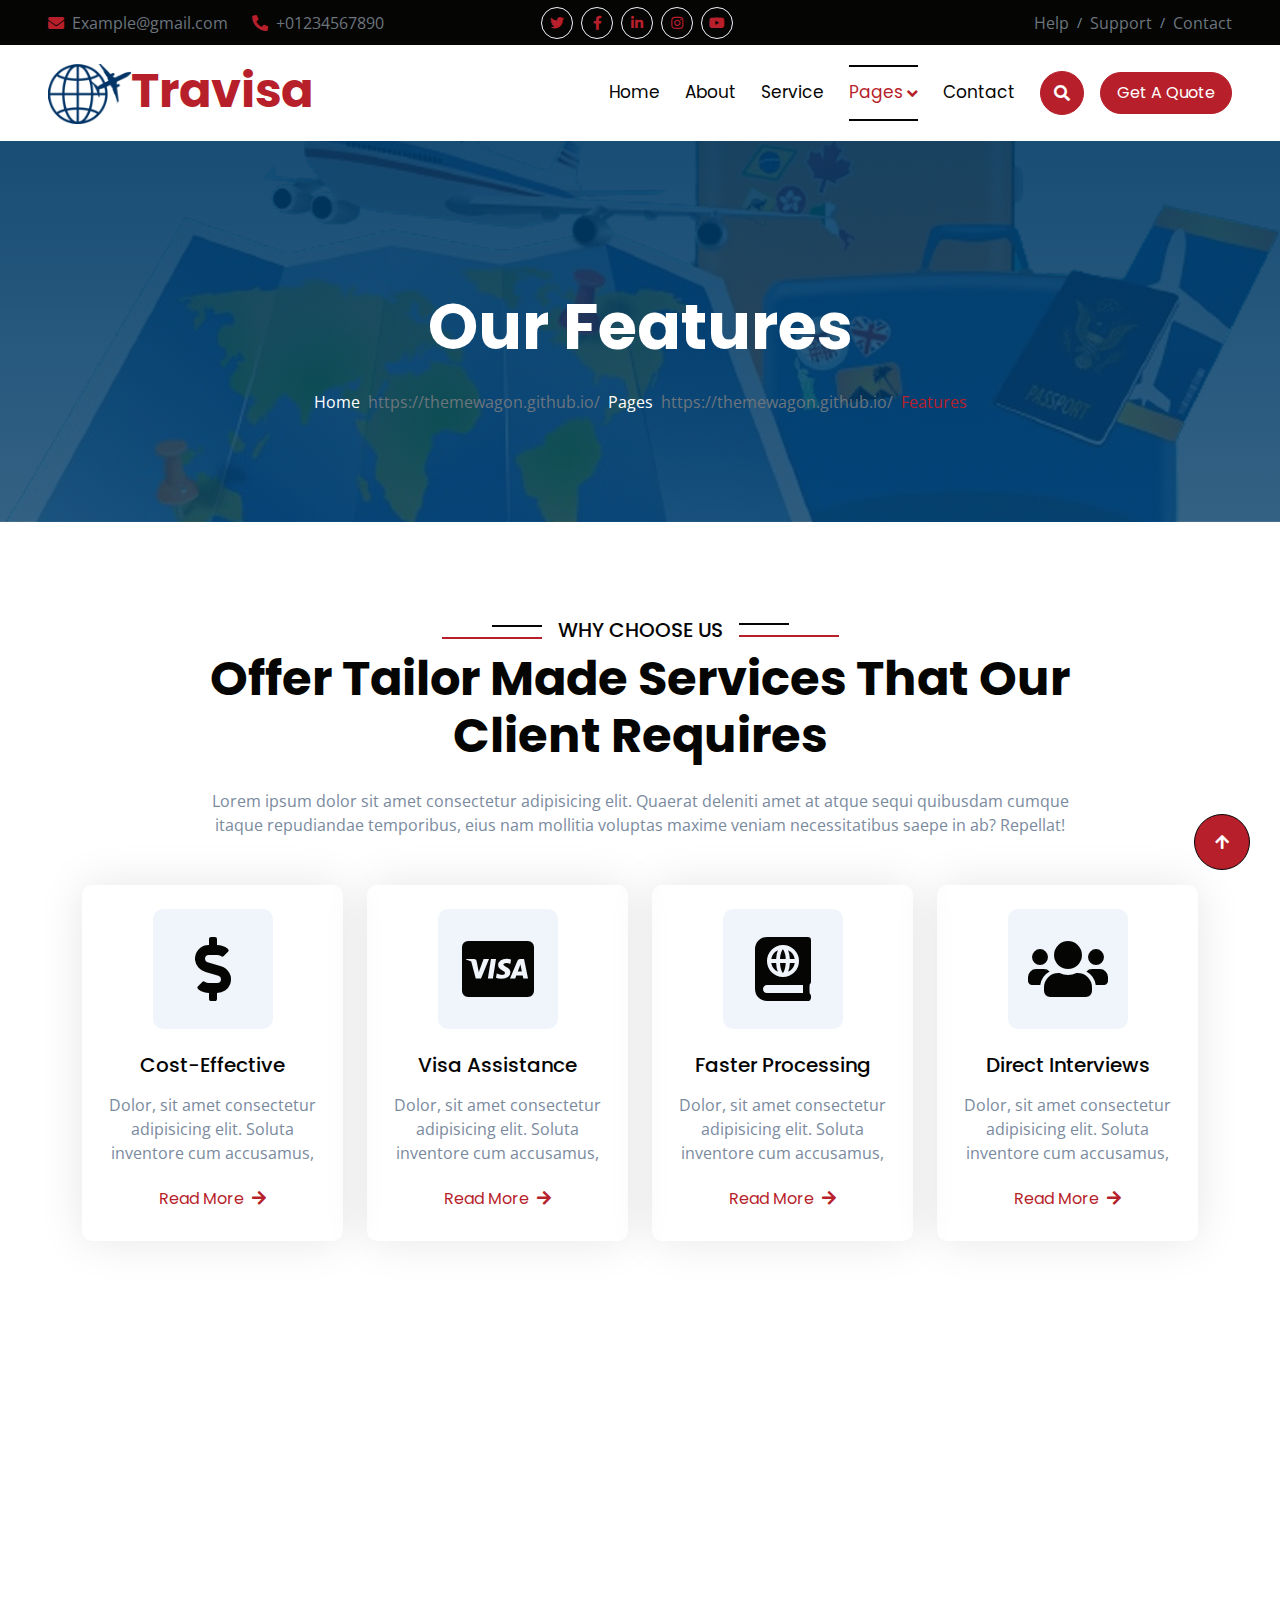
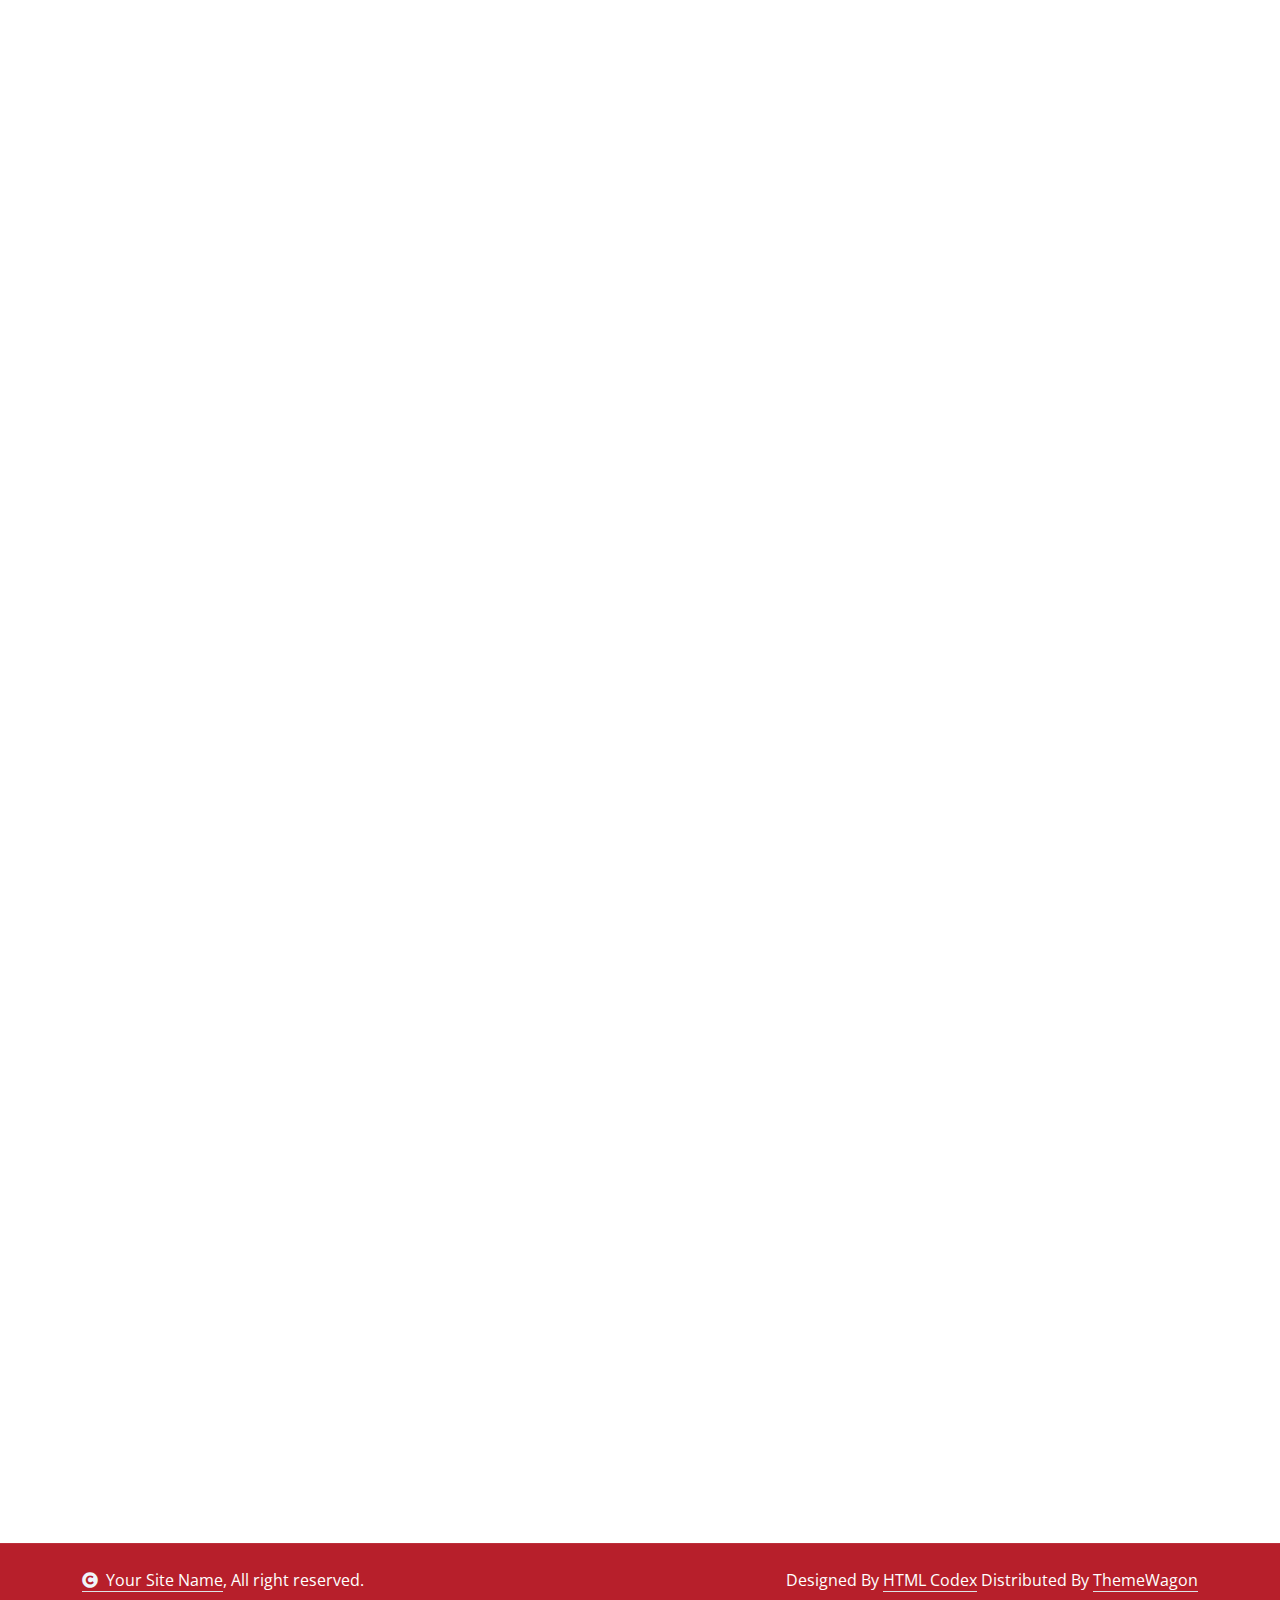
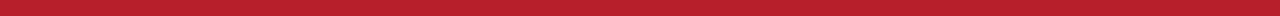
<file: feature.html>
<!DOCTYPE html>
<html lang="en">

    
<!-- Mirrored from themewagon.github.io/Travisa/feature.html by HTTrack Website Copier/3.x [XR&CO'2014], Thu, 22 Aug 2024 15:02:20 GMT -->
<!-- Added by HTTrack --><meta http-equiv="content-type" content="text/html;charset=utf-8" /><!-- /Added by HTTrack -->
<head>
        <meta charset="utf-8">
        <title>Travisa - Visa & Immigration Website Template</title>
        <meta content="width=device-width, initial-scale=1.0" name="viewport">
        <meta content="" name="keywords">
        <meta content="" name="description">

        <!-- Google Web Fonts -->
        <link rel="preconnect" href="https://fonts.googleapis.com/">
        <link rel="preconnect" href="https://fonts.gstatic.com/" crossorigin>
        <link href="https://fonts.googleapis.com/css2?family=Open+Sans:wght@400;500;600;700&amp;family=Poppins:wght@200;300;400;500;600&amp;display=swap" rel="stylesheet"> 

        <!-- Icon Font Stylesheet -->
        <link rel="stylesheet" href="use.fontawesome.com/releases/v5.15.4/css/all.css"/>
        <link href="cdn.jsdelivr.net/npm/bootstrap-icons%401.4.1/font/bootstrap-icons.css" rel="stylesheet">

        <!-- Libraries Stylesheet -->
        <link href="lib/animate/animate.min.css" rel="stylesheet">
        <link href="lib/owlcarousel/assets/owl.carousel.min.css" rel="stylesheet">


        <!-- Customized Bootstrap Stylesheet -->
        <link href="css/bootstrap.min.css" rel="stylesheet">

        <!-- Template Stylesheet -->
        <link href="css/style.css" rel="stylesheet">
    </head>

    <body>

        <!-- Spinner Start -->
        <div id="spinner" class="show bg-white position-fixed translate-middle w-100 vh-100 top-50 start-50 d-flex align-items-center justify-content-center">
            <div class="spinner-border text-secondary" style="width: 3rem; height: 3rem;" role="status">
                <span class="sr-only">Loading...</span>
            </div>
        </div>
        <!-- Spinner End -->


        <!-- Topbar Start -->
        <div class="container-fluid bg-primary px-5 d-none d-lg-block">
            <div class="row gx-0 align-items-center">
                <div class="col-lg-5 text-center text-lg-start mb-lg-0">
                    <div class="d-flex">
                        <a href="#" class="text-muted me-4"><i class="fas fa-envelope text-secondary me-2"></i>Example@gmail.com</a>
                        <a href="#" class="text-muted me-0"><i class="fas fa-phone-alt text-secondary me-2"></i>+01234567890</a>
                    </div>
                </div>
                <div class="col-lg-3 row-cols-1 text-center mb-2 mb-lg-0">
                    <div class="d-inline-flex align-items-center" style="height: 45px;">
                        <a class="btn btn-sm btn-outline-light btn-square rounded-circle me-2" href="#"><i class="fab fa-twitter fw-normal text-secondary"></i></a>
                        <a class="btn btn-sm btn-outline-light btn-square rounded-circle me-2" href="#"><i class="fab fa-facebook-f fw-normal text-secondary"></i></a>
                        <a class="btn btn-sm btn-outline-light btn-square rounded-circle me-2" href="#"><i class="fab fa-linkedin-in fw-normal text-secondary"></i></a>
                        <a class="btn btn-sm btn-outline-light btn-square rounded-circle me-2" href="#"><i class="fab fa-instagram fw-normal text-secondary"></i></a>
                        <a class="btn btn-sm btn-outline-light btn-square rounded-circle" href="#"><i class="fab fa-youtube fw-normal text-secondary"></i></a>
                    </div>
                </div>
                <div class="col-lg-4 text-center text-lg-end">
                    <div class="d-inline-flex align-items-center" style="height: 45px;">
                        <a href="#" class="text-muted me-2"> Help</a><small> / </small>
                        <a href="#" class="text-muted mx-2"> Support</a><small> / </small>
                        <a href="#" class="text-muted ms-2"> Contact</a>
                    </div>
                </div>
            </div>
        </div>
        <!-- Topbar End -->

        <!-- Navbar & Hero Start -->
        <div class="container-fluid nav-bar p-0">
            <nav class="navbar navbar-expand-lg navbar-light bg-white px-4 px-lg-5 py-3 py-lg-0">
                <a href="#" class="navbar-brand p-0">
                    <h1 class="display-5 text-secondary m-0"><img src="img/brand-logo.png" class="img-fluid" alt="">Travisa</h1>
                    <!-- <img src="img/logo.png" alt="Logo"> -->
                </a>
                <button class="navbar-toggler" type="button" data-bs-toggle="collapse" data-bs-target="#navbarCollapse">
                    <span class="fa fa-bars"></span>
                </button>
                <div class="collapse navbar-collapse" id="navbarCollapse">
                    <div class="navbar-nav ms-auto py-0">
                        <a href="index.html" class="nav-item nav-link">Home</a>
                        <a href="about.html" class="nav-item nav-link">About</a>
                        <a href="service.html" class="nav-item nav-link">Service</a>
                        <div class="nav-item dropdown">
                            <a href="#" class="nav-link active" data-bs-toggle="dropdown"><span class="dropdown-toggle">Pages</span></a>
                            <div class="dropdown-menu m-0">
                                <a href="feature.html" class="dropdown-item active">Feature</a>
                                <a href="countries.html" class="dropdown-item">Countries</a>
                                <a href="testimonial.html" class="dropdown-item">Testimonial</a>
                                <a href="training.html" class="dropdown-item">Training</a>
                                <a href="404.html" class="dropdown-item">404 Page</a>
                            </div>
                        </div>
                        <a href="contact.html" class="nav-item nav-link">Contact</a>
                    </div>
                    <button class="btn btn-primary btn-md-square border-secondary mb-3 mb-md-3 mb-lg-0 me-3" data-bs-toggle="modal" data-bs-target="#searchModal"><i class="fas fa-search"></i></button>
                    <a href="#" class="btn btn-primary border-secondary rounded-pill py-2 px-4 px-lg-3 mb-3 mb-md-3 mb-lg-0">Get A Quote</a>
                </div>
            </nav>
        </div>
        <!-- Navbar & Hero End -->

        <!-- Modal Search Start -->
        <div class="modal fade" id="searchModal" tabindex="-1" aria-labelledby="exampleModalLabel" aria-hidden="true">
            <div class="modal-dialog modal-fullscreen">
                <div class="modal-content rounded-0">
                    <div class="modal-header">
                        <h4 class="modal-title text-secondary mb-0" id="exampleModalLabel">Search by keyword</h4>
                        <button type="button" class="btn-close" data-bs-dismiss="modal" aria-label="Close"></button>
                    </div>
                    <div class="modal-body d-flex align-items-center">
                        <div class="input-group w-75 mx-auto d-flex">
                            <input type="search" class="form-control p-3" placeholder="keywords" aria-describedby="search-icon-1">
                            <span id="search-icon-1" class="input-group-text p-3"><i class="fa fa-search"></i></span>
                        </div>
                    </div>
                </div>
            </div>
        </div>
        <!-- Modal Search End -->

        <!-- Header Start -->
        <div class="container-fluid bg-breadcrumb">
            <div class="container text-center py-5" style="max-width: 900px;">
                <h3 class="text-white display-3 mb-4 wow fadeInDown" data-wow-delay="0.1s">Our Features</h1>
                <ol class="breadcrumb justify-content-center text-white mb-0 wow fadeInDown" data-wow-delay="0.3s">
                    <li class="breadcrumb-item"><a href="index.html" class="text-white">Home</a></li>
                    <li class="breadcrumb-item"><a href="#" class="text-white">Pages</a></li>
                    <li class="breadcrumb-item active text-secondary">Features</li>
                </ol>    
            </div>
        </div>
        <!-- Header End -->

        <!-- Features Start -->
        <div class="container-fluid features overflow-hidden py-5">
            <div class="container py-5">
                <div class="section-title text-center mb-5 wow fadeInUp" data-wow-delay="0.1s">
                    <div class="sub-style">
                        <h5 class="sub-title text-primary px-3">Why Choose Us</h5>
                    </div>
                    <h1 class="display-5 mb-4">Offer Tailor Made Services That Our Client Requires</h1>
                    <p class="mb-0">Lorem ipsum dolor sit amet consectetur adipisicing elit. Quaerat deleniti amet at atque sequi quibusdam cumque itaque repudiandae temporibus, eius nam mollitia voluptas maxime veniam necessitatibus saepe in ab? Repellat!</p>
                </div>
                <div class="row g-4 justify-content-center text-center">
                    <div class="col-md-6 col-lg-6 col-xl-3 wow fadeInUp" data-wow-delay="0.1s">
                        <div class="feature-item text-center p-4">
                            <div class="feature-icon p-3 mb-4">
                                <i class="fas fa-dollar-sign fa-4x text-primary"></i>
                            </div>
                            <div class="feature-content d-flex flex-column">
                                <h5 class="mb-3">Cost-Effective</h5>
                                <p class="mb-3">Dolor, sit amet consectetur adipisicing elit. Soluta inventore cum accusamus,</p>
                                <a class="btn btn-secondary rounded-pill" href="#">Read More<i class="fas fa-arrow-right ms-2"></i></a>
                            </div>
                        </div>
                    </div>
                    <div class="col-md-6 col-lg-6 col-xl-3 wow fadeInUp" data-wow-delay="0.3s">
                        <div class="feature-item text-center p-4">
                            <div class="feature-icon p-3 mb-4">
                                <i class="fab fa-cc-visa fa-4x text-primary"></i>
                            </div>
                            <div class="feature-content d-flex flex-column">
                                <h5 class="mb-3">Visa Assistance</h5>
                                <p class="mb-3">Dolor, sit amet consectetur adipisicing elit. Soluta inventore cum accusamus,</p>
                                <a class="btn btn-secondary rounded-pill" href="#">Read More<i class="fas fa-arrow-right ms-2"></i></a>
                            </div>
                        </div>
                    </div>
                    <div class="col-md-6 col-lg-6 col-xl-3 wow fadeInUp" data-wow-delay="0.5s">
                        <div class="feature-item text-center p-4">
                            <div class="feature-icon p-3 mb-4">
                                <i class="fas fa-atlas fa-4x text-primary"></i>
                            </div>
                            <div class="feature-content d-flex flex-column">
                                <h5 class="mb-3">Faster Processing</h5>
                                <p class="mb-3">Dolor, sit amet consectetur adipisicing elit. Soluta inventore cum accusamus,</p>
                                <a class="btn btn-secondary rounded-pill" href="#">Read More<i class="fas fa-arrow-right ms-2"></i></a>
                            </div>
                        </div>
                    </div>
                    <div class="col-md-6 col-lg-6 col-xl-3 wow fadeInUp" data-wow-delay="0.7s">
                        <div class="feature-item text-center p-4">
                            <div class="feature-icon p-3 mb-4">
                                <i class="fas fa-users fa-4x text-primary"></i>
                            </div>
                            <div class="feature-content d-flex flex-column">
                                <h5 class="mb-3">Direct Interviews</h5>
                                <p class="mb-3">Dolor, sit amet consectetur adipisicing elit. Soluta inventore cum accusamus,</p>
                                <a class="btn btn-secondary rounded-pill" href="#">Read More<i class="fas fa-arrow-right ms-2"></i></a>
                            </div>
                        </div>
                    </div>
                    <div class="col-12">
                        <a class="btn btn-primary border-secondary rounded-pill py-3 px-5 wow fadeInUp" data-wow-delay="0.1s" href="#">More Features</a>
                    </div>
                </div>
            </div>
        </div>
        <!-- Features End -->


        <!-- Counter Facts Start -->
        <div class="container-fluid counter-facts overflow-hidden py-5">
            <div class="container py-5">
                <div class="row g-4">
                    <div class="col-12 col-sm-6 col-md-6 col-xl-3 wow fadeInUp" data-wow-delay="0.1s">
                        <div class="counter">
                            <div class="counter-icon">
                                <i class="fas fa-passport"></i>
                            </div>
                            <div class="counter-content">
                                <h3>Visa Categories</h3>
                                <div class="d-flex align-items-center justify-content-center">
                                    <span class="counter-value" data-toggle="counter-up">31</span>
                                    <h4 class="text-secondary mb-0" style="font-weight: 600; font-size: 25px;">+</h4>
                                </div>
                            </div>
                        </div>
                    </div>
                    <div class="col-12 col-sm-6 col-md-6 col-xl-3 wow fadeInUp" data-wow-delay="0.3s">
                        <div class="counter">
                            <div class="counter-icon">
                                <i class="fas fa-users"></i>
                            </div>
                            <div class="counter-content">
                                <h3>Team Members</h3>
                                <div class="d-flex align-items-center justify-content-center">
                                    <span class="counter-value" data-toggle="counter-up">377</span>
                                    <h4 class="text-secondary mb-0" style="font-weight: 600; font-size: 25px;">+</h4>
                                </div>
                            </div>
                        </div>
                    </div>
                    <div class="col-12 col-sm-6 col-md-6 col-xl-3 wow fadeInUp" data-wow-delay="0.5s">
                        <div class="counter">
                            <div class="counter-icon">
                                <i class="fas fa-user-check"></i>
                            </div>
                            <div class="counter-content">
                                <h3>Visa Process</h3>
                                <div class="d-flex align-items-center justify-content-center">
                                    <span class="counter-value" data-toggle="counter-up">4.9</span>
                                    <h4 class="text-secondary mb-0" style="font-weight: 600; font-size: 25px;">K</h4>
                                </div>
                            </div>
                        </div>
                    </div>
                    <div class="col-12 col-sm-6 col-md-6 col-xl-3 wow fadeInUp" data-wow-delay="0.7s">
                        <div class="counter">
                            <div class="counter-icon">
                                <i class="fas fa-handshake"></i>
                            </div>
                            <div class="counter-content">
                                <h3>Success Rates</h3>
                                <div class="d-flex align-items-center justify-content-center">
                                    <span class="counter-value" data-toggle="counter-up">98</span>
                                    <h4 class="text-secondary mb-0" style="font-weight: 600; font-size: 25px;">%</h4>
                                </div>
                            </div>
                        </div>
                    </div>
                </div>
            </div>
        </div>
        <!-- Counter Facts End -->

        <!-- Countries We Offer Start -->
        <div class="container-fluid country overflow-hidden py-5">
            <div class="container py-5">
                <div class="section-title text-center wow fadeInUp" data-wow-delay="0.1s" style="margin-bottom: 70px;">
                    <div class="sub-style">
                        <h5 class="sub-title text-primary px-3">COUNTRIES WE OFFER</h5>
                    </div>
                    <h1 class="display-5 mb-4">Immigration & visa services following Countries</h1>
                    <p class="mb-0">Lorem ipsum dolor sit amet consectetur adipisicing elit. Quaerat deleniti amet at atque sequi quibusdam cumque itaque repudiandae temporibus, eius nam mollitia voluptas maxime veniam necessitatibus saepe in ab? Repellat!</p>
                </div>
                <div class="row g-4 text-center">
                    <div class="col-lg-6 col-xl-3 mb-5 mb-xl-0 wow fadeInUp" data-wow-delay="0.1s">
                        <div class="country-item">
                            <div class="rounded overflow-hidden">
                                <img src="img/country-1.jpg" class="img-fluid w-100 rounded" alt="Image">
                            </div>
                            <div class="country-flag">
                                <img src="img/brazil.jpg" class="img-fluid rounded-circle" alt="Image">
                            </div>
                            <div class="country-name">
                                <a href="#" class="text-white fs-4">Brazil</a>
                            </div>
                        </div>
                    </div>
                    <div class="col-lg-6 col-xl-3 mb-5 mb-xl-0 wow fadeInUp" data-wow-delay="0.3s">
                        <div class="country-item">
                            <div class="rounded overflow-hidden">
                                <img src="img/country-2.jpg" class="img-fluid w-100 rounded" alt="Image">
                            </div>
                            <div class="country-flag">
                                <img src="img/india.jpg" class="img-fluid rounded-circle" alt="Image">
                            </div>
                            <div class="country-name">
                                <a href="#" class="text-white fs-4">india</a>
                            </div>
                        </div>
                    </div>
                    <div class="col-lg-6 col-xl-3 mb-5 mb-xl-0 wow fadeInUp" data-wow-delay="0.5s">
                        <div class="country-item">
                            <div class="rounded overflow-hidden">
                                <img src="img/country-3.jpg" class="img-fluid w-100 rounded" alt="Image">
                            </div>
                            <div class="country-flag">
                                <img src="img/usa.jpg" class="img-fluid rounded-circle" alt="Image">
                            </div>
                            <div class="country-name">
                                <a href="#" class="text-white fs-4">New York</a>
                            </div>
                        </div>
                    </div>
                    <div class="col-lg-6 col-xl-3 mb-5 mb-xl-0 wow fadeInUp" data-wow-delay="0.7s">
                        <div class="country-item">
                            <div class="rounded overflow-hidden">
                                <img src="img/country-4.jpg" class="img-fluid w-100 rounded" alt="Image">
                            </div>
                            <div class="country-flag">
                                <img src="img/italy.jpg" class="img-fluid rounded-circle" alt="Image">
                            </div>
                            <div class="country-name">
                                <a href="#" class="text-white fs-4">Italy</a>
                            </div>
                        </div>
                    </div>
                    <div class="col-12">
                        <a class="btn btn-primary border-secondary rounded-pill py-3 px-5 wow fadeInUp" data-wow-delay="0.1s" href="#">More Countries</a>
                    </div>
                </div>
            </div>
        </div>
        <!-- Countries We Offer End -->

        <!-- Footer Start -->
        <div class="container-fluid footer py-5 wow fadeIn" data-wow-delay="0.2s">
            <div class="container py-5">
                <div class="row g-5">
                    <div class="col-md-6 col-lg-6 col-xl-3">
                        <div class="footer-item d-flex flex-column">
                            <h4 class="text-secondary mb-4">Contact Info</h4>
                            <a href="#"><i class="fa fa-map-marker-alt me-2"></i> 123 Street, New York, USA</a>
                            <a href="#"><i class="fas fa-envelope me-2"></i> info@example.com</a>
                            <a href="#"><i class="fas fa-phone me-2"></i> +012 345 67890</a>
                            <a href="#" class="mb-3"><i class="fas fa-print me-2"></i> +012 345 67890</a>
                            <div class="d-flex align-items-center">
                                <i class="fas fa-share fa-2x text-secondary me-2"></i>
                                <a class="btn mx-1" href="#"><i class="fab fa-facebook-f"></i></a>
                                <a class="btn mx-1" href="#"><i class="fab fa-twitter"></i></a>
                                <a class="btn mx-1" href="#"><i class="fab fa-instagram"></i></a>
                                <a class="btn mx-1" href="#"><i class="fab fa-linkedin-in"></i></a>
                            </div>
                        </div>
                    </div>
                    <div class="col-md-6 col-lg-6 col-xl-3">
                        <div class="footer-item d-flex flex-column">
                            <h4 class="text-secondary mb-4">Opening Time</h4>
                            <div class="mb-3">
                                <h6 class="text-muted mb-0">Mon - Friday:</h6>
                                <p class="text-white mb-0">09.00 am to 07.00 pm</p>
                            </div>
                            <div class="mb-3">
                                <h6 class="text-muted mb-0">Satday:</h6>
                                <p class="text-white mb-0">10.00 am to 05.00 pm</p>
                            </div>
                            <div class="mb-3">
                                <h6 class="text-muted mb-0">Vacation:</h6>
                                <p class="text-white mb-0">All Sunday is our vacation</p>
                            </div>
                        </div>
                    </div>
                    <div class="col-md-6 col-lg-6 col-xl-3">
                        <div class="footer-item d-flex flex-column">
                            <h4 class="text-secondary mb-4">Our Services</h4>
                            <a href="#" class=""><i class="fas fa-angle-right me-2"></i> Business</a>
                            <a href="#" class=""><i class="fas fa-angle-right me-2"></i> Evaluation</a>
                            <a href="#" class=""><i class="fas fa-angle-right me-2"></i> Migrate</a>
                            <a href="#" class=""><i class="fas fa-angle-right me-2"></i> Study</a>
                            <a href="#" class=""><i class="fas fa-angle-right me-2"></i> Counselling</a>
                            <a href="#" class=""><i class="fas fa-angle-right me-2"></i> Work / Career</a>
                        </div>
                    </div>
                    <div class="col-md-6 col-lg-6 col-xl-3">
                        <div class="footer-item">
                            <h4 class="text-secondary mb-4">Newsletter</h4>
                            <p class="text-white mb-3">Dolor amet sit justo amet elitr clita ipsum elitr est.Lorem ipsum dolor sit amet, consectetur adipiscing elit.</p>
                            <div class="position-relative mx-auto rounded-pill">
                                <input class="form-control border-0 rounded-pill w-100 py-3 ps-4 pe-5" type="text" placeholder="Enter your email">
                                <button type="button" class="btn btn-primary rounded-pill position-absolute top-0 end-0 py-2 mt-2 me-2">SignUp</button>
                            </div>
                        </div>
                    </div>
                </div>
            </div>
        </div>
        <!-- Footer End -->
        
        <!-- Copyright Start -->
        <div class="container-fluid copyright py-4">
            <div class="container">
                <div class="row g-4 align-items-center">
                    <div class="col-md-6 text-center text-md-start mb-md-0">
                        <span class="text-white"><a href="#" class="border-bottom text-white"><i class="fas fa-copyright text-light me-2"></i>Your Site Name</a>, All right reserved.</span>
                    </div>
                    <div class="col-md-6 text-center text-md-end text-white">
                        <!--/*** This template is free as long as you keep the below author’s credit link/attribution link/backlink. ***/-->
                        <!--/*** If you'd like to use the template without the below author’s credit link/attribution link/backlink, ***/-->
                        <!--/*** you can purchase the Credit Removal License from "https://htmlcodex.com/credit-removal". ***/-->
                        Designed By <a class="border-bottom text-white" href="https://htmlcodex.com/">HTML Codex</a> Distributed By <a class="border-bottom text-white" href="https://themewagon.com/">ThemeWagon</a>
                    </div>
                </div>
            </div>
        </div>
        <!-- Copyright End -->

        <!-- Back to Top -->
        <a href="#" class="btn btn-primary btn-lg-square back-to-top"><i class="fa fa-arrow-up"></i></a>   

        
    <!-- JavaScript Libraries -->
    <script src="ajax.googleapis.com/ajax/libs/jquery/3.6.4/jquery.min.js"></script>
    <script src="cdn.jsdelivr.net/npm/bootstrap%405.0.0/dist/js/bootstrap.bundle.min.js"></script>
    <script src="lib/wow/wow.min.js"></script>
    <script src="lib/easing/easing.min.js"></script>
    <script src="lib/waypoints/waypoints.min.js"></script>
    <script src="lib/counterup/counterup.min.js"></script>
    <script src="lib/owlcarousel/owl.carousel.min.js"></script>
    

    <!-- Template Javascript -->
    <script src="js/main.js"></script>
    </body>


<!-- Mirrored from themewagon.github.io/Travisa/feature.html by HTTrack Website Copier/3.x [XR&CO'2014], Thu, 22 Aug 2024 15:02:20 GMT -->
</html>
</file>
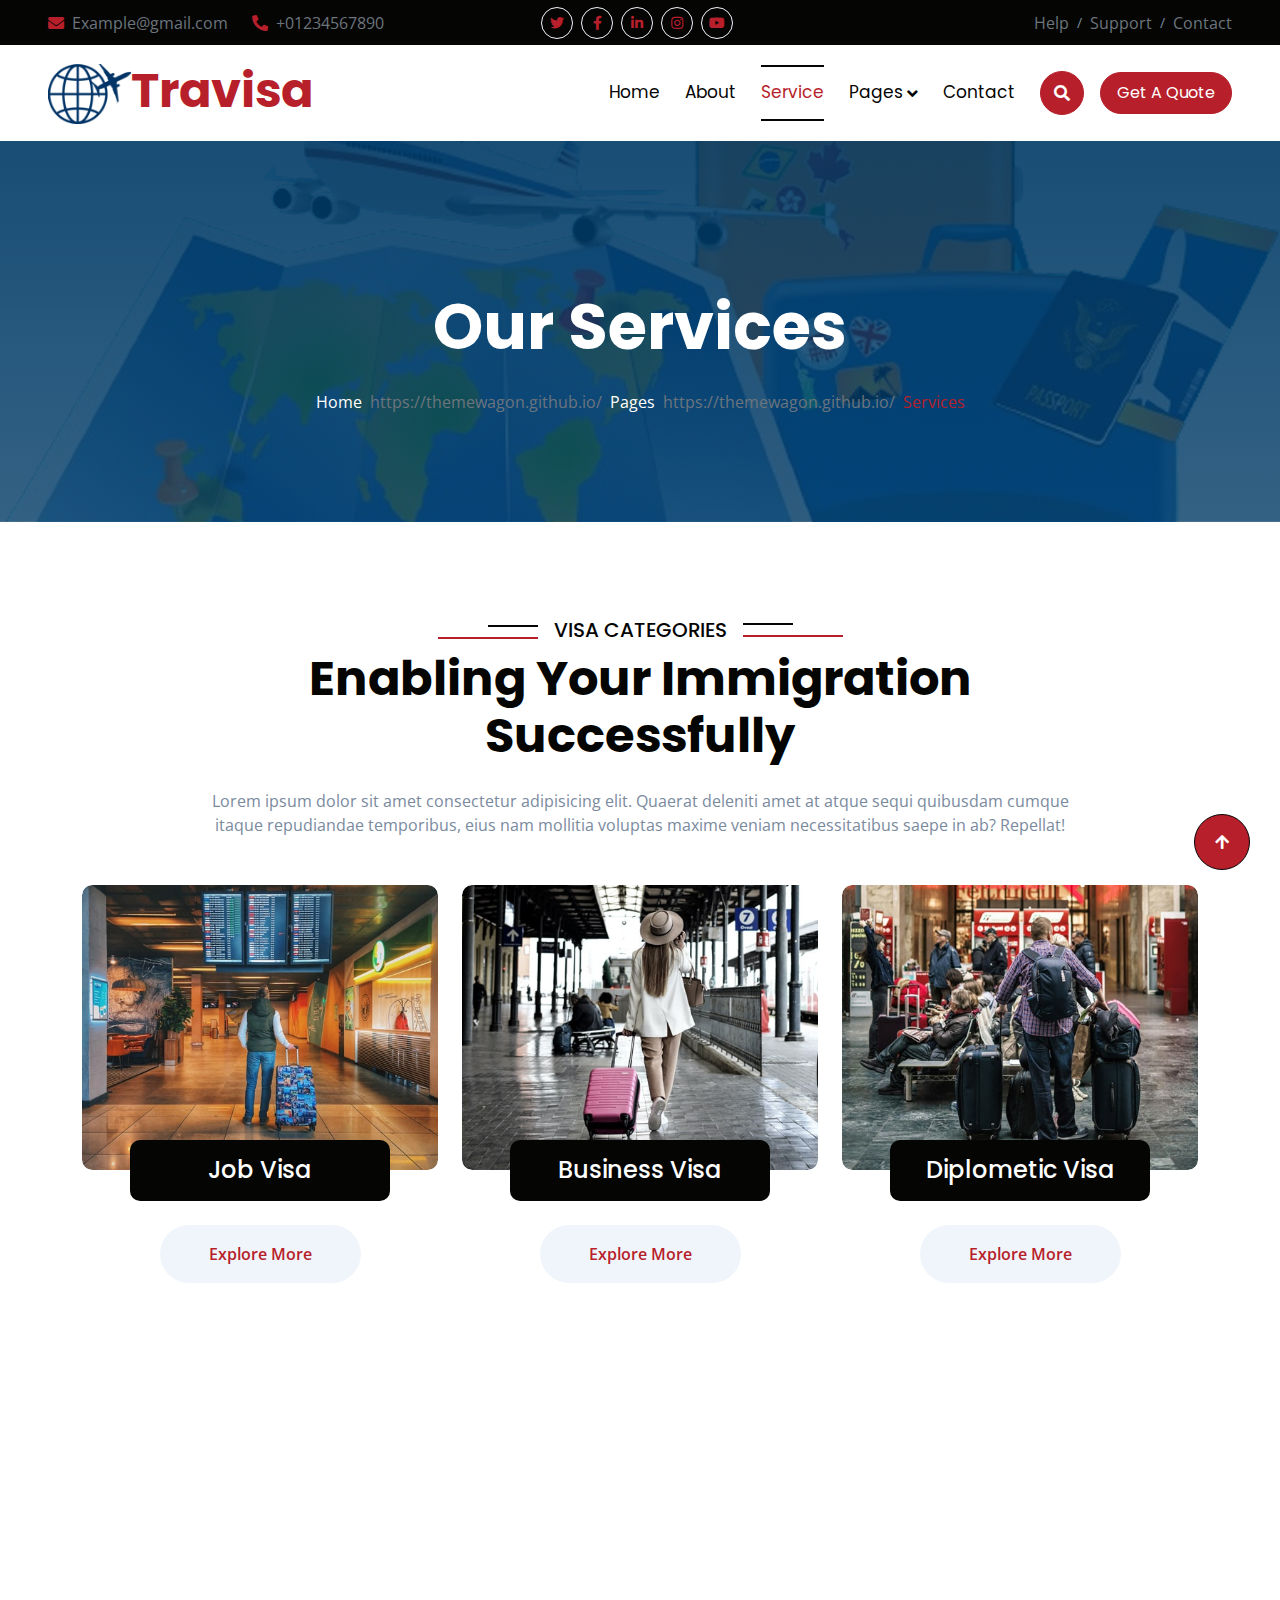
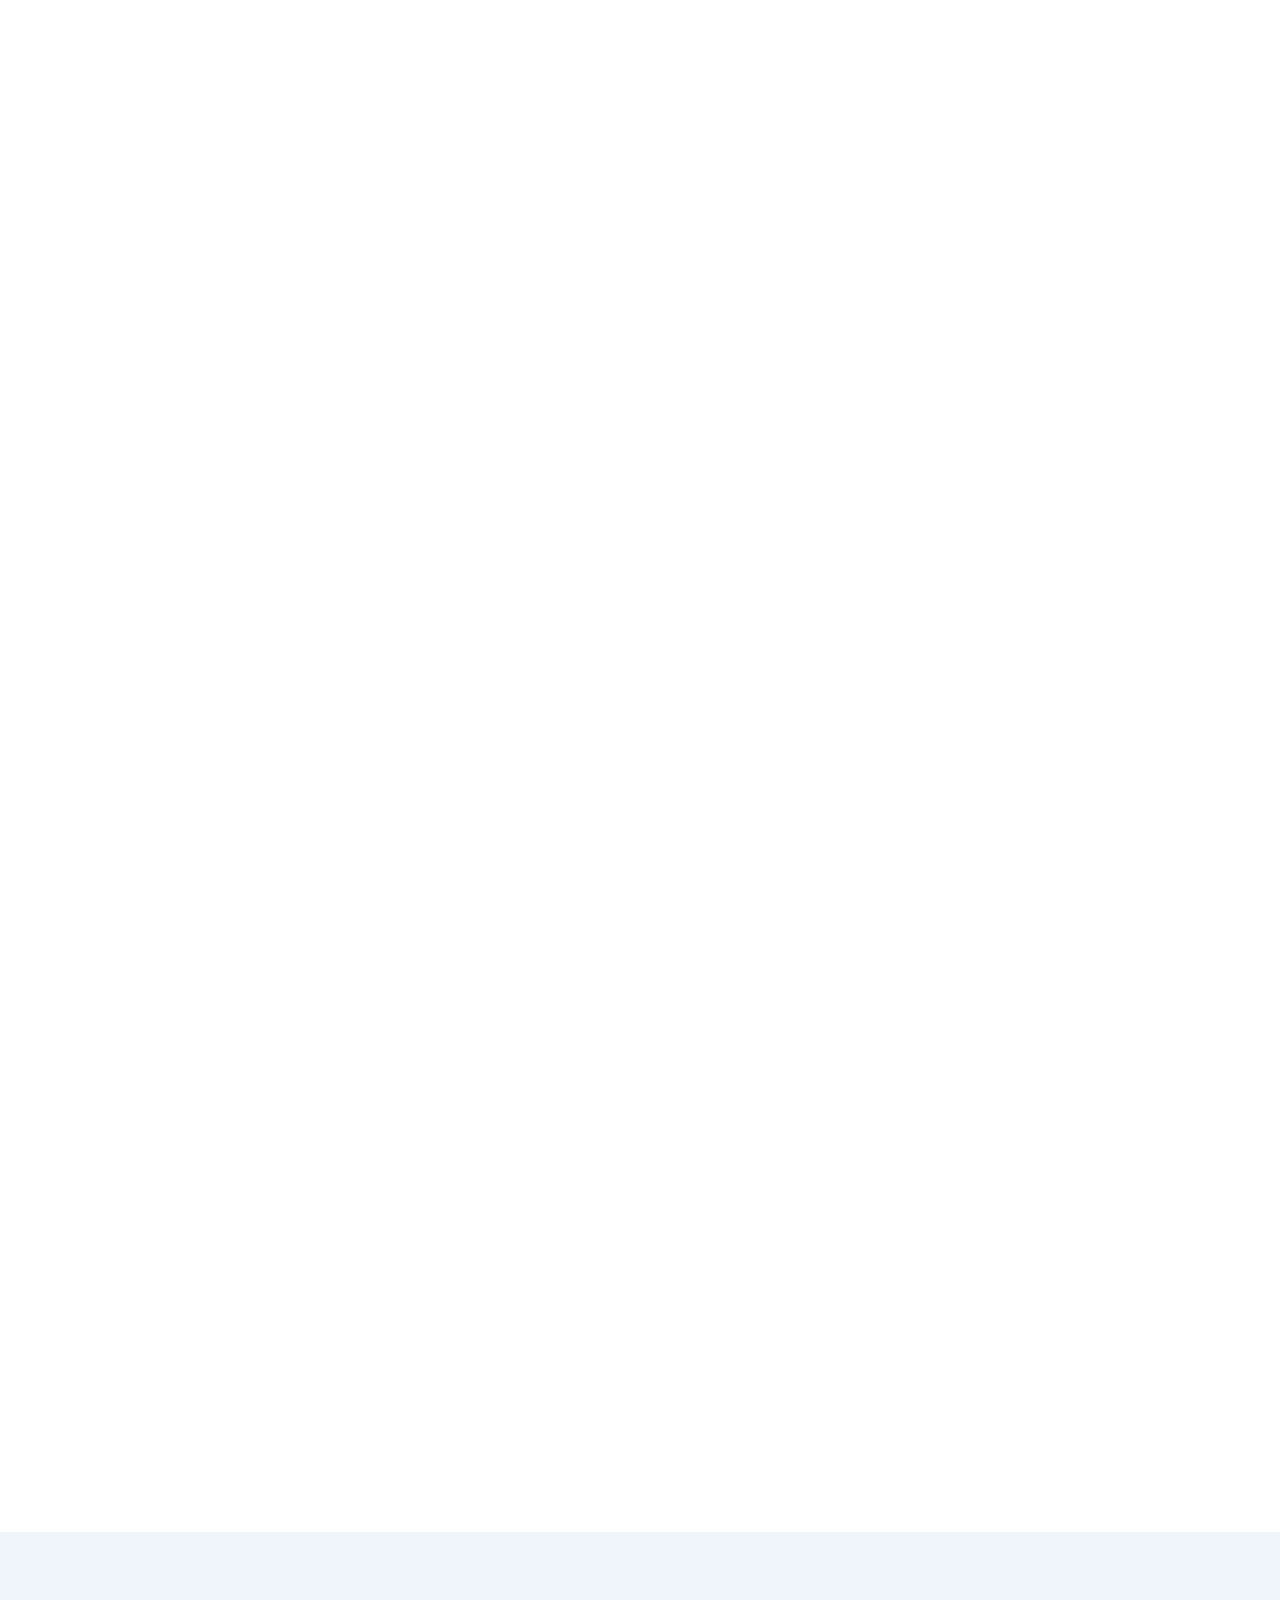
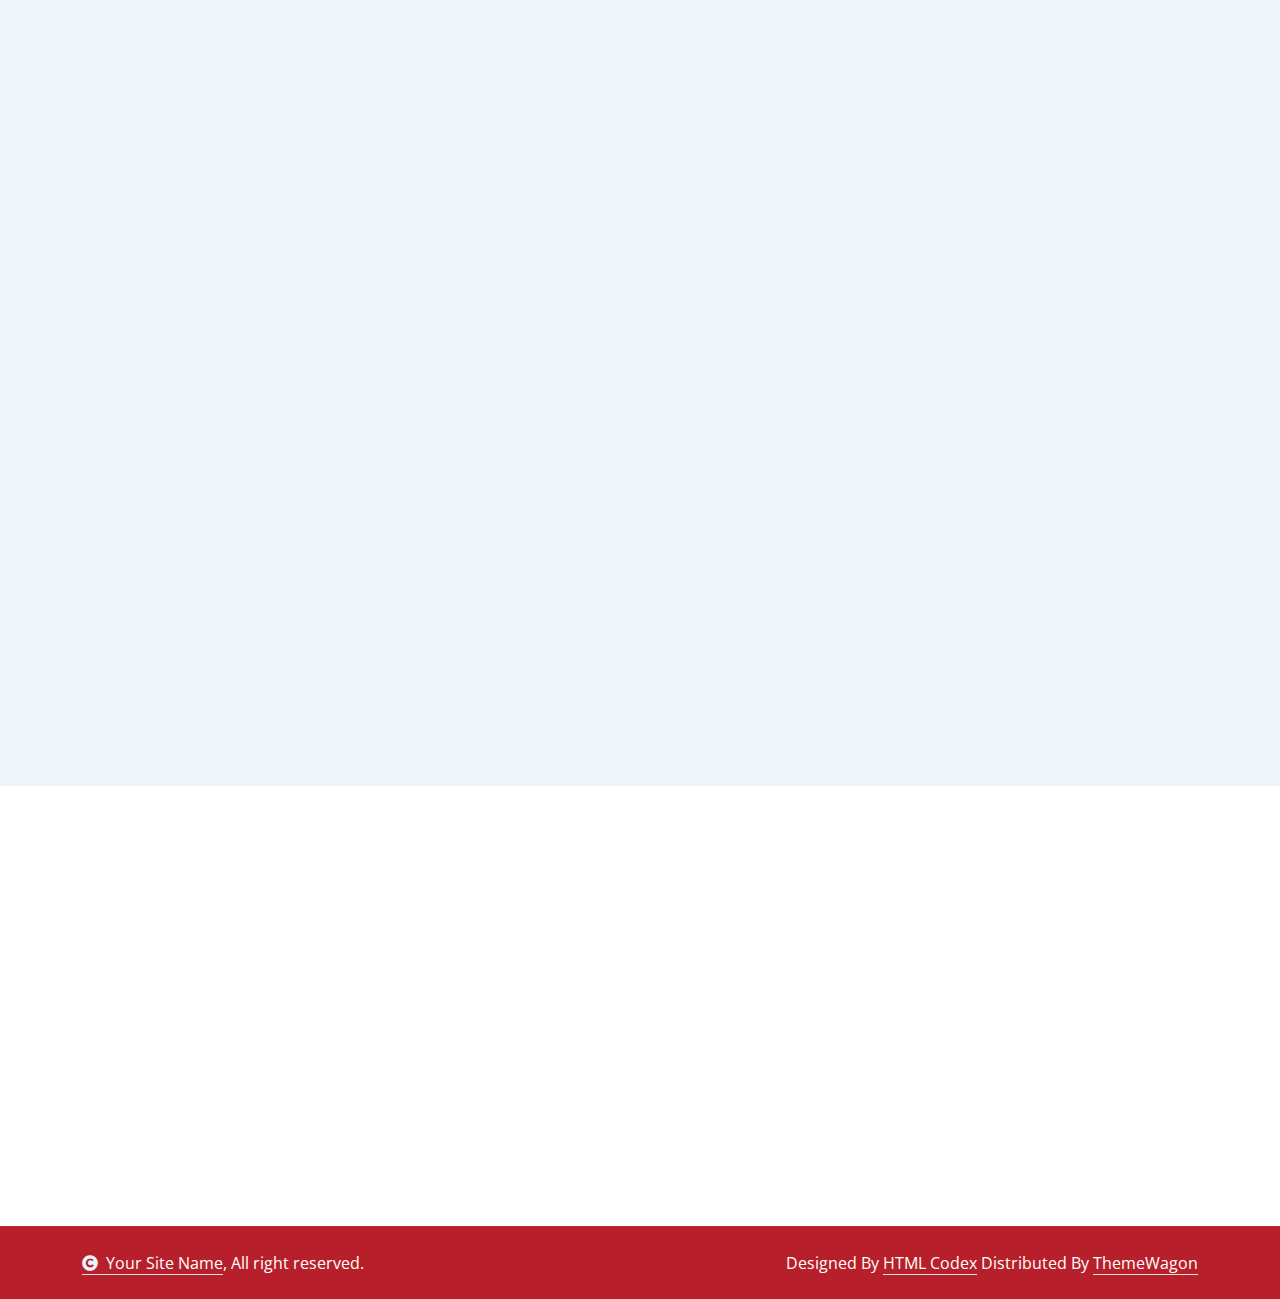
<file: service.html>
<!DOCTYPE html>
<html lang="en">

    
<!-- Mirrored from themewagon.github.io/Travisa/service.html by HTTrack Website Copier/3.x [XR&CO'2014], Thu, 22 Aug 2024 15:02:20 GMT -->
<!-- Added by HTTrack --><meta http-equiv="content-type" content="text/html;charset=utf-8" /><!-- /Added by HTTrack -->
<head>
        <meta charset="utf-8">
        <title>Travisa - Visa & Immigration Website Template</title>
        <meta content="width=device-width, initial-scale=1.0" name="viewport">
        <meta content="" name="keywords">
        <meta content="" name="description">

        <!-- Google Web Fonts -->
        <link rel="preconnect" href="https://fonts.googleapis.com/">
        <link rel="preconnect" href="https://fonts.gstatic.com/" crossorigin>
        <link href="https://fonts.googleapis.com/css2?family=Open+Sans:wght@400;500;600;700&amp;family=Poppins:wght@200;300;400;500;600&amp;display=swap" rel="stylesheet"> 

        <!-- Icon Font Stylesheet -->
        <link rel="stylesheet" href="use.fontawesome.com/releases/v5.15.4/css/all.css"/>
        <link href="cdn.jsdelivr.net/npm/bootstrap-icons%401.4.1/font/bootstrap-icons.css" rel="stylesheet">

        <!-- Libraries Stylesheet -->
        <link href="lib/animate/animate.min.css" rel="stylesheet">
        <link href="lib/owlcarousel/assets/owl.carousel.min.css" rel="stylesheet">


        <!-- Customized Bootstrap Stylesheet -->
        <link href="css/bootstrap.min.css" rel="stylesheet">

        <!-- Template Stylesheet -->
        <link href="css/style.css" rel="stylesheet">
    </head>

    <body>

        <!-- Spinner Start -->
        <div id="spinner" class="show bg-white position-fixed translate-middle w-100 vh-100 top-50 start-50 d-flex align-items-center justify-content-center">
            <div class="spinner-border text-secondary" style="width: 3rem; height: 3rem;" role="status">
                <span class="sr-only">Loading...</span>
            </div>
        </div>
        <!-- Spinner End -->


        <!-- Topbar Start -->
        <div class="container-fluid bg-primary px-5 d-none d-lg-block">
            <div class="row gx-0 align-items-center">
                <div class="col-lg-5 text-center text-lg-start mb-lg-0">
                    <div class="d-flex">
                        <a href="#" class="text-muted me-4"><i class="fas fa-envelope text-secondary me-2"></i>Example@gmail.com</a>
                        <a href="#" class="text-muted me-0"><i class="fas fa-phone-alt text-secondary me-2"></i>+01234567890</a>
                    </div>
                </div>
                <div class="col-lg-3 row-cols-1 text-center mb-2 mb-lg-0">
                    <div class="d-inline-flex align-items-center" style="height: 45px;">
                        <a class="btn btn-sm btn-outline-light btn-square rounded-circle me-2" href="#"><i class="fab fa-twitter fw-normal text-secondary"></i></a>
                        <a class="btn btn-sm btn-outline-light btn-square rounded-circle me-2" href="#"><i class="fab fa-facebook-f fw-normal text-secondary"></i></a>
                        <a class="btn btn-sm btn-outline-light btn-square rounded-circle me-2" href="#"><i class="fab fa-linkedin-in fw-normal text-secondary"></i></a>
                        <a class="btn btn-sm btn-outline-light btn-square rounded-circle me-2" href="#"><i class="fab fa-instagram fw-normal text-secondary"></i></a>
                        <a class="btn btn-sm btn-outline-light btn-square rounded-circle" href="#"><i class="fab fa-youtube fw-normal text-secondary"></i></a>
                    </div>
                </div>
                <div class="col-lg-4 text-center text-lg-end">
                    <div class="d-inline-flex align-items-center" style="height: 45px;">
                        <a href="#" class="text-muted me-2"> Help</a><small> / </small>
                        <a href="#" class="text-muted mx-2"> Support</a><small> / </small>
                        <a href="#" class="text-muted ms-2"> Contact</a>
                    </div>
                </div>
            </div>
        </div>
        <!-- Topbar End -->

        <!-- Navbar & Hero Start -->
        <div class="container-fluid nav-bar p-0">
            <nav class="navbar navbar-expand-lg navbar-light bg-white px-4 px-lg-5 py-3 py-lg-0">
                <a href="#" class="navbar-brand p-0">
                    <h1 class="display-5 text-secondary m-0"><img src="img/brand-logo.png" class="img-fluid" alt="">Travisa</h1>
                    <!-- <img src="img/logo.png" alt="Logo"> -->
                </a>
                <button class="navbar-toggler" type="button" data-bs-toggle="collapse" data-bs-target="#navbarCollapse">
                    <span class="fa fa-bars"></span>
                </button>
                <div class="collapse navbar-collapse" id="navbarCollapse">
                    <div class="navbar-nav ms-auto py-0">
                        <a href="index.html" class="nav-item nav-link">Home</a>
                        <a href="about.html" class="nav-item nav-link">About</a>
                        <a href="service.html" class="nav-item nav-link active">Service</a>
                        <div class="nav-item dropdown">
                            <a href="#" class="nav-link" data-bs-toggle="dropdown"><span class="dropdown-toggle">Pages</span></a>
                            <div class="dropdown-menu m-0">
                                <a href="feature.html" class="dropdown-item">Feature</a>
                                <a href="countries.html" class="dropdown-item">Countries</a>
                                <a href="testimonial.html" class="dropdown-item">Testimonial</a>
                                <a href="training.html" class="dropdown-item">Training</a>
                                <a href="404.html" class="dropdown-item">404 Page</a>
                            </div>
                        </div>
                        <a href="contact.html" class="nav-item nav-link">Contact</a>
                    </div>
                    <button class="btn btn-primary btn-md-square border-secondary mb-3 mb-md-3 mb-lg-0 me-3" data-bs-toggle="modal" data-bs-target="#searchModal"><i class="fas fa-search"></i></button>
                    <a href="#" class="btn btn-primary border-secondary rounded-pill py-2 px-4 px-lg-3 mb-3 mb-md-3 mb-lg-0">Get A Quote</a>
                </div>
            </nav>
        </div>
        <!-- Navbar & Hero End -->

        <!-- Modal Search Start -->
        <div class="modal fade" id="searchModal" tabindex="-1" aria-labelledby="exampleModalLabel" aria-hidden="true">
            <div class="modal-dialog modal-fullscreen">
                <div class="modal-content rounded-0">
                    <div class="modal-header">
                        <h4 class="modal-title text-secondary mb-0" id="exampleModalLabel">Search by keyword</h4>
                        <button type="button" class="btn-close" data-bs-dismiss="modal" aria-label="Close"></button>
                    </div>
                    <div class="modal-body d-flex align-items-center">
                        <div class="input-group w-75 mx-auto d-flex">
                            <input type="search" class="form-control p-3" placeholder="keywords" aria-describedby="search-icon-1">
                            <span id="search-icon-1" class="input-group-text p-3"><i class="fa fa-search"></i></span>
                        </div>
                    </div>
                </div>
            </div>
        </div>
        <!-- Modal Search End -->

        <!-- Header Start -->
        <div class="container-fluid bg-breadcrumb">
            <div class="container text-center py-5" style="max-width: 900px;">
                <h3 class="text-white display-3 mb-4 wow fadeInDown" data-wow-delay="0.1s">Our Services</h1>
                <ol class="breadcrumb justify-content-center text-white mb-0 wow fadeInDown" data-wow-delay="0.3s">
                    <li class="breadcrumb-item"><a href="index.html" class="text-white">Home</a></li>
                    <li class="breadcrumb-item"><a href="#" class="text-white">Pages</a></li>
                    <li class="breadcrumb-item active text-secondary">Services</li>
                </ol>    
            </div>
        </div>
        <!-- Header End -->

        <!-- Services Start -->
        <div class="container-fluid service overflow-hidden py-5">
            <div class="container py-5">
                <div class="section-title text-center mb-5 wow fadeInUp" data-wow-delay="0.1s">
                    <div class="sub-style">
                        <h5 class="sub-title text-primary px-3">Visa Categories</h5>
                    </div>
                    <h1 class="display-5 mb-4">Enabling Your Immigration Successfully</h1>
                    <p class="mb-0">Lorem ipsum dolor sit amet consectetur adipisicing elit. Quaerat deleniti amet at atque sequi quibusdam cumque itaque repudiandae temporibus, eius nam mollitia voluptas maxime veniam necessitatibus saepe in ab? Repellat!</p>
                </div>
                <div class="row g-4">
                    <div class="col-lg-6 col-xl-4 wow fadeInUp" data-wow-delay="0.1s">
                        <div class="service-item">
                            <div class="service-inner">
                                <div class="service-img">
                                    <img src="img/service-1.jpg" class="img-fluid w-100 rounded" alt="Image">
                                </div>
                                <div class="service-title">
                                    <div class="service-title-name">
                                        <div class="bg-primary text-center rounded p-3 mx-5 mb-4">
                                            <a href="#" class="h4 text-white mb-0">Job Visa</a>
                                        </div>
                                        <a class="btn bg-light text-secondary rounded-pill py-3 px-5 mb-4" href="#">Explore More</a>
                                    </div>
                                    <div class="service-content pb-4">
                                        <a href="#"><h4 class="text-white mb-4 py-3">Job Visa</h4></a>
                                        <div class="px-4">
                                            <p class="mb-4">Lorem ipsum dolor sit amet consectetur, adipisicing elit. Mollitia fugit dolores nesciunt adipisci obcaecati veritatis cum, ratione aspernatur autem velit.</p>
                                            <a class="btn btn-primary border-secondary rounded-pill py-3 px-5" href="#">Explore More</a>
                                        </div>
                                    </div>
                                </div>
                            </div>
                        </div>
                    </div>
                    <div class="col-lg-6 col-xl-4 wow fadeInUp" data-wow-delay="0.3s">
                        <div class="service-item">
                            <div class="service-inner">
                                <div class="service-img">
                                    <img src="img/service-2.jpg" class="img-fluid w-100 rounded" alt="Image">
                                </div>
                                <div class="service-title">
                                    <div class="service-title-name">
                                        <div class="bg-primary text-center rounded p-3 mx-5 mb-4">
                                            <a href="#" class="h4 text-white mb-0">Business Visa</a>
                                        </div>
                                        <a class="btn bg-light text-secondary rounded-pill py-3 px-5 mb-4" href="#">Explore More</a>
                                    </div>
                                    <div class="service-content pb-4">
                                        <a href="#"><h4 class="text-white mb-4 py-3">Business Visa</h4></a>
                                        <div class="px-4">
                                            <p class="mb-4">Lorem ipsum dolor sit amet consectetur, adipisicing elit. Mollitia fugit dolores nesciunt adipisci obcaecati veritatis cum, ratione aspernatur autem velit.</p>
                                            <a class="btn btn-primary border-secondary rounded-pill text-white py-3 px-5" href="#">Explore More</a>
                                        </div>
                                    </div>
                                </div>
                            </div>
                        </div>
                    </div>
                    <div class="col-lg-6 col-xl-4 wow fadeInUp" data-wow-delay="0.5s">
                        <div class="service-item">
                            <div class="service-inner">
                                <div class="service-img">
                                    <img src="img/service-3.jpg" class="img-fluid w-100 rounded" alt="Image">
                                </div>
                                <div class="service-title">
                                    <div class="service-title-name">
                                        <div class="bg-primary text-center rounded p-3 mx-5 mb-4">
                                            <a href="#" class="h4 text-white mb-0">Diplometic Visa</a>
                                        </div>
                                        <a class="btn bg-light text-secondary rounded-pill py-3 px-5 mb-4" href="#">Explore More</a>
                                    </div>
                                    <div class="service-content pb-4">
                                        <a href="#"><h4 class="text-white mb-4 py-3">Diplometic Visa</h4></a>
                                        <div class="px-4">
                                            <p class="mb-4">Lorem ipsum dolor sit amet consectetur, adipisicing elit. Mollitia fugit dolores nesciunt adipisci obcaecati veritatis cum, ratione aspernatur autem velit.</p>
                                            <a class="btn btn-primary border-secondary rounded-pill text-white py-3 px-5" href="#">Explore More</a>
                                        </div>
                                    </div>
                                </div>
                            </div>
                        </div>
                    </div>
                    <div class="col-lg-6 col-xl-4 wow fadeInUp" data-wow-delay="0.1s">
                        <div class="service-item">
                            <div class="service-inner">
                                <div class="service-img">
                                    <img src="img/service-1.jpg" class="img-fluid w-100 rounded" alt="Image">
                                </div>
                                <div class="service-title">
                                    <div class="service-title-name">
                                        <div class="bg-primary text-center rounded p-3 mx-5 mb-4">
                                            <a href="#" class="h4 text-white mb-0">Students Visa</a>
                                        </div>
                                        <a class="btn bg-light text-secondary rounded-pill py-3 px-5 mb-4" href="#">Explore More</a>
                                    </div>
                                    <div class="service-content pb-4">
                                        <a href="#"><h4 class="text-white mb-4 py-3">Students Visa</h4></a>
                                        <div class="px-4">
                                            <p class="mb-4">Lorem ipsum dolor sit amet consectetur, adipisicing elit. Mollitia fugit dolores nesciunt adipisci obcaecati veritatis cum, ratione aspernatur autem velit.</p>
                                            <a class="btn btn-primary border-secondary rounded-pill text-white py-3 px-5" href="#">Explore More</a>
                                        </div>
                                    </div>
                                </div>
                            </div>
                        </div>
                    </div>
                    <div class="col-lg-6 col-xl-4 wow fadeInUp" data-wow-delay="0.3s">
                        <div class="service-item">
                            <div class="service-inner">
                                <div class="service-img">
                                    <img src="img/service-2.jpg" class="img-fluid w-100 rounded" alt="Image">
                                </div>
                                <div class="service-title">
                                    <div class="service-title-name">
                                        <div class="bg-primary text-center rounded p-3 mx-5 mb-4">
                                            <a href="#" class="h4 text-white mb-0">Residence Visa</a>
                                        </div>
                                        <a class="btn bg-light text-secondary rounded-pill py-3 px-5 mb-4" href="#">Explore More</a>
                                    </div>
                                    <div class="service-content pb-4">
                                        <a href="#"><h4 class="text-white mb-4 py-3">Residence Visa</h4></a>
                                        <div class="px-4">
                                            <p class="mb-4">Lorem ipsum dolor sit amet consectetur, adipisicing elit. Mollitia fugit dolores nesciunt adipisci obcaecati veritatis cum, ratione aspernatur autem velit.</p>
                                            <a class="btn btn-primary border-secondary rounded-pill text-white py-3 px-5" href="#">Explore More</a>
                                        </div>
                                    </div>
                                </div>
                            </div>
                        </div>
                    </div>
                    <div class="col-lg-6 col-xl-4 wow fadeInUp" data-wow-delay="0.5s">
                        <div class="service-item">
                            <div class="service-inner">
                                <div class="service-img">
                                    <img src="img/service-3.jpg" class="img-fluid w-100 rounded" alt="Image">
                                </div>
                                <div class="service-title">
                                    <div class="service-title-name">
                                        <div class="bg-primary text-center rounded p-3 mx-5 mb-4">
                                            <a href="#" class="h4 text-white mb-0">Tourist Visa</a>
                                        </div>
                                        <a class="btn bg-light text-secondary rounded-pill py-3 px-5 mb-4" href="#">Explore More</a>
                                    </div>
                                    <div class="service-content pb-4">
                                        <a href="#"><h4 class="text-white mb-4 py-3">Tourist Visa</h4></a>
                                        <div class="px-4">
                                            <p class="mb-4">Lorem ipsum dolor sit amet consectetur, adipisicing elit. Mollitia fugit dolores nesciunt adipisci obcaecati veritatis cum, ratione aspernatur autem velit.</p>
                                            <a class="btn btn-primary border-secondary rounded-pill text-white py-3 px-5" href="#">Explore More</a>
                                        </div>
                                    </div>
                                </div>
                            </div>
                        </div>
                    </div>
                </div>
            </div>
        </div>
        <!-- Services End -->


        <!-- Counter Facts Start -->
        <div class="container-fluid counter-facts py-5">
            <div class="container py-5">
                <div class="row g-4">
                    <div class="col-12 col-sm-6 col-md-6 col-xl-3 wow fadeInUp" data-wow-delay="0.1s">
                        <div class="counter">
                            <div class="counter-icon">
                                <i class="fas fa-passport"></i>
                            </div>
                            <div class="counter-content">
                                <h3>Visa Categories</h3>
                                <div class="d-flex align-items-center justify-content-center">
                                    <span class="counter-value" data-toggle="counter-up">31</span>
                                    <h4 class="text-secondary mb-0" style="font-weight: 600; font-size: 25px;">+</h4>
                                </div>
                            </div>
                        </div>
                    </div>
                    <div class="col-12 col-sm-6 col-md-6 col-xl-3 wow fadeInUp" data-wow-delay="0.3s">
                        <div class="counter">
                            <div class="counter-icon">
                                <i class="fas fa-users"></i>
                            </div>
                            <div class="counter-content">
                                <h3>Team Members</h3>
                                <div class="d-flex align-items-center justify-content-center">
                                    <span class="counter-value" data-toggle="counter-up">377</span>
                                    <h4 class="text-secondary mb-0" style="font-weight: 600; font-size: 25px;">+</h4>
                                </div>
                            </div>
                        </div>
                    </div>
                    <div class="col-12 col-sm-6 col-md-6 col-xl-3 wow fadeInUp" data-wow-delay="0.5s">
                        <div class="counter">
                            <div class="counter-icon">
                                <i class="fas fa-user-check"></i>
                            </div>
                            <div class="counter-content">
                                <h3>Visa Process</h3>
                                <div class="d-flex align-items-center justify-content-center">
                                    <span class="counter-value" data-toggle="counter-up">4.9</span>
                                    <h4 class="text-secondary mb-0" style="font-weight: 600; font-size: 25px;">K</h4>
                                </div>
                            </div>
                        </div>
                    </div>
                    <div class="col-12 col-sm-6 col-md-6 col-xl-3 wow fadeInUp" data-wow-delay="0.7s">
                        <div class="counter">
                            <div class="counter-icon">
                                <i class="fas fa-handshake"></i>
                            </div>
                            <div class="counter-content">
                                <h3>Success Rates</h3>
                                <div class="d-flex align-items-center justify-content-center">
                                    <span class="counter-value" data-toggle="counter-up">98</span>
                                    <h4 class="text-secondary mb-0" style="font-weight: 600; font-size: 25px;">%</h4>
                                </div>
                            </div>
                        </div>
                    </div>
                </div>
            </div>
        </div>
        <!-- Counter Facts End -->

        <!-- Countries We Offer Start -->
        <div class="container-fluid country overflow-hidden py-5">
            <div class="container py-5">
                <div class="section-title text-center wow fadeInUp" data-wow-delay="0.1s" style="margin-bottom: 70px;">
                    <div class="sub-style">
                        <h5 class="sub-title text-primary px-3">COUNTRIES WE OFFER</h5>
                    </div>
                    <h1 class="display-5 mb-4">Immigration & visa services following Countries</h1>
                    <p class="mb-0">Lorem ipsum dolor sit amet consectetur adipisicing elit. Quaerat deleniti amet at atque sequi quibusdam cumque itaque repudiandae temporibus, eius nam mollitia voluptas maxime veniam necessitatibus saepe in ab? Repellat!</p>
                </div>
                <div class="row g-4 text-center">
                    <div class="col-lg-6 col-xl-3 mb-5 mb-xl-0 wow fadeInUp" data-wow-delay="0.1s">
                        <div class="country-item">
                            <div class="rounded overflow-hidden">
                                <img src="img/country-1.jpg" class="img-fluid w-100 rounded" alt="Image">
                            </div>
                            <div class="country-flag">
                                <img src="img/brazil.jpg" class="img-fluid rounded-circle" alt="Image">
                            </div>
                            <div class="country-name">
                                <a href="#" class="text-white fs-4">Brazil</a>
                            </div>
                        </div>
                    </div>
                    <div class="col-lg-6 col-xl-3 mb-5 mb-xl-0 wow fadeInUp" data-wow-delay="0.3s">
                        <div class="country-item">
                            <div class="rounded overflow-hidden">
                                <img src="img/country-2.jpg" class="img-fluid w-100 rounded" alt="Image">
                            </div>
                            <div class="country-flag">
                                <img src="img/india.jpg" class="img-fluid rounded-circle" alt="Image">
                            </div>
                            <div class="country-name">
                                <a href="#" class="text-white fs-4">india</a>
                            </div>
                        </div>
                    </div>
                    <div class="col-lg-6 col-xl-3 mb-5 mb-xl-0 wow fadeInUp" data-wow-delay="0.5s">
                        <div class="country-item">
                            <div class="rounded overflow-hidden">
                                <img src="img/country-3.jpg" class="img-fluid w-100 rounded" alt="Image">
                            </div>
                            <div class="country-flag">
                                <img src="img/usa.jpg" class="img-fluid rounded-circle" alt="Image">
                            </div>
                            <div class="country-name">
                                <a href="#" class="text-white fs-4">New York</a>
                            </div>
                        </div>
                    </div>
                    <div class="col-lg-6 col-xl-3 mb-5 mb-xl-0 wow fadeInUp" data-wow-delay="0.7s">
                        <div class="country-item">
                            <div class="rounded overflow-hidden">
                                <img src="img/country-4.jpg" class="img-fluid w-100 rounded" alt="Image">
                            </div>
                            <div class="country-flag">
                                <img src="img/italy.jpg" class="img-fluid rounded-circle" alt="Image">
                            </div>
                            <div class="country-name">
                                <a href="#" class="text-white fs-4">Italy</a>
                            </div>
                        </div>
                    </div>
                    <div class="col-12">
                        <a class="btn btn-primary border-secondary rounded-pill py-3 px-5 wow fadeInUp" data-wow-delay="0.1s" href="#">More Countries</a>
                    </div>
                </div>
            </div>
        </div>
        <!-- Countries We Offer End -->

        <!-- Training Start -->
        <div class="container-fluid training bg-light overflow-hidden py-5">
            <div class="container py-5">
                <div class="section-title text-center mb-5 wow fadeInUp" data-wow-delay="0.1s">
                    <div class="sub-style">
                        <h5 class="sub-title text-primary px-3">CHECK OUR TRAINING</h5>
                    </div>
                    <h1 class="display-5 mb-4">Get the Best Coacing Service Training with Our Travisa</h1>
                    <p class="mb-0">Lorem ipsum dolor sit amet consectetur adipisicing elit. Quaerat deleniti amet at atque sequi quibusdam cumque itaque repudiandae temporibus, eius nam mollitia voluptas maxime veniam necessitatibus saepe in ab? Repellat!</p>
                </div>
                <div class="row g-4">
                    <div class="col-lg-6 col-lg-6 col-xl-3 wow fadeInUp" data-wow-delay="0.1s">
                        <div class="training-item">
                            <div class="training-inner">
                                <img src="img/training-1.jpg" class="img-fluid w-100 rounded" alt="Image">
                                <div class="training-title-name">
                                    <a href="#" class="h4 text-white mb-0">IELTS</a>
                                    <a href="#" class="h4 text-white mb-0">Coaching</a>
                                </div>
                            </div>
                            <div class="training-content bg-secondary rounded-bottom p-4">
                                <a href="#"><h4 class="text-white">IELTS Coaching</h4></a>
                                <p class="text-white-50">Lorem ipsum dolor sit amet consectetur adipisicing elit. Autem, veritatis.</p>
                                <a class="btn btn-secondary rounded-pill text-white p-0" href="#">Read More <i class="fa fa-arrow-right"></i></a>
                            </div>
                        </div>
                    </div>
                    <div class="col-lg-6 col-lg-6 col-xl-3 wow fadeInUp" data-wow-delay="0.3s">
                        <div class="training-item">
                            <div class="training-inner">
                                <img src="img/training-2.jpg" class="img-fluid w-100 rounded" alt="Image">
                                <div class="training-title-name">
                                    <a href="#" class="h4 text-white mb-0">TOEFL</a>
                                    <a href="#" class="h4 text-white mb-0">Coaching</a>
                                </div>
                            </div>
                            <div class="training-content bg-secondary rounded-bottom p-4">
                                <a href="#"><h4 class="text-white">TOEFL Coaching</h4></a>
                                <p class="text-white-50">Lorem ipsum dolor sit amet consectetur adipisicing elit. Autem, veritatis.</p>
                                <a class="btn btn-secondary rounded-pill text-white p-0" href="#">Read More <i class="fa fa-arrow-right"></i></a>
                            </div>
                        </div>
                    </div>
                    <div class="col-lg-6 col-lg-6 col-xl-3 wow fadeInUp" data-wow-delay="0.5s">
                        <div class="training-item">
                            <div class="training-inner">
                                <img src="img/training-3.jpg" class="img-fluid w-100 rounded" alt="Image">
                                <div class="training-title-name">
                                    <a href="#" class="h4 text-white mb-0">PTE</a>
                                    <a href="#" class="h4 text-white mb-0">Coaching</a>
                                </div>
                            </div>
                            <div class="training-content bg-secondary rounded-bottom p-4">
                                <a href="#"><h4 class="text-white">PTE Coaching</h4></a>
                                <p class="text-white-50">Lorem ipsum dolor sit amet consectetur adipisicing elit. Autem, veritatis.</p>
                                <a class="btn btn-secondary rounded-pill text-white p-0" href="#">Read More <i class="fa fa-arrow-right"></i></a>
                            </div>
                        </div>
                    </div>
                    <div class="col-lg-6 col-lg-6 col-xl-3 wow fadeInUp" data-wow-delay="0.7s">
                        <div class="training-item">
                            <div class="training-inner">
                                <img src="img/training-4.jpg" class="img-fluid w-100 rounded" alt="Image">
                                <div class="training-title-name">
                                    <a href="#" class="h4 text-white mb-0">OET</a>
                                    <a href="#" class="h4 text-white mb-0">Coaching</a>
                                </div>
                            </div>
                            <div class="training-content bg-secondary rounded-bottom p-4">
                                <a href="#"><h4 class="text-white">OET Coaching</h4></a>
                                <p class="text-white-50">Lorem ipsum dolor sit amet consectetur adipisicing elit. Autem, veritatis.</p>
                                <a class="btn btn-secondary rounded-pill text-white p-0" href="#">Read More <i class="fa fa-arrow-right"></i></a>
                            </div>
                        </div>
                    </div>
                    <div class="col-12 text-center">
                        <a class="btn btn-primary border-secondary rounded-pill py-3 px-5 wow fadeInUp" data-wow-delay="0.1s" href="#">View More</a>
                    </div>
                </div>
            </div>
        </div>
        <!-- Training End -->

        <!-- Footer Start -->
        <div class="container-fluid footer py-5 wow fadeIn" data-wow-delay="0.2s">
            <div class="container py-5">
                <div class="row g-5">
                    <div class="col-md-6 col-lg-6 col-xl-3">
                        <div class="footer-item d-flex flex-column">
                            <h4 class="text-secondary mb-4">Contact Info</h4>
                            <a href="#"><i class="fa fa-map-marker-alt me-2"></i> 123 Street, New York, USA</a>
                            <a href="#"><i class="fas fa-envelope me-2"></i> info@example.com</a>
                            <a href="#"><i class="fas fa-phone me-2"></i> +012 345 67890</a>
                            <a href="#" class="mb-3"><i class="fas fa-print me-2"></i> +012 345 67890</a>
                            <div class="d-flex align-items-center">
                                <i class="fas fa-share fa-2x text-secondary me-2"></i>
                                <a class="btn mx-1" href="#"><i class="fab fa-facebook-f"></i></a>
                                <a class="btn mx-1" href="#"><i class="fab fa-twitter"></i></a>
                                <a class="btn mx-1" href="#"><i class="fab fa-instagram"></i></a>
                                <a class="btn mx-1" href="#"><i class="fab fa-linkedin-in"></i></a>
                            </div>
                        </div>
                    </div>
                    <div class="col-md-6 col-lg-6 col-xl-3">
                        <div class="footer-item d-flex flex-column">
                            <h4 class="text-secondary mb-4">Opening Time</h4>
                            <div class="mb-3">
                                <h6 class="text-muted mb-0">Mon - Friday:</h6>
                                <p class="text-white mb-0">09.00 am to 07.00 pm</p>
                            </div>
                            <div class="mb-3">
                                <h6 class="text-muted mb-0">Satday:</h6>
                                <p class="text-white mb-0">10.00 am to 05.00 pm</p>
                            </div>
                            <div class="mb-3">
                                <h6 class="text-muted mb-0">Vacation:</h6>
                                <p class="text-white mb-0">All Sunday is our vacation</p>
                            </div>
                        </div>
                    </div>
                    <div class="col-md-6 col-lg-6 col-xl-3">
                        <div class="footer-item d-flex flex-column">
                            <h4 class="text-secondary mb-4">Our Services</h4>
                            <a href="#" class=""><i class="fas fa-angle-right me-2"></i> Business</a>
                            <a href="#" class=""><i class="fas fa-angle-right me-2"></i> Evaluation</a>
                            <a href="#" class=""><i class="fas fa-angle-right me-2"></i> Migrate</a>
                            <a href="#" class=""><i class="fas fa-angle-right me-2"></i> Study</a>
                            <a href="#" class=""><i class="fas fa-angle-right me-2"></i> Counselling</a>
                            <a href="#" class=""><i class="fas fa-angle-right me-2"></i> Work / Career</a>
                        </div>
                    </div>
                    <div class="col-md-6 col-lg-6 col-xl-3">
                        <div class="footer-item">
                            <h4 class="text-secondary mb-4">Newsletter</h4>
                            <p class="text-white mb-3">Dolor amet sit justo amet elitr clita ipsum elitr est.Lorem ipsum dolor sit amet, consectetur adipiscing elit.</p>
                            <div class="position-relative mx-auto rounded-pill">
                                <input class="form-control border-0 rounded-pill w-100 py-3 ps-4 pe-5" type="text" placeholder="Enter your email">
                                <button type="button" class="btn btn-primary rounded-pill position-absolute top-0 end-0 py-2 mt-2 me-2">SignUp</button>
                            </div>
                        </div>
                    </div>
                </div>
            </div>
        </div>
        <!-- Footer End -->
        
        <!-- Copyright Start -->
        <div class="container-fluid copyright py-4">
            <div class="container">
                <div class="row g-4 align-items-center">
                    <div class="col-md-6 text-center text-md-start mb-md-0">
                        <span class="text-white"><a href="#" class="border-bottom text-white"><i class="fas fa-copyright text-light me-2"></i>Your Site Name</a>, All right reserved.</span>
                    </div>
                    <div class="col-md-6 text-center text-md-end text-white">
                        <!--/*** This template is free as long as you keep the below author’s credit link/attribution link/backlink. ***/-->
                        <!--/*** If you'd like to use the template without the below author’s credit link/attribution link/backlink, ***/-->
                        <!--/*** you can purchase the Credit Removal License from "https://htmlcodex.com/credit-removal". ***/-->
                        Designed By <a class="border-bottom text-white" href="https://htmlcodex.com/">HTML Codex</a> Distributed By <a class="border-bottom text-white" href="https://themewagon.com/">ThemeWagon</a>
                    </div>
                </div>
            </div>
        </div>
        <!-- Copyright End -->

        <!-- Back to Top -->
        <a href="#" class="btn btn-primary btn-lg-square back-to-top"><i class="fa fa-arrow-up"></i></a>   

        
    <!-- JavaScript Libraries -->
    <script src="ajax.googleapis.com/ajax/libs/jquery/3.6.4/jquery.min.js"></script>
    <script src="cdn.jsdelivr.net/npm/bootstrap%405.0.0/dist/js/bootstrap.bundle.min.js"></script>
    <script src="lib/wow/wow.min.js"></script>
    <script src="lib/easing/easing.min.js"></script>
    <script src="lib/waypoints/waypoints.min.js"></script>
    <script src="lib/counterup/counterup.min.js"></script>
    <script src="lib/owlcarousel/owl.carousel.min.js"></script>
    

    <!-- Template Javascript -->
    <script src="js/main.js"></script>
    </body>


<!-- Mirrored from themewagon.github.io/Travisa/service.html by HTTrack Website Copier/3.x [XR&CO'2014], Thu, 22 Aug 2024 15:02:20 GMT -->
</html>
</file>
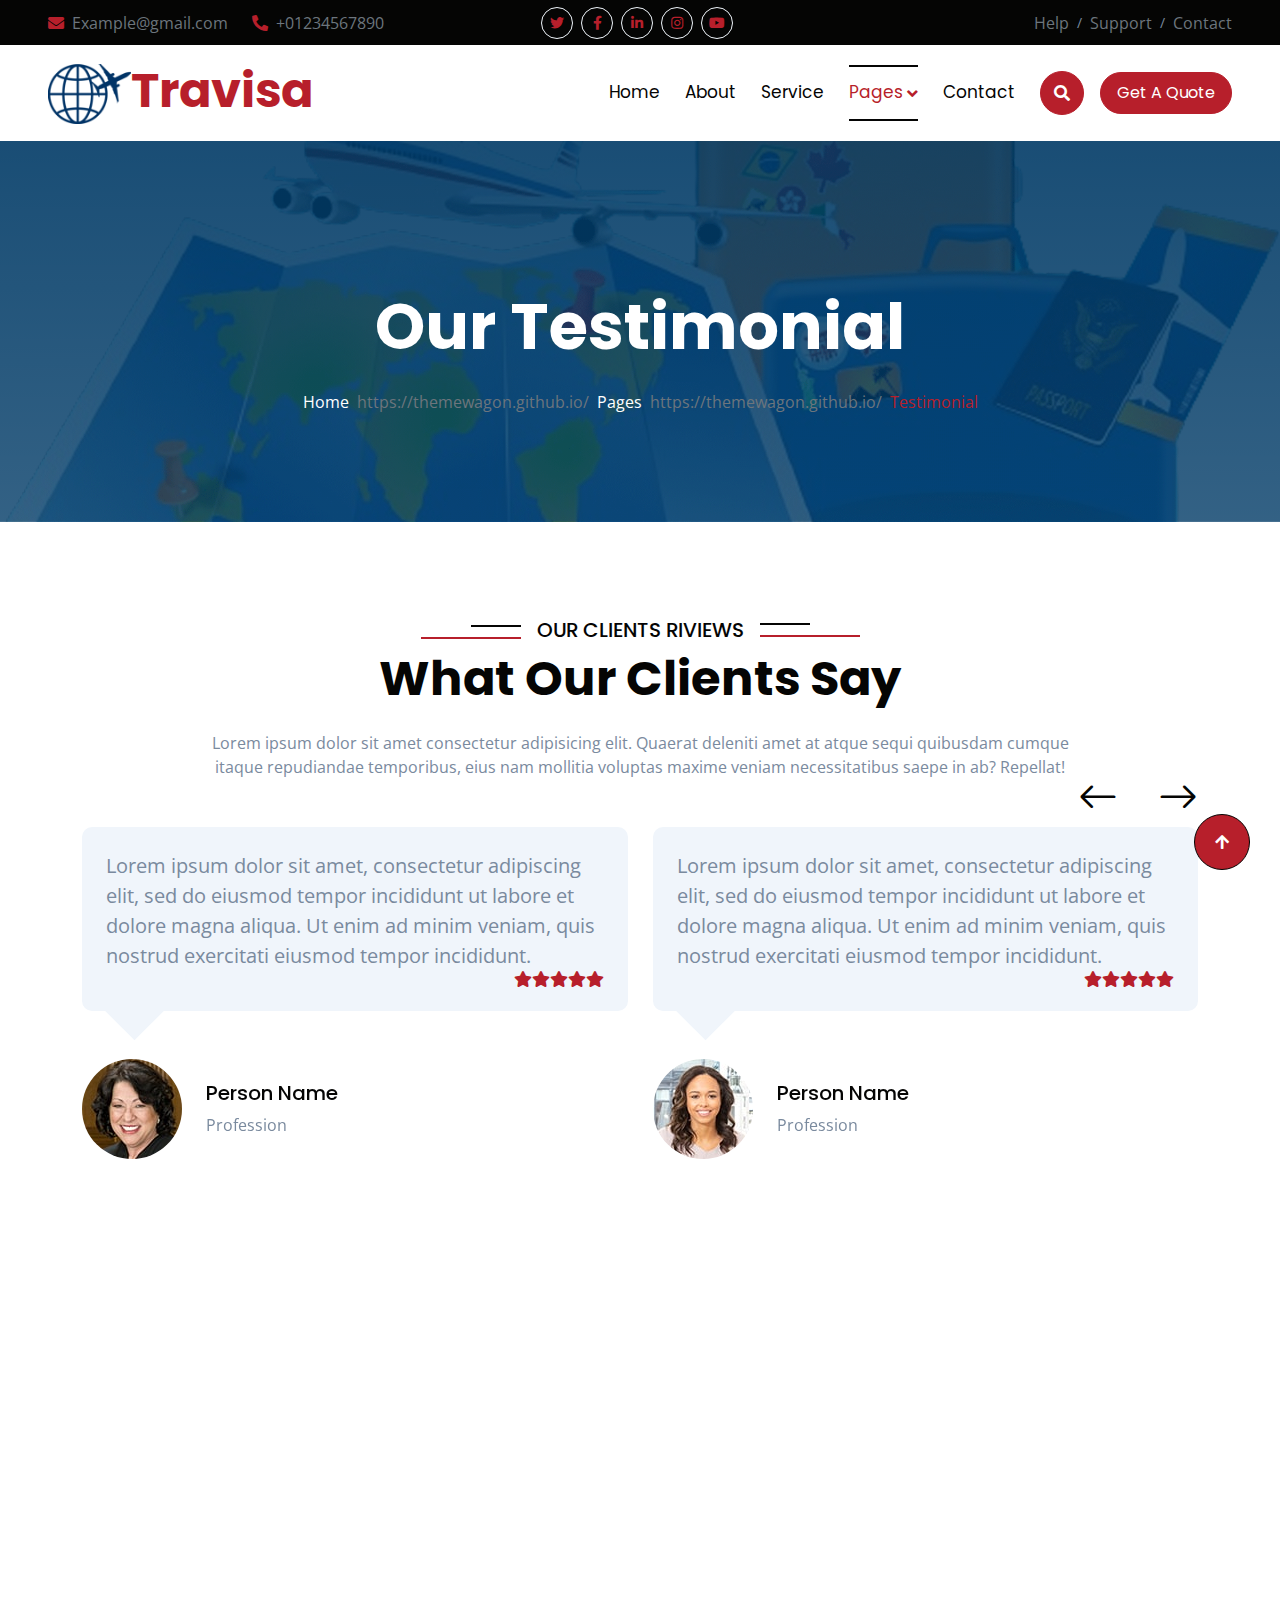
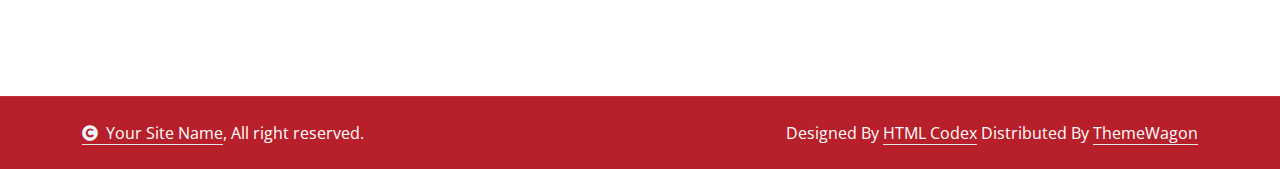
<file: testimonial.html>
<!DOCTYPE html>
<html lang="en">

    
<!-- Mirrored from themewagon.github.io/Travisa/testimonial.html by HTTrack Website Copier/3.x [XR&CO'2014], Thu, 22 Aug 2024 15:02:20 GMT -->
<!-- Added by HTTrack --><meta http-equiv="content-type" content="text/html;charset=utf-8" /><!-- /Added by HTTrack -->
<head>
        <meta charset="utf-8">
        <title>Travisa - Visa & Immigration Website Template</title>
        <meta content="width=device-width, initial-scale=1.0" name="viewport">
        <meta content="" name="keywords">
        <meta content="" name="description">

        <!-- Google Web Fonts -->
        <link rel="preconnect" href="https://fonts.googleapis.com/">
        <link rel="preconnect" href="https://fonts.gstatic.com/" crossorigin>
        <link href="https://fonts.googleapis.com/css2?family=Open+Sans:wght@400;500;600;700&amp;family=Poppins:wght@200;300;400;500;600&amp;display=swap" rel="stylesheet"> 

        <!-- Icon Font Stylesheet -->
        <link rel="stylesheet" href="use.fontawesome.com/releases/v5.15.4/css/all.css"/>
        <link href="cdn.jsdelivr.net/npm/bootstrap-icons%401.4.1/font/bootstrap-icons.css" rel="stylesheet">

        <!-- Libraries Stylesheet -->
        <link href="lib/animate/animate.min.css" rel="stylesheet">
        <link href="lib/owlcarousel/assets/owl.carousel.min.css" rel="stylesheet">


        <!-- Customized Bootstrap Stylesheet -->
        <link href="css/bootstrap.min.css" rel="stylesheet">

        <!-- Template Stylesheet -->
        <link href="css/style.css" rel="stylesheet">
    </head>

    <body>

        <!-- Spinner Start -->
        <div id="spinner" class="show bg-white position-fixed translate-middle w-100 vh-100 top-50 start-50 d-flex align-items-center justify-content-center">
            <div class="spinner-border text-secondary" style="width: 3rem; height: 3rem;" role="status">
                <span class="sr-only">Loading...</span>
            </div>
        </div>
        <!-- Spinner End -->


        <!-- Topbar Start -->
        <div class="container-fluid bg-primary px-5 d-none d-lg-block">
            <div class="row gx-0 align-items-center">
                <div class="col-lg-5 text-center text-lg-start mb-lg-0">
                    <div class="d-flex">
                        <a href="#" class="text-muted me-4"><i class="fas fa-envelope text-secondary me-2"></i>Example@gmail.com</a>
                        <a href="#" class="text-muted me-0"><i class="fas fa-phone-alt text-secondary me-2"></i>+01234567890</a>
                    </div>
                </div>
                <div class="col-lg-3 row-cols-1 text-center mb-2 mb-lg-0">
                    <div class="d-inline-flex align-items-center" style="height: 45px;">
                        <a class="btn btn-sm btn-outline-light btn-square rounded-circle me-2" href="#"><i class="fab fa-twitter fw-normal text-secondary"></i></a>
                        <a class="btn btn-sm btn-outline-light btn-square rounded-circle me-2" href="#"><i class="fab fa-facebook-f fw-normal text-secondary"></i></a>
                        <a class="btn btn-sm btn-outline-light btn-square rounded-circle me-2" href="#"><i class="fab fa-linkedin-in fw-normal text-secondary"></i></a>
                        <a class="btn btn-sm btn-outline-light btn-square rounded-circle me-2" href="#"><i class="fab fa-instagram fw-normal text-secondary"></i></a>
                        <a class="btn btn-sm btn-outline-light btn-square rounded-circle" href="#"><i class="fab fa-youtube fw-normal text-secondary"></i></a>
                    </div>
                </div>
                <div class="col-lg-4 text-center text-lg-end">
                    <div class="d-inline-flex align-items-center" style="height: 45px;">
                        <a href="#" class="text-muted me-2"> Help</a><small> / </small>
                        <a href="#" class="text-muted mx-2"> Support</a><small> / </small>
                        <a href="#" class="text-muted ms-2"> Contact</a>
                    </div>
                </div>
            </div>
        </div>
        <!-- Topbar End -->

        <!-- Navbar & Hero Start -->
        <div class="container-fluid nav-bar p-0">
            <nav class="navbar navbar-expand-lg navbar-light bg-white px-4 px-lg-5 py-3 py-lg-0">
                <a href="#" class="navbar-brand p-0">
                    <h1 class="display-5 text-secondary m-0"><img src="img/brand-logo.png" class="img-fluid" alt="">Travisa</h1>
                    <!-- <img src="img/logo.png" alt="Logo"> -->
                </a>
                <button class="navbar-toggler" type="button" data-bs-toggle="collapse" data-bs-target="#navbarCollapse">
                    <span class="fa fa-bars"></span>
                </button>
                <div class="collapse navbar-collapse" id="navbarCollapse">
                    <div class="navbar-nav ms-auto py-0">
                        <a href="index.html" class="nav-item nav-link">Home</a>
                        <a href="about.html" class="nav-item nav-link">About</a>
                        <a href="service.html" class="nav-item nav-link">Service</a>
                        <div class="nav-item dropdown">
                            <a href="#" class="nav-link active" data-bs-toggle="dropdown"><span class="dropdown-toggle">Pages</span></a>
                            <div class="dropdown-menu m-0">
                                <a href="feature.html" class="dropdown-item">Feature</a>
                                <a href="countries.html" class="dropdown-item">Countries</a>
                                <a href="testimonial.html" class="dropdown-item active">Testimonial</a>
                                <a href="training.html" class="dropdown-item">Training</a>
                                <a href="404.html" class="dropdown-item">404 Page</a>
                            </div>
                        </div>
                        <a href="contact.html" class="nav-item nav-link">Contact</a>
                    </div>
                    <button class="btn btn-primary btn-md-square border-secondary mb-3 mb-md-3 mb-lg-0 me-3" data-bs-toggle="modal" data-bs-target="#searchModal"><i class="fas fa-search"></i></button>
                    <a href="#" class="btn btn-primary border-secondary rounded-pill py-2 px-4 px-lg-3 mb-3 mb-md-3 mb-lg-0">Get A Quote</a>
                </div>
            </nav>
        </div>
        <!-- Navbar & Hero End -->

        <!-- Modal Search Start -->
        <div class="modal fade" id="searchModal" tabindex="-1" aria-labelledby="exampleModalLabel" aria-hidden="true">
            <div class="modal-dialog modal-fullscreen">
                <div class="modal-content rounded-0">
                    <div class="modal-header">
                        <h4 class="modal-title text-secondary mb-0" id="exampleModalLabel">Search by keyword</h4>
                        <button type="button" class="btn-close" data-bs-dismiss="modal" aria-label="Close"></button>
                    </div>
                    <div class="modal-body d-flex align-items-center">
                        <div class="input-group w-75 mx-auto d-flex">
                            <input type="search" class="form-control p-3" placeholder="keywords" aria-describedby="search-icon-1">
                            <span id="search-icon-1" class="input-group-text p-3"><i class="fa fa-search"></i></span>
                        </div>
                    </div>
                </div>
            </div>
        </div>
        <!-- Modal Search End -->

        <!-- Header Start -->
        <div class="container-fluid bg-breadcrumb">
            <div class="container text-center py-5" style="max-width: 900px;">
                <h3 class="text-white display-3 mb-4 wow fadeInDown" data-wow-delay="0.1s">Our Testimonial</h1>
                <ol class="breadcrumb justify-content-center text-white mb-0 wow fadeInDown" data-wow-delay="0.3s">
                    <li class="breadcrumb-item"><a href="index.html" class="text-white">Home</a></li>
                    <li class="breadcrumb-item"><a href="#" class="text-white">Pages</a></li>
                    <li class="breadcrumb-item active text-secondary">Testimonial</li>
                </ol>    
            </div>
        </div>
        <!-- Header End -->

        <!-- Testimonial Start -->
        <div class="container-fluid testimonial overflow-hidden py-5">
            <div class="container py-5">
                <div class="section-title text-center mb-5 wow fadeInUp" data-wow-delay="0.1s">
                    <div class="sub-style">
                        <h5 class="sub-title text-primary px-3">OUR CLIENTS RIVIEWS</h5>
                    </div>
                    <h1 class="display-5 mb-4">What Our Clients Say</h1>
                    <p class="mb-0">Lorem ipsum dolor sit amet consectetur adipisicing elit. Quaerat deleniti amet at atque sequi quibusdam cumque itaque repudiandae temporibus, eius nam mollitia voluptas maxime veniam necessitatibus saepe in ab? Repellat!</p>
                </div>
                <div class="owl-carousel testimonial-carousel wow zoomInDown" data-wow-delay="0.2s">
                    <div class="testimonial-item">
                        <div class="testimonial-content p-4 mb-5">
                            <p class="fs-5 mb-0">Lorem ipsum dolor sit amet, consectetur adipiscing elit, sed do eiusmod tempor incididunt ut labore et dolore magna aliqua. Ut enim ad minim veniam, quis nostrud exercitati eiusmod tempor incididunt.
                            </p>
                            <div class="d-flex justify-content-end">
                                <i class="fas fa-star text-secondary"></i>
                                <i class="fas fa-star text-secondary"></i>
                                <i class="fas fa-star text-secondary"></i>
                                <i class="fas fa-star text-secondary"></i>
                                <i class="fas fa-star text-secondary"></i>
                            </div>
                        </div>
                        <div class="d-flex">
                            <div class="rounded-circle me-4" style="width: 100px; height: 100px;">
                                <img class="img-fluid rounded-circle" src="img/testimonial-1.jpg" alt="img">
                            </div>
                            <div class="my-auto">
                                <h5>Person Name</h5>
                                <p class="mb-0">Profession</p>
                            </div>
                        </div>
                    </div>
                    <div class="testimonial-item">
                        <div class="testimonial-content p-4 mb-5">
                            <p class="fs-5 mb-0">Lorem ipsum dolor sit amet, consectetur adipiscing elit, sed do eiusmod tempor incididunt ut labore et dolore magna aliqua. Ut enim ad minim veniam, quis nostrud exercitati eiusmod tempor incididunt.
                            </p>
                            <div class="d-flex justify-content-end">
                                <i class="fas fa-star text-secondary"></i>
                                <i class="fas fa-star text-secondary"></i>
                                <i class="fas fa-star text-secondary"></i>
                                <i class="fas fa-star text-secondary"></i>
                                <i class="fas fa-star text-secondary"></i>
                            </div>
                        </div>
                        <div class="d-flex">
                            <div class="rounded-circle me-4" style="width: 100px; height: 100px;">
                                <img class="img-fluid rounded-circle" src="img/testimonial-2.jpg" alt="img">
                            </div>
                            <div class="my-auto">
                                <h5>Person Name</h5>
                                <p class="mb-0">Profession</p>
                            </div>
                        </div>
                    </div>
                    <div class="testimonial-item">
                        <div class="testimonial-content p-4 mb-5">
                            <p class="fs-5 mb-0">Lorem ipsum dolor sit amet, consectetur adipiscing elit, sed do eiusmod tempor incididunt ut labore et dolore magna aliqua. Ut enim ad minim veniam, quis nostrud exercitati eiusmod tempor incididunt.
                            </p>
                            <div class="d-flex justify-content-end">
                                <i class="fas fa-star text-secondary"></i>
                                <i class="fas fa-star text-secondary"></i>
                                <i class="fas fa-star text-secondary"></i>
                                <i class="fas fa-star text-secondary"></i>
                                <i class="fas fa-star text-secondary"></i>
                            </div>
                        </div>
                        <div class="d-flex">
                            <div class="rounded-circle me-4" style="width: 100px; height: 100px;">
                                <img class="img-fluid rounded-circle" src="img/testimonial-3.jpg" alt="img">
                            </div>
                            <div class="my-auto">
                                <h5>Person Name</h5>
                                <p class="mb-0">Profession</p>
                            </div>
                        </div>
                    </div>
                </div>
            </div>
        </div>
        <!-- Testimonial End -->

        <!-- Footer Start -->
        <div class="container-fluid footer py-5 wow fadeIn" data-wow-delay="0.2s">
            <div class="container py-5">
                <div class="row g-5">
                    <div class="col-md-6 col-lg-6 col-xl-3">
                        <div class="footer-item d-flex flex-column">
                            <h4 class="text-secondary mb-4">Contact Info</h4>
                            <a href="#"><i class="fa fa-map-marker-alt me-2"></i> 123 Street, New York, USA</a>
                            <a href="#"><i class="fas fa-envelope me-2"></i> info@example.com</a>
                            <a href="#"><i class="fas fa-phone me-2"></i> +012 345 67890</a>
                            <a href="#" class="mb-3"><i class="fas fa-print me-2"></i> +012 345 67890</a>
                            <div class="d-flex align-items-center">
                                <i class="fas fa-share fa-2x text-secondary me-2"></i>
                                <a class="btn mx-1" href="#"><i class="fab fa-facebook-f"></i></a>
                                <a class="btn mx-1" href="#"><i class="fab fa-twitter"></i></a>
                                <a class="btn mx-1" href="#"><i class="fab fa-instagram"></i></a>
                                <a class="btn mx-1" href="#"><i class="fab fa-linkedin-in"></i></a>
                            </div>
                        </div>
                    </div>
                    <div class="col-md-6 col-lg-6 col-xl-3">
                        <div class="footer-item d-flex flex-column">
                            <h4 class="text-secondary mb-4">Opening Time</h4>
                            <div class="mb-3">
                                <h6 class="text-muted mb-0">Mon - Friday:</h6>
                                <p class="text-white mb-0">09.00 am to 07.00 pm</p>
                            </div>
                            <div class="mb-3">
                                <h6 class="text-muted mb-0">Satday:</h6>
                                <p class="text-white mb-0">10.00 am to 05.00 pm</p>
                            </div>
                            <div class="mb-3">
                                <h6 class="text-muted mb-0">Vacation:</h6>
                                <p class="text-white mb-0">All Sunday is our vacation</p>
                            </div>
                        </div>
                    </div>
                    <div class="col-md-6 col-lg-6 col-xl-3">
                        <div class="footer-item d-flex flex-column">
                            <h4 class="text-secondary mb-4">Our Services</h4>
                            <a href="#" class=""><i class="fas fa-angle-right me-2"></i> Business</a>
                            <a href="#" class=""><i class="fas fa-angle-right me-2"></i> Evaluation</a>
                            <a href="#" class=""><i class="fas fa-angle-right me-2"></i> Migrate</a>
                            <a href="#" class=""><i class="fas fa-angle-right me-2"></i> Study</a>
                            <a href="#" class=""><i class="fas fa-angle-right me-2"></i> Counselling</a>
                            <a href="#" class=""><i class="fas fa-angle-right me-2"></i> Work / Career</a>
                        </div>
                    </div>
                    <div class="col-md-6 col-lg-6 col-xl-3">
                        <div class="footer-item">
                            <h4 class="text-secondary mb-4">Newsletter</h4>
                            <p class="text-white mb-3">Dolor amet sit justo amet elitr clita ipsum elitr est.Lorem ipsum dolor sit amet, consectetur adipiscing elit.</p>
                            <div class="position-relative mx-auto rounded-pill">
                                <input class="form-control border-0 rounded-pill w-100 py-3 ps-4 pe-5" type="text" placeholder="Enter your email">
                                <button type="button" class="btn btn-primary rounded-pill position-absolute top-0 end-0 py-2 mt-2 me-2">SignUp</button>
                            </div>
                        </div>
                    </div>
                </div>
            </div>
        </div>
        <!-- Footer End -->
        
        <!-- Copyright Start -->
        <div class="container-fluid copyright py-4">
            <div class="container">
                <div class="row g-4 align-items-center">
                    <div class="col-md-6 text-center text-md-start mb-md-0">
                        <span class="text-white"><a href="#" class="border-bottom text-white"><i class="fas fa-copyright text-light me-2"></i>Your Site Name</a>, All right reserved.</span>
                    </div>
                    <div class="col-md-6 text-center text-md-end text-white">
                        <!--/*** This template is free as long as you keep the below author’s credit link/attribution link/backlink. ***/-->
                        <!--/*** If you'd like to use the template without the below author’s credit link/attribution link/backlink, ***/-->
                        <!--/*** you can purchase the Credit Removal License from "https://htmlcodex.com/credit-removal". ***/-->
                        Designed By <a class="border-bottom text-white" href="https://htmlcodex.com/">HTML Codex</a> Distributed By <a class="border-bottom text-white" href="https://themewagon.com/">ThemeWagon</a>
                    </div>
                </div>
            </div>
        </div>
        <!-- Copyright End -->

        <!-- Back to Top -->
        <a href="#" class="btn btn-primary btn-lg-square back-to-top"><i class="fa fa-arrow-up"></i></a>   

        
    <!-- JavaScript Libraries -->
    <script src="ajax.googleapis.com/ajax/libs/jquery/3.6.4/jquery.min.js"></script>
    <script src="cdn.jsdelivr.net/npm/bootstrap%405.0.0/dist/js/bootstrap.bundle.min.js"></script>
    <script src="lib/wow/wow.min.js"></script>
    <script src="lib/easing/easing.min.js"></script>
    <script src="lib/waypoints/waypoints.min.js"></script>
    <script src="lib/counterup/counterup.min.js"></script>
    <script src="lib/owlcarousel/owl.carousel.min.js"></script>
    

    <!-- Template Javascript -->
    <script src="js/main.js"></script>
    </body>


<!-- Mirrored from themewagon.github.io/Travisa/testimonial.html by HTTrack Website Copier/3.x [XR&CO'2014], Thu, 22 Aug 2024 15:02:20 GMT -->
</html>
</file>
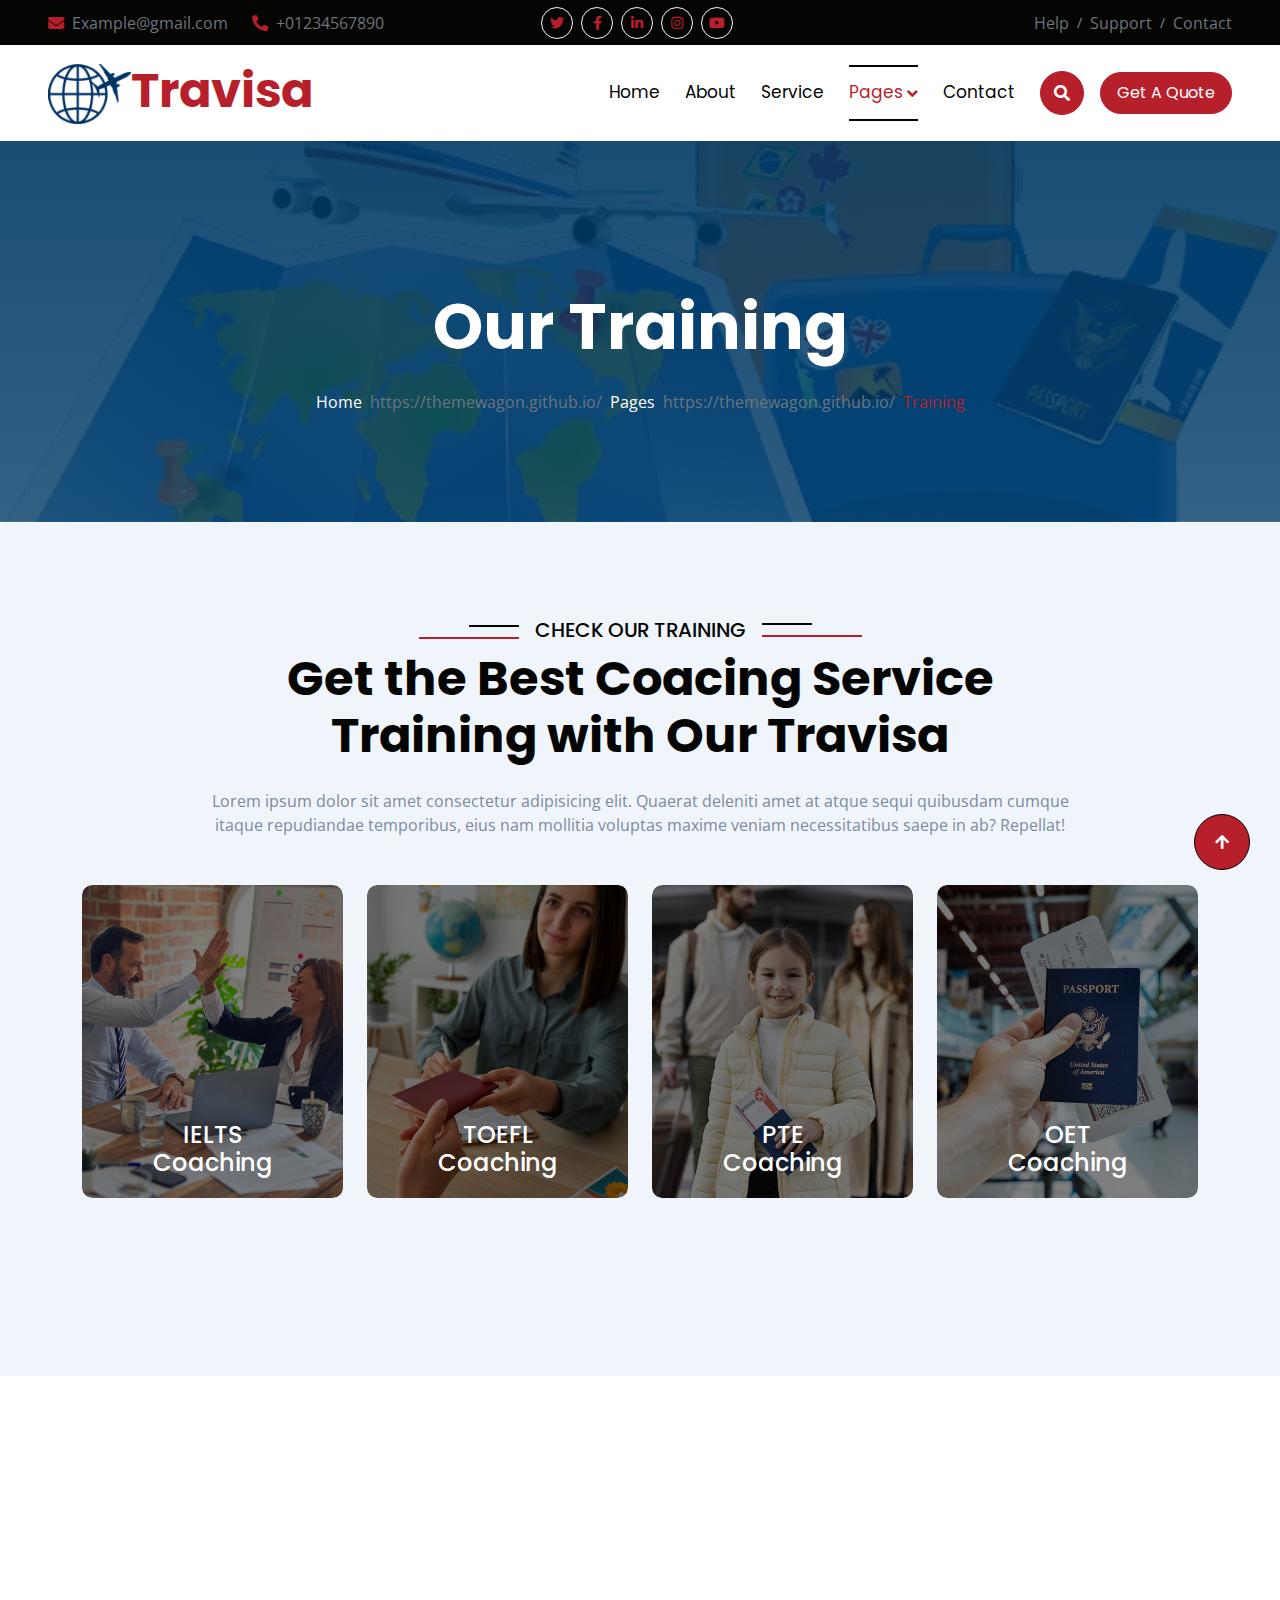
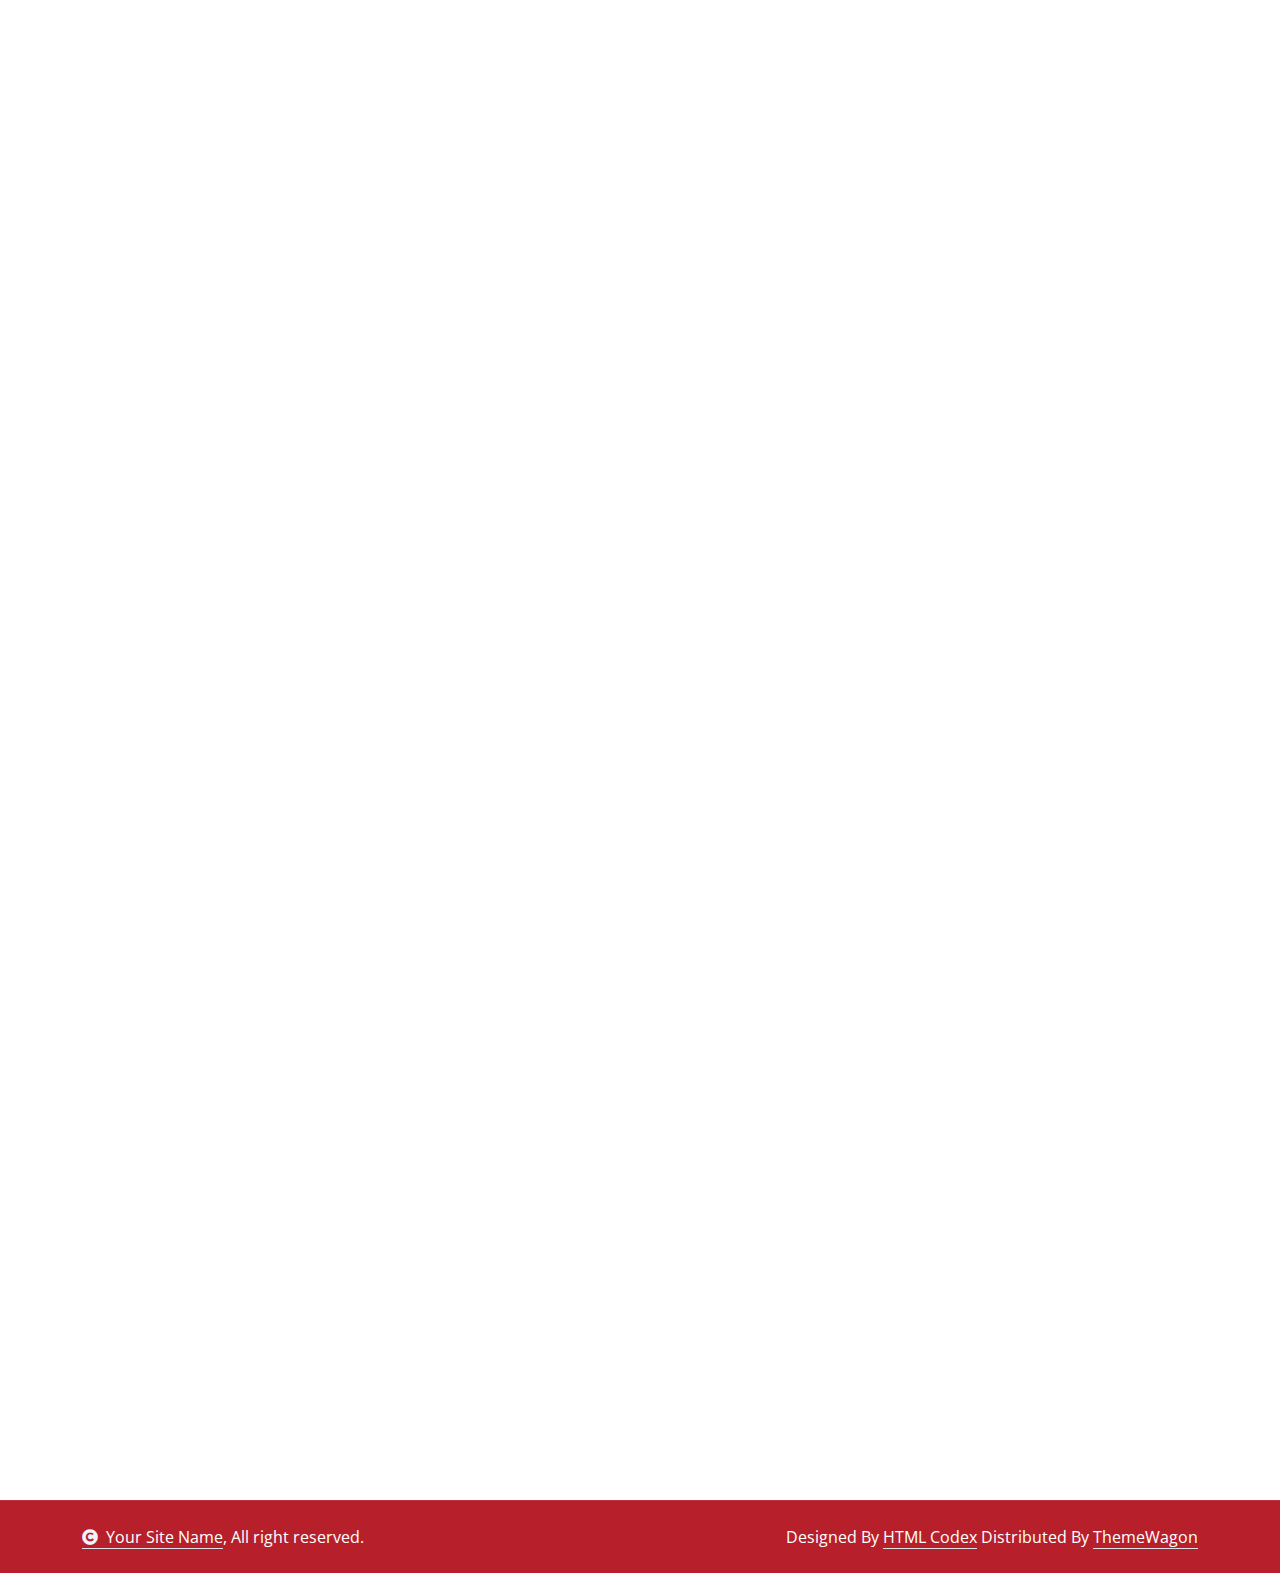
<file: training.html>
<!DOCTYPE html>
<html lang="en">

    
<!-- Mirrored from themewagon.github.io/Travisa/training.html by HTTrack Website Copier/3.x [XR&CO'2014], Thu, 22 Aug 2024 15:02:20 GMT -->
<!-- Added by HTTrack --><meta http-equiv="content-type" content="text/html;charset=utf-8" /><!-- /Added by HTTrack -->
<head>
        <meta charset="utf-8">
        <title>Travisa - Visa & Immigration Website Template</title>
        <meta content="width=device-width, initial-scale=1.0" name="viewport">
        <meta content="" name="keywords">
        <meta content="" name="description">

        <!-- Google Web Fonts -->
        <link rel="preconnect" href="https://fonts.googleapis.com/">
        <link rel="preconnect" href="https://fonts.gstatic.com/" crossorigin>
        <link href="https://fonts.googleapis.com/css2?family=Open+Sans:wght@400;500;600;700&amp;family=Poppins:wght@200;300;400;500;600&amp;display=swap" rel="stylesheet"> 

        <!-- Icon Font Stylesheet -->
        <link rel="stylesheet" href="use.fontawesome.com/releases/v5.15.4/css/all.css"/>
        <link href="cdn.jsdelivr.net/npm/bootstrap-icons%401.4.1/font/bootstrap-icons.css" rel="stylesheet">

        <!-- Libraries Stylesheet -->
        <link href="lib/animate/animate.min.css" rel="stylesheet">
        <link href="lib/owlcarousel/assets/owl.carousel.min.css" rel="stylesheet">


        <!-- Customized Bootstrap Stylesheet -->
        <link href="css/bootstrap.min.css" rel="stylesheet">

        <!-- Template Stylesheet -->
        <link href="css/style.css" rel="stylesheet">
    </head>

    <body>

        <!-- Spinner Start -->
        <div id="spinner" class="show bg-white position-fixed translate-middle w-100 vh-100 top-50 start-50 d-flex align-items-center justify-content-center">
            <div class="spinner-border text-secondary" style="width: 3rem; height: 3rem;" role="status">
                <span class="sr-only">Loading...</span>
            </div>
        </div>
        <!-- Spinner End -->


        <!-- Topbar Start -->
        <div class="container-fluid bg-primary px-5 d-none d-lg-block">
            <div class="row gx-0 align-items-center">
                <div class="col-lg-5 text-center text-lg-start mb-lg-0">
                    <div class="d-flex">
                        <a href="#" class="text-muted me-4"><i class="fas fa-envelope text-secondary me-2"></i>Example@gmail.com</a>
                        <a href="#" class="text-muted me-0"><i class="fas fa-phone-alt text-secondary me-2"></i>+01234567890</a>
                    </div>
                </div>
                <div class="col-lg-3 row-cols-1 text-center mb-2 mb-lg-0">
                    <div class="d-inline-flex align-items-center" style="height: 45px;">
                        <a class="btn btn-sm btn-outline-light btn-square rounded-circle me-2" href="#"><i class="fab fa-twitter fw-normal text-secondary"></i></a>
                        <a class="btn btn-sm btn-outline-light btn-square rounded-circle me-2" href="#"><i class="fab fa-facebook-f fw-normal text-secondary"></i></a>
                        <a class="btn btn-sm btn-outline-light btn-square rounded-circle me-2" href="#"><i class="fab fa-linkedin-in fw-normal text-secondary"></i></a>
                        <a class="btn btn-sm btn-outline-light btn-square rounded-circle me-2" href="#"><i class="fab fa-instagram fw-normal text-secondary"></i></a>
                        <a class="btn btn-sm btn-outline-light btn-square rounded-circle" href="#"><i class="fab fa-youtube fw-normal text-secondary"></i></a>
                    </div>
                </div>
                <div class="col-lg-4 text-center text-lg-end">
                    <div class="d-inline-flex align-items-center" style="height: 45px;">
                        <a href="#" class="text-muted me-2"> Help</a><small> / </small>
                        <a href="#" class="text-muted mx-2"> Support</a><small> / </small>
                        <a href="#" class="text-muted ms-2"> Contact</a>
                    </div>
                </div>
            </div>
        </div>
        <!-- Topbar End -->

        <!-- Navbar & Hero Start -->
        <div class="container-fluid nav-bar p-0">
            <nav class="navbar navbar-expand-lg navbar-light bg-white px-4 px-lg-5 py-3 py-lg-0">
                <a href="#" class="navbar-brand p-0">
                    <h1 class="display-5 text-secondary m-0"><img src="img/brand-logo.png" class="img-fluid" alt="">Travisa</h1>
                    <!-- <img src="img/logo.png" alt="Logo"> -->
                </a>
                <button class="navbar-toggler" type="button" data-bs-toggle="collapse" data-bs-target="#navbarCollapse">
                    <span class="fa fa-bars"></span>
                </button>
                <div class="collapse navbar-collapse" id="navbarCollapse">
                    <div class="navbar-nav ms-auto py-0">
                        <a href="index.html" class="nav-item nav-link">Home</a>
                        <a href="about.html" class="nav-item nav-link">About</a>
                        <a href="service.html" class="nav-item nav-link">Service</a>
                        <div class="nav-item dropdown">
                            <a href="#" class="nav-link active" data-bs-toggle="dropdown"><span class="dropdown-toggle">Pages</span></a>
                            <div class="dropdown-menu m-0">
                                <a href="feature.html" class="dropdown-item">Feature</a>
                                <a href="countries.html" class="dropdown-item">Countries</a>
                                <a href="testimonial.html" class="dropdown-item">Testimonial</a>
                                <a href="training.html" class="dropdown-item active">Training</a>
                                <a href="404.html" class="dropdown-item">404 Page</a>
                            </div>
                        </div>
                        <a href="contact.html" class="nav-item nav-link">Contact</a>
                    </div>
                    <button class="btn btn-primary btn-md-square border-secondary mb-3 mb-md-3 mb-lg-0 me-3" data-bs-toggle="modal" data-bs-target="#searchModal"><i class="fas fa-search"></i></button>
                    <a href="#" class="btn btn-primary border-secondary rounded-pill py-2 px-4 px-lg-3 mb-3 mb-md-3 mb-lg-0">Get A Quote</a>
                </div>
            </nav>
        </div>
        <!-- Navbar & Hero End -->

        <!-- Modal Search Start -->
        <div class="modal fade" id="searchModal" tabindex="-1" aria-labelledby="exampleModalLabel" aria-hidden="true">
            <div class="modal-dialog modal-fullscreen">
                <div class="modal-content rounded-0">
                    <div class="modal-header">
                        <h4 class="modal-title text-secondary mb-0" id="exampleModalLabel">Search by keyword</h4>
                        <button type="button" class="btn-close" data-bs-dismiss="modal" aria-label="Close"></button>
                    </div>
                    <div class="modal-body d-flex align-items-center">
                        <div class="input-group w-75 mx-auto d-flex">
                            <input type="search" class="form-control p-3" placeholder="keywords" aria-describedby="search-icon-1">
                            <span id="search-icon-1" class="input-group-text p-3"><i class="fa fa-search"></i></span>
                        </div>
                    </div>
                </div>
            </div>
        </div>
        <!-- Modal Search End -->

        <!-- Header Start -->
        <div class="container-fluid bg-breadcrumb">
            <div class="container text-center py-5" style="max-width: 900px;">
                <h3 class="text-white display-3 mb-4 wow fadeInDown" data-wow-delay="0.1s">Our Training</h1>
                <ol class="breadcrumb justify-content-center text-white mb-0 wow fadeInDown" data-wow-delay="0.3s">
                    <li class="breadcrumb-item"><a href="index.html" class="text-white">Home</a></li>
                    <li class="breadcrumb-item"><a href="#" class="text-white">Pages</a></li>
                    <li class="breadcrumb-item active text-secondary">Training</li>
                </ol>    
            </div>
        </div>
        <!-- Header End -->

        <!-- Training Start -->
        <div class="container-fluid training overflow-hidden bg-light py-5">
            <div class="container py-5">
                <div class="section-title text-center mb-5 wow fadeInUp" data-wow-delay="0.1s">
                    <div class="sub-style">
                        <h5 class="sub-title text-primary px-3">CHECK OUR TRAINING</h5>
                    </div>
                    <h1 class="display-5 mb-4">Get the Best Coacing Service Training with Our Travisa</h1>
                    <p class="mb-0">Lorem ipsum dolor sit amet consectetur adipisicing elit. Quaerat deleniti amet at atque sequi quibusdam cumque itaque repudiandae temporibus, eius nam mollitia voluptas maxime veniam necessitatibus saepe in ab? Repellat!</p>
                </div>
                <div class="row g-4">
                    <div class="col-lg-6 col-lg-6 col-xl-3 wow fadeInUp" data-wow-delay="0.1s">
                        <div class="training-item">
                            <div class="training-inner">
                                <img src="img/training-1.jpg" class="img-fluid w-100 rounded" alt="Image">
                                <div class="training-title-name">
                                    <a href="#" class="h4 text-white mb-0">IELTS</a>
                                    <a href="#" class="h4 text-white mb-0">Coaching</a>
                                </div>
                            </div>
                            <div class="training-content bg-secondary rounded-bottom p-4">
                                <a href="#"><h4 class="text-white">IELTS Coaching</h4></a>
                                <p class="text-white-50">Lorem ipsum dolor sit amet consectetur adipisicing elit. Autem, veritatis.</p>
                                <a class="btn btn-secondary rounded-pill text-white p-0" href="#">Read More <i class="fa fa-arrow-right"></i></a>
                            </div>
                        </div>
                    </div>
                    <div class="col-lg-6 col-lg-6 col-xl-3 wow fadeInUp" data-wow-delay="0.3s">
                        <div class="training-item">
                            <div class="training-inner">
                                <img src="img/training-2.jpg" class="img-fluid w-100 rounded" alt="Image">
                                <div class="training-title-name">
                                    <a href="#" class="h4 text-white mb-0">TOEFL</a>
                                    <a href="#" class="h4 text-white mb-0">Coaching</a>
                                </div>
                            </div>
                            <div class="training-content bg-secondary rounded-bottom p-4">
                                <a href="#"><h4 class="text-white">TOEFL Coaching</h4></a>
                                <p class="text-white-50">Lorem ipsum dolor sit amet consectetur adipisicing elit. Autem, veritatis.</p>
                                <a class="btn btn-secondary rounded-pill text-white p-0" href="#">Read More <i class="fa fa-arrow-right"></i></a>
                            </div>
                        </div>
                    </div>
                    <div class="col-lg-6 col-lg-6 col-xl-3 wow fadeInUp" data-wow-delay="0.5s">
                        <div class="training-item">
                            <div class="training-inner">
                                <img src="img/training-3.jpg" class="img-fluid w-100 rounded" alt="Image">
                                <div class="training-title-name">
                                    <a href="#" class="h4 text-white mb-0">PTE</a>
                                    <a href="#" class="h4 text-white mb-0">Coaching</a>
                                </div>
                            </div>
                            <div class="training-content bg-secondary rounded-bottom p-4">
                                <a href="#"><h4 class="text-white">PTE Coaching</h4></a>
                                <p class="text-white-50">Lorem ipsum dolor sit amet consectetur adipisicing elit. Autem, veritatis.</p>
                                <a class="btn btn-secondary rounded-pill text-white p-0" href="#">Read More <i class="fa fa-arrow-right"></i></a>
                            </div>
                        </div>
                    </div>
                    <div class="col-lg-6 col-lg-6 col-xl-3 wow fadeInUp" data-wow-delay="0.7s">
                        <div class="training-item">
                            <div class="training-inner">
                                <img src="img/training-4.jpg" class="img-fluid w-100 rounded" alt="Image">
                                <div class="training-title-name">
                                    <a href="#" class="h4 text-white mb-0">OET</a>
                                    <a href="#" class="h4 text-white mb-0">Coaching</a>
                                </div>
                            </div>
                            <div class="training-content bg-secondary rounded-bottom p-4">
                                <a href="#"><h4 class="text-white">OET Coaching</h4></a>
                                <p class="text-white-50">Lorem ipsum dolor sit amet consectetur adipisicing elit. Autem, veritatis.</p>
                                <a class="btn btn-secondary rounded-pill text-white p-0" href="#">Read More <i class="fa fa-arrow-right"></i></a>
                            </div>
                        </div>
                    </div>
                    <div class="col-12 text-center">
                        <a class="btn btn-primary border-secondary rounded-pill py-3 px-5 wow fadeInUp" data-wow-delay="0.1s" href="#">View More</a>
                    </div>
                </div>
            </div>
        </div>
        <!-- Training End -->

        <!-- Counter Facts Start -->
        <div class="container-fluid counter-facts overflow-hidden py-5">
            <div class="container py-5">
                <div class="row g-4">
                    <div class="col-12 col-sm-6 col-md-6 col-xl-3 wow fadeInUp" data-wow-delay="0.1s">
                        <div class="counter">
                            <div class="counter-icon">
                                <i class="fas fa-passport"></i>
                            </div>
                            <div class="counter-content">
                                <h3>Visa Categories</h3>
                                <div class="d-flex align-items-center justify-content-center">
                                    <span class="counter-value" data-toggle="counter-up">31</span>
                                    <h4 class="text-secondary mb-0" style="font-weight: 600; font-size: 25px;">+</h4>
                                </div>
                            </div>
                        </div>
                    </div>
                    <div class="col-12 col-sm-6 col-md-6 col-xl-3 wow fadeInUp" data-wow-delay="0.3s">
                        <div class="counter">
                            <div class="counter-icon">
                                <i class="fas fa-users"></i>
                            </div>
                            <div class="counter-content">
                                <h3>Team Members</h3>
                                <div class="d-flex align-items-center justify-content-center">
                                    <span class="counter-value" data-toggle="counter-up">377</span>
                                    <h4 class="text-secondary mb-0" style="font-weight: 600; font-size: 25px;">+</h4>
                                </div>
                            </div>
                        </div>
                    </div>
                    <div class="col-12 col-sm-6 col-md-6 col-xl-3 wow fadeInUp" data-wow-delay="0.5s">
                        <div class="counter">
                            <div class="counter-icon">
                                <i class="fas fa-user-check"></i>
                            </div>
                            <div class="counter-content">
                                <h3>Visa Process</h3>
                                <div class="d-flex align-items-center justify-content-center">
                                    <span class="counter-value" data-toggle="counter-up">4.9</span>
                                    <h4 class="text-secondary mb-0" style="font-weight: 600; font-size: 25px;">K</h4>
                                </div>
                            </div>
                        </div>
                    </div>
                    <div class="col-12 col-sm-6 col-md-6 col-xl-3 wow fadeInUp" data-wow-delay="0.7s">
                        <div class="counter">
                            <div class="counter-icon">
                                <i class="fas fa-handshake"></i>
                            </div>
                            <div class="counter-content">
                                <h3>Success Rates</h3>
                                <div class="d-flex align-items-center justify-content-center">
                                    <span class="counter-value" data-toggle="counter-up">98</span>
                                    <h4 class="text-secondary mb-0" style="font-weight: 600; font-size: 25px;">%</h4>
                                </div>
                            </div>
                        </div>
                    </div>
                </div>
            </div>
        </div>
        <!-- Counter Facts End -->

        <!-- Countries We Offer Start -->
        <div class="container-fluid country overflow-hidden py-5">
            <div class="container py-5">
                <div class="section-title text-center wow fadeInUp" data-wow-delay="0.1s" style="margin-bottom: 70px;">
                    <div class="sub-style">
                        <h5 class="sub-title text-primary px-3">COUNTRIES WE OFFER</h5>
                    </div>
                    <h1 class="display-5 mb-4">Immigration & visa services following Countries</h1>
                    <p class="mb-0">Lorem ipsum dolor sit amet consectetur adipisicing elit. Quaerat deleniti amet at atque sequi quibusdam cumque itaque repudiandae temporibus, eius nam mollitia voluptas maxime veniam necessitatibus saepe in ab? Repellat!</p>
                </div>
                <div class="row g-4 text-center">
                    <div class="col-lg-6 col-xl-3 mb-5 mb-xl-0 wow fadeInUp" data-wow-delay="0.1s">
                        <div class="country-item">
                            <div class="rounded overflow-hidden">
                                <img src="img/country-1.jpg" class="img-fluid w-100 rounded" alt="Image">
                            </div>
                            <div class="country-flag">
                                <img src="img/brazil.jpg" class="img-fluid rounded-circle" alt="Image">
                            </div>
                            <div class="country-name">
                                <a href="#" class="text-white fs-4">Brazil</a>
                            </div>
                        </div>
                    </div>
                    <div class="col-lg-6 col-xl-3 mb-5 mb-xl-0 wow fadeInUp" data-wow-delay="0.3s">
                        <div class="country-item">
                            <div class="rounded overflow-hidden">
                                <img src="img/country-2.jpg" class="img-fluid w-100 rounded" alt="Image">
                            </div>
                            <div class="country-flag">
                                <img src="img/india.jpg" class="img-fluid rounded-circle" alt="Image">
                            </div>
                            <div class="country-name">
                                <a href="#" class="text-white fs-4">india</a>
                            </div>
                        </div>
                    </div>
                    <div class="col-lg-6 col-xl-3 mb-5 mb-xl-0 wow fadeInUp" data-wow-delay="0.5s">
                        <div class="country-item">
                            <div class="rounded overflow-hidden">
                                <img src="img/country-3.jpg" class="img-fluid w-100 rounded" alt="Image">
                            </div>
                            <div class="country-flag">
                                <img src="img/usa.jpg" class="img-fluid rounded-circle" alt="Image">
                            </div>
                            <div class="country-name">
                                <a href="#" class="text-white fs-4">New York</a>
                            </div>
                        </div>
                    </div>
                    <div class="col-lg-6 col-xl-3 mb-5 mb-xl-0 wow fadeInUp" data-wow-delay="0.7s">
                        <div class="country-item">
                            <div class="rounded overflow-hidden">
                                <img src="img/country-4.jpg" class="img-fluid w-100 rounded" alt="Image">
                            </div>
                            <div class="country-flag">
                                <img src="img/italy.jpg" class="img-fluid rounded-circle" alt="Image">
                            </div>
                            <div class="country-name">
                                <a href="#" class="text-white fs-4">Italy</a>
                            </div>
                        </div>
                    </div>
                    <div class="col-12">
                        <a class="btn btn-primary border-secondary rounded-pill py-3 px-5 wow fadeInUp" data-wow-delay="0.1s" href="#">More Countries</a>
                    </div>
                </div>
            </div>
        </div>
        <!-- Countries We Offer End -->

        <!-- Footer Start -->
        <div class="container-fluid footer py-5 wow fadeIn" data-wow-delay="0.2s">
            <div class="container py-5">
                <div class="row g-5">
                    <div class="col-md-6 col-lg-6 col-xl-3">
                        <div class="footer-item d-flex flex-column">
                            <h4 class="text-secondary mb-4">Contact Info</h4>
                            <a href="#"><i class="fa fa-map-marker-alt me-2"></i> 123 Street, New York, USA</a>
                            <a href="#"><i class="fas fa-envelope me-2"></i> info@example.com</a>
                            <a href="#"><i class="fas fa-phone me-2"></i> +012 345 67890</a>
                            <a href="#" class="mb-3"><i class="fas fa-print me-2"></i> +012 345 67890</a>
                            <div class="d-flex align-items-center">
                                <i class="fas fa-share fa-2x text-secondary me-2"></i>
                                <a class="btn mx-1" href="#"><i class="fab fa-facebook-f"></i></a>
                                <a class="btn mx-1" href="#"><i class="fab fa-twitter"></i></a>
                                <a class="btn mx-1" href="#"><i class="fab fa-instagram"></i></a>
                                <a class="btn mx-1" href="#"><i class="fab fa-linkedin-in"></i></a>
                            </div>
                        </div>
                    </div>
                    <div class="col-md-6 col-lg-6 col-xl-3">
                        <div class="footer-item d-flex flex-column">
                            <h4 class="text-secondary mb-4">Opening Time</h4>
                            <div class="mb-3">
                                <h6 class="text-muted mb-0">Mon - Friday:</h6>
                                <p class="text-white mb-0">09.00 am to 07.00 pm</p>
                            </div>
                            <div class="mb-3">
                                <h6 class="text-muted mb-0">Satday:</h6>
                                <p class="text-white mb-0">10.00 am to 05.00 pm</p>
                            </div>
                            <div class="mb-3">
                                <h6 class="text-muted mb-0">Vacation:</h6>
                                <p class="text-white mb-0">All Sunday is our vacation</p>
                            </div>
                        </div>
                    </div>
                    <div class="col-md-6 col-lg-6 col-xl-3">
                        <div class="footer-item d-flex flex-column">
                            <h4 class="text-secondary mb-4">Our Services</h4>
                            <a href="#" class=""><i class="fas fa-angle-right me-2"></i> Business</a>
                            <a href="#" class=""><i class="fas fa-angle-right me-2"></i> Evaluation</a>
                            <a href="#" class=""><i class="fas fa-angle-right me-2"></i> Migrate</a>
                            <a href="#" class=""><i class="fas fa-angle-right me-2"></i> Study</a>
                            <a href="#" class=""><i class="fas fa-angle-right me-2"></i> Counselling</a>
                            <a href="#" class=""><i class="fas fa-angle-right me-2"></i> Work / Career</a>
                        </div>
                    </div>
                    <div class="col-md-6 col-lg-6 col-xl-3">
                        <div class="footer-item">
                            <h4 class="text-secondary mb-4">Newsletter</h4>
                            <p class="text-white mb-3">Dolor amet sit justo amet elitr clita ipsum elitr est.Lorem ipsum dolor sit amet, consectetur adipiscing elit.</p>
                            <div class="position-relative mx-auto rounded-pill">
                                <input class="form-control border-0 rounded-pill w-100 py-3 ps-4 pe-5" type="text" placeholder="Enter your email">
                                <button type="button" class="btn btn-primary rounded-pill position-absolute top-0 end-0 py-2 mt-2 me-2">SignUp</button>
                            </div>
                        </div>
                    </div>
                </div>
            </div>
        </div>
        <!-- Footer End -->
        
        <!-- Copyright Start -->
        <div class="container-fluid copyright py-4">
            <div class="container">
                <div class="row g-4 align-items-center">
                    <div class="col-md-6 text-center text-md-start mb-md-0">
                        <span class="text-white"><a href="#" class="border-bottom text-white"><i class="fas fa-copyright text-light me-2"></i>Your Site Name</a>, All right reserved.</span>
                    </div>
                    <div class="col-md-6 text-center text-md-end text-white">
                        <!--/*** This template is free as long as you keep the below author’s credit link/attribution link/backlink. ***/-->
                        <!--/*** If you'd like to use the template without the below author’s credit link/attribution link/backlink, ***/-->
                        <!--/*** you can purchase the Credit Removal License from "https://htmlcodex.com/credit-removal". ***/-->
                        Designed By <a class="border-bottom text-white" href="https://htmlcodex.com/">HTML Codex</a> Distributed By <a class="border-bottom text-white" href="https://themewagon.com/">ThemeWagon</a>
                    </div>
                </div>
            </div>
        </div>
        <!-- Copyright End -->

        <!-- Back to Top -->
        <a href="#" class="btn btn-primary btn-lg-square back-to-top"><i class="fa fa-arrow-up"></i></a>   

        
    <!-- JavaScript Libraries -->
    <script src="ajax.googleapis.com/ajax/libs/jquery/3.6.4/jquery.min.js"></script>
    <script src="cdn.jsdelivr.net/npm/bootstrap%405.0.0/dist/js/bootstrap.bundle.min.js"></script>
    <script src="lib/wow/wow.min.js"></script>
    <script src="lib/easing/easing.min.js"></script>
    <script src="lib/waypoints/waypoints.min.js"></script>
    <script src="lib/counterup/counterup.min.js"></script>
    <script src="lib/owlcarousel/owl.carousel.min.js"></script>
    

    <!-- Template Javascript -->
    <script src="js/main.js"></script>
    </body>


<!-- Mirrored from themewagon.github.io/Travisa/training.html by HTTrack Website Copier/3.x [XR&CO'2014], Thu, 22 Aug 2024 15:02:20 GMT -->
</html>
</file>
<file: css/style.css>
/*** Spinner Start ***/
/*** Spinner ***/
#spinner {
    opacity: 0;
    visibility: hidden;
    transition: opacity .5s ease-out, visibility 0s linear .5s;
    z-index: 99999;
}

#spinner.show {
    transition: opacity .5s ease-out, visibility 0s linear 0s;
    visibility: visible;
    opacity: 1;
}
/*** Spinner End ***/

.back-to-top {
    position: fixed;
    right: 30px;
    bottom: 30px;
    display: flex;
    width: 45px;
    height: 45px;
    align-items: center;
    justify-content: center;
    transition: 0.5s;
    z-index: 99;
}

/*** Button Start ***/
.btn {
    font-weight: 600;
    transition: .5s;
}

.btn-square {
    width: 32px;
    height: 32px;
}

.btn-sm-square {
    width: 34px;
    height: 34px;
}

.btn-md-square {
    width: 44px;
    height: 44px;
}

.btn-lg-square {
    width: 56px;
    height: 56px;
}

.btn-square,
.btn-sm-square,
.btn-md-square,
.btn-lg-square {
    padding: 0;
    display: flex;
    align-items: center;
    justify-content: center;
    font-weight: normal;
    border-radius: 50%;
}

.btn.btn-primary {
    background: var(--bs-secondary) !important;
    color: var(--bs-white) !important;
    font-family: 'Poppins', sans-serif;
    font-weight: 400;
    transition: 0.5s;
}

.btn.btn.btn-primary:hover {
    background: var(--bs-primary) !important;
    color: var(--bs-secondary);
    border: 1px solid var(--bs-secondary);
}

.btn.btn-secondary {
    background: transparent;
    color: var(--bs-secondary);
    font-family: 'Poppins', sans-serif;
    font-weight: 400;
    border: none;
    transition: 0.5s;
}

.btn.btn-secondary:hover {
    color: var(--bs-primary) !important;
}


/*** Section Title Start ***/
.section-title {
    max-width: 900px;
    text-align: center;
    margin: 0 auto;
}

.section-title .sub-style {
    position: relative;
    display: inline-block;
    text-transform: uppercase;
    color: var(--bs-primary);
}

.section-title .sub-style::before {
    content: "";
    width: 100px;
    position: absolute;
    bottom: 50%;
    left: 0;
    transform: translateY(-50%);
    margin-bottom: -6px;
    margin-left: -100px;
    border: 1px solid var(--bs-secondary) !important;
}

.section-title .sub-style::after {
    content: "";
    width: 50px;
    position: absolute;
    top: 50%;
    left: 0;
    transform: translateY(-50%);
    margin-top: -8px;
    margin-left: -50px;
    border: 1px solid var(--bs-primary) !important;
}

.sub-title {
    position: relative;
    display: inline-block;
    text-transform: uppercase;
    color: var(--bs-primary);
}

.sub-title::before {
    content: "";
    width: 100px;
    position: absolute;
    bottom: 50%;
    right: 0;
    transform: translateY(-50%);
    margin-bottom: -8px;
    margin-right: -100px;
    border: 1px solid var(--bs-secondary) !important;
}

.sub-title::after {
    content: "";
    width: 50px;
    position: absolute;
    top: 50%;
    right: 0;
    transform: translateY(-50%);
    margin-top: -6px;
    margin-right: -50px;
    border: 1px solid var(--bs-primary) !important;
}


/*** Topbar Start ***/
.fixed-top .container {
    transition: 0.5s;
}

.topbar {
    padding: 2px 10px 2px 20px;
    background: var(--bs-primary) !important;
}

.topbar a,
.topbar a i {
    transition: 0.5s;
}

.topbar a:hover,
.topbar a i:hover {
    color: var(--bs-secondary) !important;
}


@media (max-width: 768px) {
    .topbar {
        display: none;    
    }
}
/*** Topbar End ***/


/*** Navbar ***/
.navbar-light .navbar-nav .nav-link {
    font-family: 'Poppins', sans-serif;
    position: relative;
    margin-right: 25px;
    padding: 35px 0;
    color: var(--bs-primary) !important;
    font-size: 17px;
    font-weight: 400;
    outline: none;
    transition: .5s;
}

.sticky-top .navbar-light .navbar-nav .nav-link {
    padding: 20px 0;
    color: var(--bs-primary) !important;
}

.navbar-light .navbar-nav .nav-link:hover,
.navbar-light .navbar-nav .nav-link.active {
    color: var(--bs-secondary) !important;
}

.navbar-light .navbar-brand img {
    max-height: 60px;
    transition: .5s;
}

.sticky-top .navbar-light .navbar-brand img {
    max-height: 45px;
}

.navbar .dropdown-toggle::after {
    border: none;
    content: "\f107";
    font-family: "Font Awesome 5 Free";
    font-weight: 600;
    vertical-align: middle;
}

@media (min-width: 1200px) {
    .navbar .nav-item .dropdown-menu {
        display: block;
        visibility: hidden;
        top: 100%;
        transform: rotateX(-75deg);
        transform-origin: 0% 0%;
        border: 0;
        border-radius: 10px;
        transition: .5s;
        opacity: 0;
    }
}

.dropdown .dropdown-menu a:hover {
    background: var(--bs-primary);
    color: var(--bs-secondary);
}

.navbar .nav-item:hover .dropdown-menu {
    transform: rotateX(0deg);
    visibility: visible;
    background: var(--bs-light) !important;
    transition: .5s;
    opacity: 1;
}

@media (max-width: 991.98px) {
    .sticky-top {
        position: relative;
        background: var(--bs-white);
    }

    .navbar.navbar-expand-lg .navbar-toggler {
        padding: 10px 20px;
        border: 1px solid var(--bs-primary) !important;
        color: var(--bs-primary);
    }

    .navbar-light .navbar-collapse {
        margin-top: 15px;
        border-top: 1px solid #DDDDDD;
    }

    .navbar-light .navbar-nav .nav-link,
    .sticky-top .navbar-light .navbar-nav .nav-link {
        padding: 10px 0;
        margin-left: 0;
        color: var(--bs-dark) !important;
    }

    .navbar-light .navbar-brand img {
        max-height: 45px;
    }
}

@media (min-width: 991.98px) {
    .sticky-top .navbar-light {
        background: var(--bs-light) !important;
    }

    /*** Top and Bottom borders go out ***/
    .navbar-light .navbar-nav .nav-link:after,
    .navbar-light .navbar-nav .nav-link::before {
        position: absolute;
        content: "";
        top: 30px;
        bottom: 30px;
        left: 0px;
        width: 100%;
        height: 2px;
        background: var(--bs-primary);
        opacity: 0;
        transition: all 0.5s;
    }

    .navbar-light .navbar-nav .nav-link:before {
        bottom: auto;
    }

    .navbar-light .navbar-nav .nav-link:after {
        top: auto;
    }

    .navbar-light .navbar-nav .nav-link:hover:before,
    .navbar-light .navbar-nav .nav-link.active:before {
        top: 20px;
        opacity: 1;
    }

    .navbar-light .navbar-nav .nav-link:hover::after,
    .navbar-light .navbar-nav .nav-link.active::after {
        bottom: 20px;
        opacity: 1;
    }
}

#searchModal .modal-content {
    background: rgba(240, 245, 251, 0.5);
}
/*** Navbar End ***/


/*** Single Page Hero Header Start ***/
.bg-breadcrumb {
    background: linear-gradient(rgba(0, 58, 102, 0.9), rgba(0, 58, 102, 0.8)), url(../img/breadcrumb.png);
    background-position: center center;
    background-repeat: no-repeat;
    background-attachment: initial;
    background-size: cover;
    padding: 100px 0 60px 0;
}
/*** Single Page Hero Header End ***/


/*** Carousel Hero Header Start ***/
.carousel-header .carousel-control-prev .carousel-control-prev-icon,
.carousel-header .carousel-control-next .carousel-control-next-icon {
    width: 4rem;
    height: 4rem;
    margin-left: -60px;
    border-radius: 50%;
    background-size: 60% 60%;
    transition: 0.5s;
}

.carousel-header .carousel-control-next .carousel-control-next-icon {
    margin-left: 0;
    margin-right: -60px;
}

.carousel-header .carousel .carousel-indicators {
    padding-bottom: 0;
    transition: 0.5s;
}


.carousel-header .carousel .carousel-indicators li,
.carousel-header .carousel .carousel-indicators li,
.carousel-header .carousel .carousel-indicators li {
    width: 8px;
    height: 8px;
    border: 8px solid var(--bs-primary);
    border-radius: 50%;
    margin-right: 30px;
    transition: 0.5s;
}

.carousel-header .carousel .carousel-indicators li.active {
    width: 8px;
    height: 8px;
    border: 8px solid var(--bs-secondary);
}

.carousel-header .carousel-inner .carousel-item {
    position: relative;
    min-height: 100vh 
}

.carousel-header .carousel-inner .carousel-item img {
    position: absolute;
    width: 100%;
    height: 100%;
    object-fit: cover;
}

.carousel-header .carousel-inner .carousel-item .carousel-caption  {
    position: absolute;
    width: 100%;
    height: 100%;
    top: 0;
    left: 0;
    display: flex;
    align-items: center;
    justify-content: center;
    text-align: center;
    background: linear-gradient(rgba(0, 0, 0, .6), rgba(0, 0, 0, 0.6));
    background-size: cover;
}


@media (max-width: 768px) {
    .carousel-header {
        height: 700px !important;
    }

    .carousel-header .carousel-control-prev .carousel-control-prev-icon,
    .carousel-header .carousel-control-next .carousel-control-next-icon {
        margin-top: 500px;
    }

    .carousel-header .carousel-control-prev .carousel-control-prev-icon {
        margin-left: 0px;
    }

    .carousel-header .carousel-control-next .carousel-control-next-icon {
        margin-right: 0px;
    }

    .carousel-header .carousel .carousel-indicators {
        padding: 0;
    }
}
/*** Carousel Hero Header End ***/


/*** Counter Facts Start ***/
.counter-facts {
    background: linear-gradient(rgba(255, 255, 255, .9), rgba(255, 255, 255, 0.8)), url(../img/breadcrumb.png);
    background-size: cover;
    background-attachment: fixed;
    background-position: center center;
    background-repeat: no-repeat;
}

.counter-facts .counter {
    position: relative;
    text-align: center;
    width: 200px;
    min-height: 215px;
    padding: 10px 15px;
    margin: 0 auto;
    border-radius: 100px;
    box-shadow: 0 8px 5px rgba(0, 0, 0, 0.2);
    background: var(--bs-white);
}

.counter-facts .counter:before {
    content: "";
    position: absolute;
    height: 105px;
    width: 100%;
    left: 0;
    top: 0;
    border-radius: 10px 10px 0 0;
    background-color: var(--bs-primary);
    
}
.counter-facts .counter .counter-icon {
    position: relative;
    width: 120px;
    height: 100px;
    margin: 0 auto 10px;
    border-radius: 10px 10px 0 0;
    transform: translateY(-20px);
    font-size: 50px;
    line-height: 90px;
    color: var(--bs-secondary);
    background: rgba(1, 143, 252, 0.5);
    clip-path: polygon(0% 0%, 100% 0, 100% 70%, 50% 100%, 0 70%);
}
.counter-facts .counter .counter-icon:before {
    content: "";
    position: absolute;
    width: 120px;
    height: 90px;
    top: 0;
    left: 50%;
    transform: translateX(-50%);
    border-radius: 10px 10px 0 0;
    background: rgba(0, 58, 102, 0.5);
    z-index: -1;
    clip-path: polygon(0% 0%, 100% 0, 100% 70%, 50% 100%, 0 70%);
}
.counter-facts .counter:hover .counter-icon i {
    transform: rotate(360deg);
    transition: all 0.3s ease;
}
.counter-facts .counter h3 {
    color: var(--bs-primary);
    font-size: 17px;
    font-weight: 600;
    letter-spacing: 1px;
    text-transform: uppercase;
    margin: 0 0 5px 0;
}
.counter-facts .counter .counter-value {
    font-size: 30px;
    font-weight: 700;
    display: block;
    color: var(--bs-secondary);
}

@media screen and (max-width: 1200px) {
    .counter-facts .counter { margin-bottom: 40px; 
    }
}
/*** Counter Facts End ***/


/*** service Start ***/
.service .service-item {
    position: relative;
    overflow: hidden;
}

.service .service-item .service-inner .service-title {
    position: relative;
    margin-top: -30px;
    text-align: center;
    transition: 0.5s;
}

.service .service-item .service-inner .service-title .service-content {
    position: absolute;
    bottom: -100%; 
    left: 0;
    margin-left: 30px;
    margin-right: 30px;
    text-align: center;
    border-radius: 10px;
    background: var(--bs-primary);
    opacity: 0;
    transition: 0.5s;
}

.service .service-item:hover .service-inner .service-title .service-content {
    bottom: 0;
    opacity: 1;
}

.service .service-item .service-inner .service-title .service-content a h4 {
    border-bottom: 1px solid rgba(256, 256, 256, .1);
}

.service .service-item .service-inner .service-title .service-title-name {
    transition: 0.5s;
}

.service .service-item:hover .service-inner .service-title .service-title-name {
    opacity: 0;
}

.service .service-item .service-inner .service-img {
    position: relative;
    border-radius: 10px;
    overflow: hidden;
}

.service .service-item .service-inner .service-img::after {
    content: "";
    position: absolute;
    bottom: 0;
    left: 0;
    width: 100%;
    height: 0;
    border-radius: 10px;
    background: rgba(255, 255, 255, .5);
    transition: 0.5s;
    opacity: 0;
}

.service .service-item:hover .service-inner .service-img::after {
    height: 100%;
    opacity: 1;
}

.service .service-item .service-inner .service-img img {
    transition: 0.5s;
}

.service .service-item:hover .service-inner .service-img img {
    transform: scale(1.3);
}
/*** Service End ***/


/*** Features Start ***/
.features .feature-item {
    position: relative;
    box-shadow: 0 0 45px rgba(0, 0, 0, 0.1);
    border-radius: 10px;
}

.features .feature-item::after {
    content: "";
    position: absolute;
    width: 100%;
    height: 0;
    bottom: 0;
    left: 0;
    border-radius: 10px;
    background: rgba(0, 58, 102, 0.1);
    z-index: -1;
    transition: 0.5s;
}

.features .feature-item:hover::after {
    height: 100%;
}

.features .feature-item .feature-icon {
    width: 120px; 
    height: 120px;
    border-radius: 10px;
    display: inline-flex;
    align-items: center;
    justify-content: center;
    text-align: center;
    background: var(--bs-light);
    transition: 0.5s;
}

.features .feature-item:hover .feature-icon {
    border-radius: 50%;
    background: var(--bs-white) !important;
}

.features .feature-item .feature-icon i {
    transition: 0.5s;
}

.features .feature-item:hover .feature-icon i {
    color: var(--bs-secondary) !important;
    transform: rotate(360deg);
    transition: all 0.5s ease;
}
/*** Features End ***/


/*** Country Start ***/
.country .country-item {
    position: relative;
}

.country .country-item::after {
    position: absolute;
    content: "";
    width: 100%;
    height: 0;
    bottom: 0;
    left: 0;
    background: rgba(0, 58, 102, 0.7);
    border-radius: 10px;
    transition: 0.5s;
    z-index: 1;
}

.country .country-item:hover::after {
    height: 100%;
}

.country .country-item .country-flag {
    position: absolute;
    width: 90px; 
    height: 90px; 
    border-radius: 50%;
    top: -45px; 
    left: 50%; 
    transform: translateX(-50%);
    transition: 0.5s;
    z-index: 2;
}

.country .country-item .country-flag img {
    border: 5px solid var(--bs-white);
    transition: 0.5s;
}

.country .country-item:hover .country-flag img {
    border: 5px solid var(--bs-white);
    transform: rotate(360deg);
    transition: all 0.5s ease;
}

.country .country-item .country-name {
    position: absolute;
    top: 50%;
    left: 50%;
    transform: translate(-50%, -50%);
    transition: 0.5s;
    opacity: 0;
    z-index: 3;
}

.country .country-item:hover .country-name {
    opacity: 1;
}

.country .country-item img {
    transition: 0.5s;
}

.country .country-item:hover img {
    transform: scale(1.2);
}

.country .country-item .country-name a.fs-4 {
    transition: 0.5s;
}

.country .country-item .country-name a.fs-4:hover {
    color: var(--bs-secondary) !important;
}
/*** Country End ***/


/*** testimonial Start ***/
.testimonial .owl-carousel.testimonial-carousel {
    position: relative;
}

.testimonial .owl-carousel.testimonial-carousel .testimonial-item .testimonial-content {
    position: relative;
    border-radius: 10px;
    background: var(--bs-light);
}

.testimonial .owl-carousel.testimonial-carousel .testimonial-item .testimonial-content::after {
    position: absolute;
    content: "";
    width: 45px;
    height: 45px;
    bottom: -20px;
    left: 30px;
    transform: rotate(45deg);
    background: var(--bs-light);
    z-index: -1;
}

.testimonial .owl-carousel.testimonial-carousel .owl-nav {
    position: absolute;
    top: -60px;
    right: 0;
    display: flex;
    font-size: 40px;
    color: var(--bs-primary);
}

.testimonial .owl-carousel.testimonial-carousel .owl-nav .owl-prev {
    margin-right: 40px;
}

.testimonial .owl-carousel.testimonial-carousel .owl-nav .owl-prev,
.testimonial .owl-carousel.testimonial-carousel .owl-nav .owl-next {
    transition: 0.5s;
}

.testimonial .owl-carousel.testimonial-carousel .owl-nav .owl-prev:hover,
.testimonial .owl-carousel.testimonial-carousel .owl-nav .owl-next:hover {
    color: var(--bs-secondary);
}
/*** testimonial end ***/


/*** training Start ***/
.training .training-item .training-inner {
    position: relative;
}

.training .training-item .training-inner .training-title-name {
    position: absolute;
    width: 100%;
    height: 100%;
    bottom: 0;
    left: 0;
    padding: 20px;
    border-radius: 10px;
    background: rgba(0, 0, 0, 0.5);
    display: flex; 
    flex-direction: column;
    justify-content: end;
    text-align: center;
    transition: 0.5s;
}

.training .training-item {
    border-radius: 10px;
    position: relative;
    overflow: hidden;
}

.training .training-item:hover .training-inner .training-title-name {
    background: rgba(0, 58, 102, 0.5);
}

.training .training-item:hover .training-inner .training-title-name a {
    opacity: 0;
}

.training .training-item .training-inner img {
    transition: 0.5s;
}

.training .training-item:hover .training-inner img {
    transform: scale(1.3);
}

.training .training-item .training-content {
    position: absolute;
    width: 100%;
    bottom: -100%;
    left: 0;
    transition: 0.5s;
}

.training .training-item:hover .training-content {
    bottom: 0;
}  
/*** training End ***/


/*** Contact Start ***/
.contact .office .office-item {
    text-align: center;
    border-radius: 10px;
    box-shadow: 0 0 45px rgba(0, 0, 0, 0.2);
    background: var(--bs-light);
    transition: 0.5s;
}

.contact .office .office-item:hover {
    box-shadow: 20px 20px 20px rgba(0, 58, 102, 0.3);
}

.contact .office .office-item .office-img {
    position: relative;
    overflow: hidden;
    border-radius: 10px;
}

.contact .office .office-item .office-img img {
    transition: 0.5s;
}

.contact .office .office-item:hover .office-img img {
    transform: scale(1.3);
}

.contact .office .office-item .office-content a.text-secondary,
.contact .office .office-item .office-content a.text-muted {
    transition: 0.5s;
}

.contact .office .office-item .office-content a.text-muted:hover {
    color: var(--bs-secondary) !important;
}

.contact .office .office-item .office-content a.text-secondary:hover {
    color: var(--bs-primary) !important;
}
/*** Contact End ***/


/*** Footer Start ***/
.footer {
    background: var(--bs-primary);
}
.footer .footer-item a {
    line-height: 30px;
    color: var(--bs-white);
    transition: 0.5s;
}

.footer .footer-item p {
    line-height: 30px;
}

.footer .footer-item a:hover {
    letter-spacing: 2px;
    color: var(--bs-secondary);
}

/*** Footer End ***/


/*** copyright Start ***/
.copyright {
    border-top: 1px solid rgba(255, 255, 255, 0.08);
    background: var(--bs-secondary) !important;
}
/*** copyright end ***/
</file>
<file: css/custom.css>
.service .service-item .service-inner .service-img img{
    width: 100%;
    height: 300px;
    object-fit: cover;
}
@media (min-width: 900px) {
    .service .service-item .service-inner .service-img img{
        width: 415px;
        height: 333px;
        object-fit: cover;
    }
}
</file>
